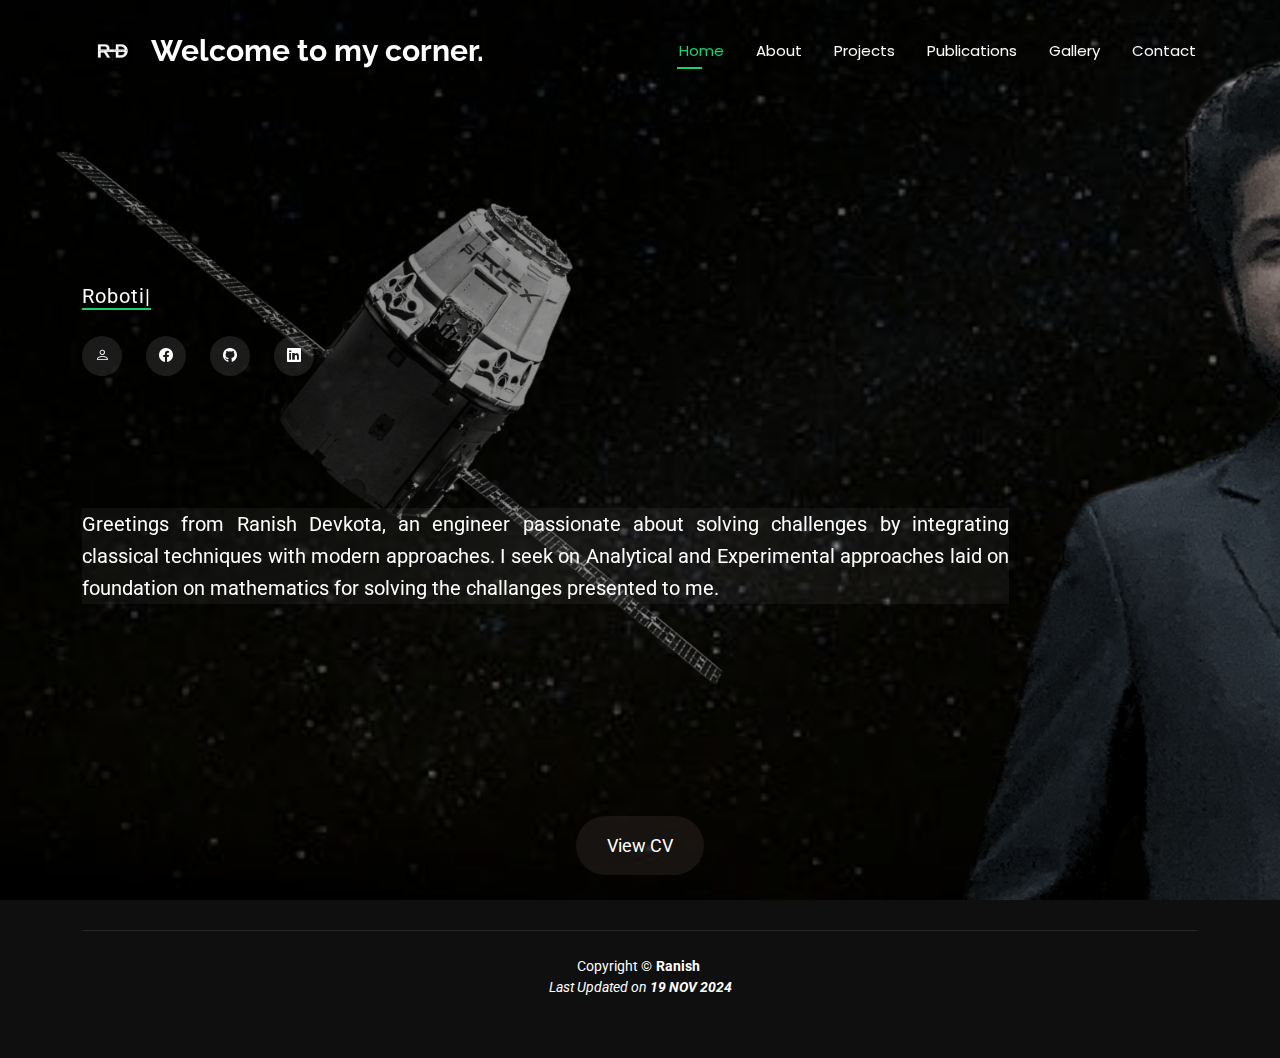
<file: index.html>
<!DOCTYPE html>
<html lang="en">

<head>
  <meta charset="utf-8">
  <meta content="width=device-width, initial-scale=1.0" name="viewport">
  <title>Ranish Devkota </title>
  <meta name="description" content="">
  <meta name="keywords" content="">

  <!-- Favicons -->
  <link href="assets/img/logo.png" rel="icon">
  <link href="assets/img/logo.png" rel="apple-touch-icon">

  <!-- Fonts -->
  <link href="https://fonts.googleapis.com" rel="preconnect">
  <link href="https://fonts.gstatic.com" rel="preconnect" crossorigin>
  <link href="https://fonts.googleapis.com/css2?family=Roboto:ital,wght@0,100;0,300;0,400;0,500;0,700;0,900;1,100;1,300;1,400;1,500;1,700;1,900&family=Poppins:ital,wght@0,100;0,200;0,300;0,400;0,500;0,600;0,700;0,800;0,900;1,100;1,200;1,300;1,400;1,500;1,600;1,700;1,800;1,900&family=Raleway:ital,wght@0,100;0,200;0,300;0,400;0,500;0,600;0,700;0,800;0,900;1,100;1,200;1,300;1,400;1,500;1,600;1,700;1,800;1,900&display=swap" rel="stylesheet">

  <!-- Vendor CSS Files -->
  <link href="assets/vendor/bootstrap/css/bootstrap.min.css" rel="stylesheet">
  <link href="assets/vendor/bootstrap-icons/bootstrap-icons.css" rel="stylesheet">
  <link href="assets/vendor/aos/aos.css" rel="stylesheet">
  <link href="assets/vendor/swiper/swiper-bundle.min.css" rel="stylesheet">
  <link href="assets/vendor/glightbox/css/glightbox.min.css" rel="stylesheet">

  <!-- Main CSS File -->
  <link href="assets/css/main.css" rel="stylesheet">

  <!-- =======================================================
  * Template Name: Personal
  * Template URL: https://bootstrapmade.com/personal-free-resume-bootstrap-template/
  * Updated: Nov 04 2024 with Bootstrap v5.3.3
  * Author: BootstrapMade.com
  * License: https://bootstrapmade.com/license/
  ======================================================== -->
</head>

<body class="index-page">

  <header id="header" class="header d-flex align-items-center fixed-top">
    <div class="container-fluid container-xl position-relative d-flex align-items-center justify-content-between">

      <a href="index.html" class="logo d-flex align-items-center">
        <!-- Uncomment the line below if you also wish to use an image logo -->
        <img src="assets/img/logo.png" alt="" height="300px">
        <h1 class="sitename">Welcome to my corner.</h1>
      </a>

      
      <nav id="navmenu" class="navmenu">
        <ul>
          <li><a href="index.html" class="active">Home</a></li>
          <li><a href="about.html">About</a></li>
          
          <li><a href="projects.html">Projects</a></li>
          <li><a href="publications.html">Publications</a></li>
          <li><a href="gallery.html">Gallery</a></li>
          <!-- <li class="dropdown"><a href="#"><span>Dropdown</span> <i class="bi bi-chevron-down toggle-dropdown"></i></a>
            <ul>
              <li><a href="#">Dropdown 1</a></li>
              <li class="dropdown"><a href="#"><span>Deep Dropdown</span> <i class="bi bi-chevron-down toggle-dropdown"></i></a>
                <ul>
                  <li><a href="#">Deep Dropdown 1</a></li>
                  <li><a href="#">Deep Dropdown 2</a></li>
                  <li><a href="#">Deep Dropdown 3</a></li>
                  <li><a href="#">Deep Dropdown 4</a></li>
                  <li><a href="#">Deep Dropdown 5</a></li>
                </ul>
              </li>
              <li><a href="#">Dropdown 2</a></li>
              <li><a href="#">Dropdown 3</a></li>
              <li><a href="#">Dropdown 4</a></li>
            </ul>
          </li> -->
          <li><a href="/contact">Contact</a></li>
        </ul>
        <i class="mobile-nav-toggle d-xl-none bi bi-list"></i>
      </nav>

    </div>
  </header>

  <main class="main">

    <!-- Hero Section -->
    <section id="hero" class="hero section dark-background">

      <img src="assets/img/heroimg.png" alt="" data-aos="fade-in">
      <div class="container" data-aos="zoom-out" data-aos-delay="100">
        <p><span class="typed" data-typed-items="Robotics, Control Systems, Embedded Systems, SatTech"></span><span class="typed-cursor typed-cursor--blink"></span></p>
        <div class="social-links">
          <a href="https://scholar.google.com/citations?user=wSMK9P8AAAAJ&hl=en&authuser=1"target="_blank"><i class="bi bi bi-person"></i></a>
          <a href="https://www.facebook.com/profile.php?id=100008139048269"target="_blank"><i class="bi bi-facebook"></i></a>
          <a href="https://github.com/Ranish-Devkota/"target="_blank"><i class="bi bi-github"></i></a>
          <a href="https://www.linkedin.com/in/ranish-devkota/"target="_blank"><i class="bi bi-linkedin"></i></a>
        </div>
        <div class="hcontent">
        <p>
          Greetings from Ranish Devkota, an engineer passionate about solving challenges by integrating classical techniques with modern approaches.
          I seek on Analytical and Experimental approaches laid on foundation on mathematics for solving the challanges presented to me.
        </p>
      </div>
      </div>
      <a href="resume/Prospective_Student(Ranish).pdf" target="_blank" class="btn btn-download" > View CV </a>
    </section><!-- /Hero Section -->

  </main>

  <footer id="footer" class="footer dark-background">
    <!-- <div class="container">
      <h3 class="sitename">Personal</h3>
      <p>Et aut eum quis fuga eos sunt ipsa nihil. Labore corporis magni eligendi fuga maxime saepe commodi placeat.</p>
      <div class="social-links d-flex justify-content-center">
        <a href=""><i class="bi bi-twitter-x"></i></a>
        <a href=""><i class="bi bi-facebook"></i></a>
        <a href=""><i class="bi bi-instagram"></i></a>
        <a href=""><i class="bi bi-skype"></i></a>
        <a href=""><i class="bi bi-linkedin"></i></a>
      </div> -->
      <div class="container">
        <div class="copyright">
          <span>Copyright ©</span><strong class="px-1 sitename">Ranish</strong>
          <p>
            <span>Last Updated on </span> <strong>19 NOV 2024</strong>
          </p>
        </div>

        <!-- <div class="credits"> -->
          <!-- All the links in the footer should remain intact. -->
          <!-- You can delete the links only if you've purchased the pro version. -->
          <!-- Licensing information: https://bootstrapmade.com/license/ -->
          <!-- Purchase the pro version with working PHP/AJAX contact form: [buy-url] -->
          <!-- Designed by <a href="https://bootstrapmade.com/">BootstrapMade</a> -->
        <!-- </div> -->
      </div>
    </div>
  </footer>

  <!-- Scroll Top -->
  <a href="#" id="scroll-top" class="scroll-top d-flex align-items-center justify-content-center"><i class="bi bi-arrow-up-short"></i></a>

  <!-- Preloader -->
  <div id="preloader"></div>

  <!-- Vendor JS Files -->
  <script src="assets/vendor/bootstrap/js/bootstrap.bundle.min.js"></script>
  <script src="assets/vendor/php-email-form/validate.js"></script>
  <script src="assets/vendor/aos/aos.js"></script>
  <script src="assets/vendor/typed.js/typed.umd.js"></script>
  <script src="assets/vendor/purecounter/purecounter_vanilla.js"></script>
  <script src="assets/vendor/waypoints/noframework.waypoints.js"></script>
  <script src="assets/vendor/swiper/swiper-bundle.min.js"></script>
  <script src="assets/vendor/glightbox/js/glightbox.min.js"></script>
  <script src="assets/vendor/imagesloaded/imagesloaded.pkgd.min.js"></script>
  <script src="assets/vendor/isotope-layout/isotope.pkgd.min.js"></script>

  <!-- Main JS File -->
  <script src="assets/js/main.js"></script>

</body>

</html>
</file>
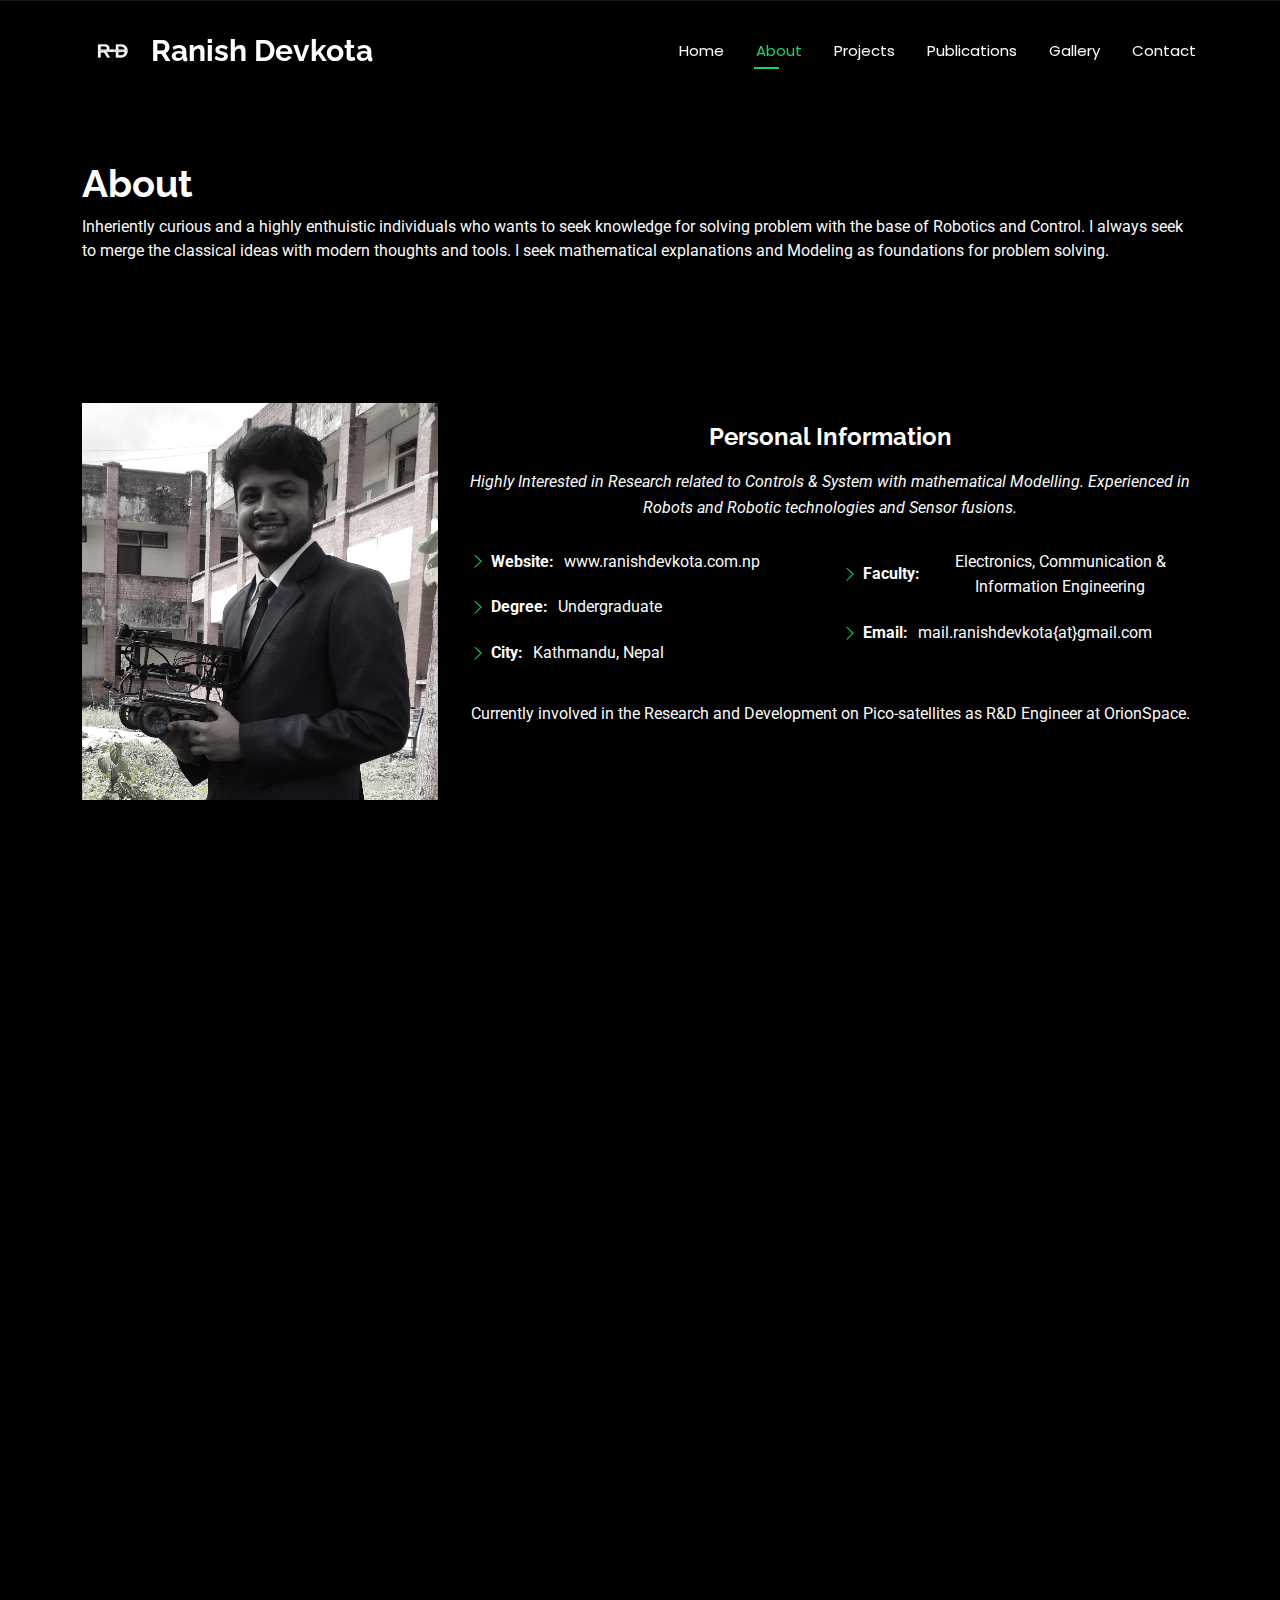
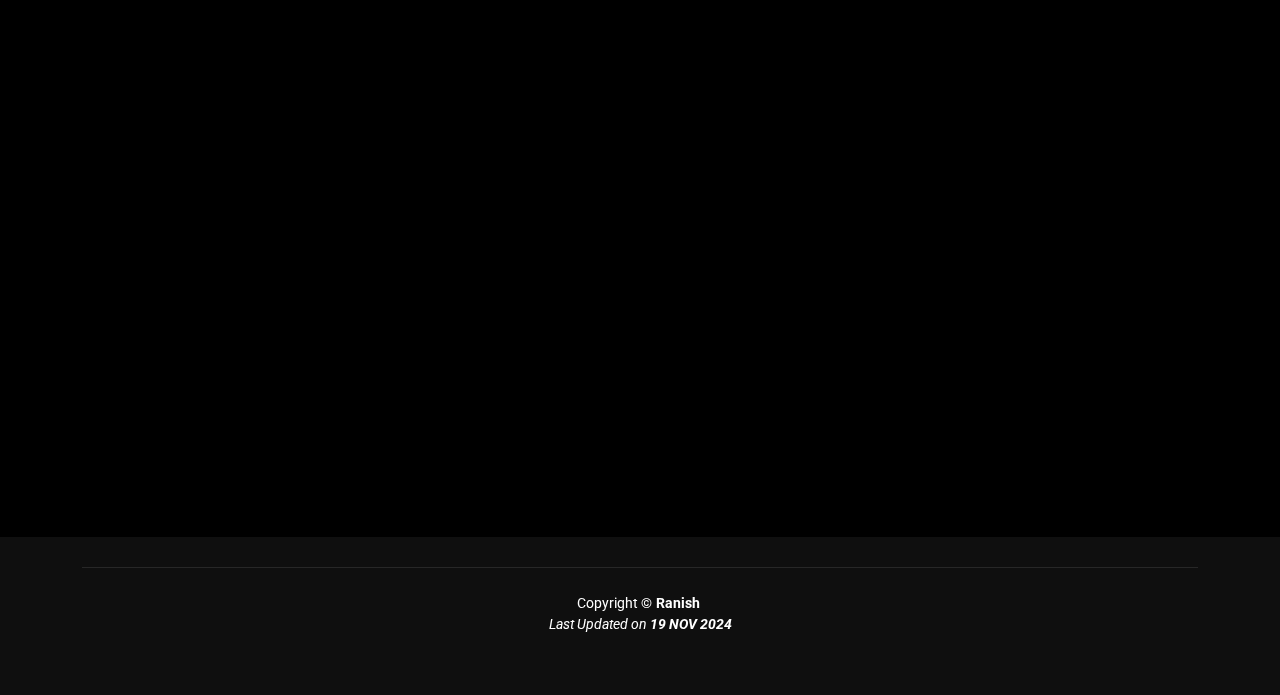
<file: about.html>
<!DOCTYPE html>
<html lang="en">

<head>
  <meta charset="utf-8">
  <meta content="width=device-width, initial-scale=1.0" name="viewport">
  <title>Know me</title>
  <meta name="description" content="">
  <meta name="keywords" content="">

  <!-- Favicons -->
  <link href="assets/img/logo.png" rel="icon">
  <link href="assets/img/logo.png" rel="apple-touch-icon">

  <!-- Fonts -->
  <link href="https://fonts.googleapis.com" rel="preconnect">
  <link href="https://fonts.gstatic.com" rel="preconnect" crossorigin>
  <link href="https://fonts.googleapis.com/css2?family=Roboto:ital,wght@0,100;0,300;0,400;0,500;0,700;0,900;1,100;1,300;1,400;1,500;1,700;1,900&family=Poppins:ital,wght@0,100;0,200;0,300;0,400;0,500;0,600;0,700;0,800;0,900;1,100;1,200;1,300;1,400;1,500;1,600;1,700;1,800;1,900&family=Raleway:ital,wght@0,100;0,200;0,300;0,400;0,500;0,600;0,700;0,800;0,900;1,100;1,200;1,300;1,400;1,500;1,600;1,700;1,800;1,900&display=swap" rel="stylesheet">

  <!-- Vendor CSS Files -->
  <link href="assets/vendor/bootstrap/css/bootstrap.min.css" rel="stylesheet">
  <link href="assets/vendor/bootstrap-icons/bootstrap-icons.css" rel="stylesheet">
  <link href="assets/vendor/aos/aos.css" rel="stylesheet">
  <link href="assets/vendor/swiper/swiper-bundle.min.css" rel="stylesheet">
  <link href="assets/vendor/glightbox/css/glightbox.min.css" rel="stylesheet">

  <!-- Main CSS File -->
  <link href="assets/css/main.css" rel="stylesheet">

  <!-- =======================================================
  * Template Name: Personal
  * Template URL: https://bootstrapmade.com/personal-free-resume-bootstrap-template/
  * Updated: Nov 04 2024 with Bootstrap v5.3.3
  * Author: BootstrapMade.com
  * License: https://bootstrapmade.com/license/
  ======================================================== -->
</head>

<body class="about-page">

  <header id="header" class="header d-flex align-items-center fixed-top">
    <div class="container-fluid container-xl position-relative d-flex align-items-center justify-content-between">

      <a href="index.html" class="logo d-flex align-items-center">
        <!-- Uncomment the line below if you also wish to use an image logo -->
        <img src="assets/img/logo.png" alt="">
        <h1 class="sitename">Ranish Devkota</h1>
      </a>

      <nav id="navmenu" class="navmenu">
        <ul>
          <li><a href="index.html">Home</a></li>
          <li><a href="about.html" class="active">About</a></li>
          <!-- <li><a href="resume.html">Resume</a></li> -->
          <li><a href="projects.html">Projects</a></li>
          <li><a href="publications.html">Publications</a></li>
          <li><a href="gallery.html">Gallery</a></li>
          <!-- <li class="dropdown"><a href="#"><span>Dropdown</span> <i class="bi bi-chevron-down toggle-dropdown"></i></a>
            <ul>
              <li><a href="#">Dropdown 1</a></li>
              <li class="dropdown"><a href="#"><span>Deep Dropdown</span> <i class="bi bi-chevron-down toggle-dropdown"></i></a>
                <ul>
                  <li><a href="#">Deep Dropdown 1</a></li>
                  <li><a href="#">Deep Dropdown 2</a></li>
                  <li><a href="#">Deep Dropdown 3</a></li>
                  <li><a href="#">Deep Dropdown 4</a></li>
                  <li><a href="#">Deep Dropdown 5</a></li>
                </ul>
              </li>
              <li><a href="#">Dropdown 2</a></li>
              <li><a href="#">Dropdown 3</a></li>
              <li><a href="#">Dropdown 4</a></li>
            </ul>
          </li> -->
          <li><a href="contact.html">Contact</a></li>
        </ul>
        <i class="mobile-nav-toggle d-xl-none bi bi-list"></i>
      </nav>

    </div>
  </header>

  <main class="main">

    <!-- Page Title -->
    <div class="page-title" data-aos="fade">
      <div class="heading">
        <div class="container">
          <div class="row d-flex text-justify">
            <div class="col-lg-12">
              <h1>About</h1>
              <p class="mb-0">
                Inheriently curious and a highly enthuistic  individuals who wants to seek knowledge for solving 
                problem with the base of Robotics and Control. I always seek to merge the classical ideas
                with modern thoughts and tools. I seek mathematical explanations and Modeling as foundations 
                for problem solving. 
              </p>
            </div>
          </div>
        </div>
      </div>
      <!-- <nav class="breadcrumbs">
        <div class="container">
          <ol>
            <li><a href="index.html">Home</a></li>
            <li class="current">About</li>
          </ol>
        </div>
      </nav> -->
    </div><!-- End Page Title -->
    <!-- <div class="container section-title" data-aos="fade-up">
      <h2>Work Experiences</h2>
      <div><span>Undergraduate</span> <span class="description-title">Research</span></div>
    </div>End Section Title -->
    
    
    
    <!-- About Section -->
    <section id="about" class="about section">

      <div class="container" data-aos="fade-up" data-aos-delay="100">

        <div class="row gy-4 justify-content-center">
          <div class="col-lg-4">
            <img src="assets/img/profile-bg.jpg" class="img-fluid" alt="">
          </div>
          <div class="col-lg-8 content">
            <h2>Personal Information</h2>
            <p class="fst-italic py-3">
              Highly Interested in Research related to Controls & System with mathematical Modelling. Experienced in Robots and Robotic technologies
              and Sensor fusions. 
            </p>
            <div class="row">
              <div class="col-lg-6">
                <ul>
                  <!-- <li><i class="bi bi-chevron-right"></i> <strong>Birthday:</strong> <span>13 Dec 2001</span></li> -->
                  <li><i class="bi bi-chevron-right"></i> <strong>Website:</strong> <span>www.ranishdevkota.com.np</span></li>
                  <li><i class="bi bi-chevron-right"></i> <strong>Degree:</strong> <span>Undergraduate</span></li>
                  <li><i class="bi bi-chevron-right"></i> <strong>City:</strong> <span>Kathmandu, Nepal</span></li>
                </ul>
              </div>
              <div class="col-lg-6">
                <ul>
                  <!-- <li><i class="bi bi-chevron-right"></i> <strong>Age:</strong> <span>22</span></li> -->
                  <li><i class="bi bi-chevron-right"></i> <strong>Faculty:</strong> <span>Electronics, Communication & Information Engineering</span></li>
                  <li><i class="bi bi-chevron-right"></i> <strong>Email:</strong> <span>mail.ranishdevkota{at}gmail.com</span></li>
                  <!-- <li><i class="bi bi-chevron-right"></i> <strong>Freelance:</strong> <span>Available</span></li> -->
                </ul>
              </div>
            </div>
            <p class="py-3">
              Currently involved in the Research and Development on Pico-satellites as R&D Engineer at OrionSpace. 
            </p>
          </div>
        </div>

      </div>

    </section> <!-- /About Section -->
    <div class="container" data-aos="fade-up" data-aos-delay="100">
      <div class="work-experience">
        <h2>Experiences</h2>
        
        <h3>Undergraduate Researcher | Robotics Club, IOE Purwanchal Campus</h3>
        <p><strong>January 2020 – May 2023</strong></p>
        <p>
          I was actively involved with the Robotics Club at IOE Purwanchal Campus during my undergraduate studies. My work focused on developing a 
          Two-Wheeled Robot which was Mentored and supervised by 
          <strong>“Asst. Prof. Deependra Neupane”</strong> and exploring V-SLAM (Visual Simultaneous Localization and Mapping) which was supervised by<strong>Asst. Prof. Manoj Kumar Guragai</strong>. 
          This project helped me learn a lot about robotics and control systems while also giving me the chance to publish research and collaborate 
          with others in the field. 
        </p>
        <p>
          Apart from these, I have worked in various projects including CNC machine , Robotic arms, Hector SLAMS, Drones and Control as well as I also participated in events like <strong>Yantra, Vector</strong> 
          and guided junior club members in problem solving, Circuitary, Mechanisms as well as programming. 
          These experiences helped me grow both technically and as a mentor, shaping my skills in leadership and teamwork.
        </p>
      </div>
    
      <div class="work-experience">
        <h3>Research & Development Engineer | Orion Space Pvt. Ltd.</h3>
        <p><strong>June 2023 – Present</strong></p>
        <p>
          At Orion Space, I work on <strong>Satellite technology focusing on embedded ,communication & Power systems</strong> for PocketQube satellites. 
          My responsibilities include <strong>PCB design & Testing, System designs, sensor interfacing, testing as well as reverse engineering</strong>, and developing firmware for Embedded systems for <strong>CANSAT, CUBESAT and PocketQube.</strong>, 
           This role has been a great opportunity to apply my skills to real-world space technology challenges.
        </p>
      </div>
    </div>

    <!-- Stats Section -->
    <!-- <section id="stats" class="stats section">

      <div class="container" data-aos="fade-up" data-aos-delay="100">

        <div class="row gy-4">

          <div class="col-lg-3 col-md-6 d-flex flex-column align-items-center">
            <i class="bi bi-emoji-smile"></i>
            <div class="stats-item">
              <span data-purecounter-start="0" data-purecounter-end="2" data-purecounter-duration="1" class="purecounter"></span>
              <p>Publications</p>
            </div>
          </div>End Stats Item -->
<!-- 
          <div class="col-lg-3 col-md-6 d-flex flex-column align-items-center">
            <i class="bi bi-journal-richtext"></i>
            <div class="stats-item">
              <span data-purecounter-start="0" data-purecounter-end="10" data-purecounter-duration="1" class="purecounter"></span>
              <p>Projects</p>
            </div>
          </div>End Stats Item -->
<!-- 
          <div class="col-lg-3 col-md-6 d-flex flex-column align-items-center">
            <i class="bi bi-headset"></i>
            <div class="stats-item">
              <span data-purecounter-start="0" data-purecounter-end="2" data-purecounter-duration="1" class="purecounter"></span>
              <p>Work Experience</p>
            </div>
          </div>End Stats Item -->

          <!-- <div class="col-lg-3 col-md-6 d-flex flex-column align-items-center">
            <i class="bi bi-people"></i>
            <div class="stats-item">
              <span data-purecounter-start="0" data-purecounter-end="15" data-purecounter-duration="1" class="purecounter"></span>
              <p>Hard Workers</p>
            </div>
          </div>End Stats Item -->

        </div>

      </div>

    </section><!-- /Stats Section -->

<!-- Skills Section -->
<section id="skills" class="skills section">

  <!-- Section Title -->
  <div class="container section-title" data-aos="fade-up">
    <h2>Skills</h2>
    <div><span>Technical</span> <span class="description-title">Skills</span></div>
  </div><!-- End Section Title -->

  <div class="container" data-aos="fade-up" data-aos-delay="100">

    <div class="row skills-content skills-animation">
      <div class="col-lg-6">
        <ul>
          <li> Embedded system design</li>
          <li>Control System Design</li>
          <li>Satellite Communication Design</li>
          <li>Signal Processing and Analysis</li>
          <li>Mathematical Modelling and System Design</li>
          <li>Python, C/C++</li>
        </ul>
      </div>

      <div class="col-lg-6">
        <ul>
          <li>Internet of Things (IOT)</li>
          <li>Schematics & PCB Design</li>
          <li>Matlab/Simulink</li>
          <li>Robot Operating System</li>
          <li>Computer Vision and Deep Learning</li>
          <li>3D Design with Fusion 360</li>
        </ul>
      </div>
    </div>

  </div>

  <div class="container section-title" data-aos="fade-up">
    <div>
      <span>Leadership</span> <span class="description-title">Skills</span>
    </div>
  </div><!-- End Section Title -->
  
  <div class="container" data-aos="fade-up" data-aos-delay="100">
    <div class="row skills-content skills-animation">
      <div class="col-lg-12">
        <table class="skills-table">
          <tr>
            <td>Event Co-ordinator</td>
            <td>X-Tech Studio</td>
          </tr>
          <tr>
            <td>Advisor</td>
            <td>Electronics and Communication Student Society</td>
          </tr>
          <tr>
            <td>Secretary</td>
            <td>Electronics and Communication Student Society</td>
          </tr>
          <tr>
            <td>Member</td>
            <td>Robotics Association of Nepal</td>
          </tr>
          <tr>
            <td>Member</td>
            <td>Robotics Club, ERC</td>
          </tr>
        </table>
      </div>
    </div>
  </div>
  

</section><!-- /Skills Section -->

    <!-- Interests Section -->
    <!-- <section id="interests" class="interests section"> -->

      <!-- Section Title -->
      <!-- <div class="container section-title" data-aos="fade-up">
        <h2>Features</h2>
        <div><span>I'm</span> <span class="description-title">interested in</span></div>
      </div>End Section Title -->

      <!-- <div class="container">

        <div class="row gy-4">

          <div class="col-lg-3 col-md-4" data-aos="fade-up" data-aos-delay="100">
            <div class="features-item">
              <i class="bi bi-eye" style="color: #ffbb2c;"></i>
              <h3><a href="" class="stretched-link">Lorem Ipsum</a></h3>
            </div>
          </div>End Feature Item -->

          <!-- <div class="col-lg-3 col-md-4" data-aos="fade-up" data-aos-delay="200">
            <div class="features-item">
              <i class="bi bi-infinity" style="color: #5578ff;"></i>
              <h3><a href="" class="stretched-link">Dolor Sitema</a></h3>
            </div>
          </div>End Feature Item -->

          <!-- <div class="col-lg-3 col-md-4" data-aos="fade-up" data-aos-delay="300">
            <div class="features-item">
              <i class="bi bi-mortarboard" style="color: #e80368;"></i>
              <h3><a href="" class="stretched-link">Sed perspiciatis</a></h3>
            </div>
          </div>End Feature Item -->

          <!-- <div class="col-lg-3 col-md-4" data-aos="fade-up" data-aos-delay="400">
            <div class="features-item">
              <i class="bi bi-nut" style="color: #e361ff;"></i>
              <h3><a href="" class="stretched-link">Magni Dolores</a></h3>
            </div>
          </div>End Feature Item -->
<!-- 
          <div class="col-lg-3 col-md-4" data-aos="fade-up" data-aos-delay="500">
            <div class="features-item">
              <i class="bi bi-shuffle" style="color: #47aeff;"></i>
              <h3><a href="" class="stretched-link">Nemo Enim</a></h3>
            </div>
          </div>

          <div class="col-lg-3 col-md-4" data-aos="fade-up" data-aos-delay="600">
            <div class="features-item">
              <i class="bi bi-star" style="color: #ffa76e;"></i>
              <h3><a href="" class="stretched-link">Eiusmod Tempor</a></h3>
            </div>
          </div>

          <div class="col-lg-3 col-md-4" data-aos="fade-up" data-aos-delay="700">
            <div class="features-item">
              <i class="bi bi-x-diamond" style="color: #11dbcf;"></i>
              <h3><a href="" class="stretched-link">Midela Teren</a></h3>
            </div>
          </div>

          <div class="col-lg-3 col-md-4" data-aos="fade-up" data-aos-delay="800">
            <div class="features-item">
              <i class="bi bi-camera-video" style="color: #4233ff;"></i>
              <h3><a href="" class="stretched-link">Pira Neve</a></h3>
            </div>
          </div>

          <div class="col-lg-3 col-md-4" data-aos="fade-up" data-aos-delay="900">
            <div class="features-item">
              <i class="bi bi-command" style="color: #b2904f;"></i>
              <h3><a href="" class="stretched-link">Dirada Pack</a></h3>
            </div>
          </div>

          <div class="col-lg-3 col-md-4" data-aos="fade-up" data-aos-delay="1000">
            <div class="features-item">
              <i class="bi bi-dribbble" style="color: #b20969;"></i>
              <h3><a href="" class="stretched-link">Moton Ideal</a></h3>
            </div>
          </div>

          <div class="col-lg-3 col-md-4" data-aos="fade-up" data-aos-delay="1100">
            <div class="features-item">
              <i class="bi bi-activity" style="color: #ff5828;"></i>
              <h3><a href="" class="stretched-link">Verdo Park</a></h3>
            </div>
          </div>

          <div class="col-lg-3 col-md-4" data-aos="fade-up" data-aos-delay="1200">
            <div class="features-item">
              <i class="bi bi-brightness-high" style="color: #29cc61;"></i>
              <h3><a href="" class="stretched-link">Flavor Nivelanda</a></h3>
            </div>
          </div>

        </div>

      </div>

    </section>/Interests Section -->

    <!-- Testimonials Section -->
    <!-- <section id="testimonials" class="testimonials section"> -->

      <!-- Section Title -->
      <!-- <div class="container section-title" data-aos="fade-up">
        <h2>Testimonials</h2>
        <div><span>Check my</span> <span class="description-title">Testimonials</span></div>
      </div>End Section Title -->

      <!-- <div class="container" data-aos="fade-up" data-aos-delay="100">

        <div class="swiper init-swiper" data-speed="600" data-delay="5000">
          <script type="application/json" class="swiper-config">
            {
              "loop": true,
              "speed": 600,
              "autoplay": {
                "delay": 5000
              },
              "slidesPerView": "auto",
              "pagination": {
                "el": ".swiper-pagination",
                "type": "bullets",
                "clickable": true
              },
              "breakpoints": {
                "320": {
                  "slidesPerView": 1,
                  "spaceBetween": 40
                },
                "1200": {
                  "slidesPerView": 3,
                  "spaceBetween": 20
                }
              }
            }
          </script>
          <div class="swiper-wrapper">

            <div class="swiper-slide">
              <div class="testimonial-item" "="">
            <p>
              <i class=" bi bi-quote quote-icon-left"></i>
                <span>Proin iaculis purus consequat sem cure digni ssim donec porttitora entum suscipit rhoncus. Accusantium quam, ultricies eget id, aliquam eget nibh et. Maecen aliquam, risus at semper.</span>
                <i class="bi bi-quote quote-icon-right"></i>
                </p>
                <img src="assets/img/testimonials/testimonials-1.jpg" class="testimonial-img" alt="">
                <h3>Saul Goodman</h3>
                <h4>Ceo &amp; Founder</h4>
              </div>
            </div>End testimonial item -->

            <!-- <div class="swiper-slide">
              <div class="testimonial-item">
                <p>
                  <i class="bi bi-quote quote-icon-left"></i>
                  <span>Export tempor illum tamen malis malis eram quae irure esse labore quem cillum quid malis quorum velit fore eram velit sunt aliqua noster fugiat irure amet legam anim culpa.</span>
                  <i class="bi bi-quote quote-icon-right"></i>
                </p>
                <img src="assets/img/testimonials/testimonials-2.jpg" class="testimonial-img" alt="">
                <h3>Sara Wilsson</h3>
                <h4>Designer</h4>
              </div>
            </div>End testimonial item -->
<!-- 
            <div class="swiper-slide">
              <div class="testimonial-item">
                <p>
                  <i class="bi bi-quote quote-icon-left"></i>
                  <span>Enim nisi quem export duis labore cillum quae magna enim sint quorum nulla quem veniam duis minim tempor labore quem eram duis noster aute amet eram fore quis sint minim.</span>
                  <i class="bi bi-quote quote-icon-right"></i>
                </p>
                <img src="assets/img/testimonials/testimonials-3.jpg" class="testimonial-img" alt="">
                <h3>Jena Karlis</h3>
                <h4>Store Owner</h4>
              </div>
            </div>

            <div class="swiper-slide">
              <div class="testimonial-item">
                <p>
                  <i class="bi bi-quote quote-icon-left"></i>
                  <span>Fugiat enim eram quae cillum dolore dolor amet nulla culpa multos export minim fugiat dolor enim duis veniam ipsum anim magna sunt elit fore quem dolore labore illum veniam.</span>
                  <i class="bi bi-quote quote-icon-right"></i>
                </p>
                <img src="assets/img/testimonials/testimonials-4.jpg" class="testimonial-img" alt="">
                <h3>Matt Brandon</h3>
                <h4>Freelancer</h4>
              </div>
            </div>

            <div class="swiper-slide">
              <div class="testimonial-item">
                <p>
                  <i class="bi bi-quote quote-icon-left"></i>
                  <span>Quis quorum aliqua sint quem legam fore sunt eram irure aliqua veniam tempor noster veniam sunt culpa nulla illum cillum fugiat legam esse veniam culpa fore nisi cillum quid.</span>
                  <i class="bi bi-quote quote-icon-right"></i>
                </p>
                <img src="assets/img/testimonials/testimonials-5.jpg" class="testimonial-img" alt="">
                <h3>John Larson</h3>
                <h4>Entrepreneur</h4>
              </div>
            </div> -->
<!-- 
          </div>
          <div class="swiper-pagination"></div>
        </div>

      </div>

    </section> -->

  </main>

  <footer id="footer" class="footer dark-background">
    <!-- <div class="container">
      <h3 class="sitename">Personal</h3>
      <p>Et aut eum quis fuga eos sunt ipsa nihil. Labore corporis magni eligendi fuga maxime saepe commodi placeat.</p>
      <div class="social-links d-flex justify-content-center">
        <a href=""><i class="bi bi-twitter-x"></i></a>
        <a href=""><i class="bi bi-facebook"></i></a>
        <a href=""><i class="bi bi-instagram"></i></a>
        <a href=""><i class="bi bi-skype"></i></a>
        <a href=""><i class="bi bi-linkedin"></i></a>
      </div> -->
      <div class="container">
        <div class="copyright">
          <span>Copyright ©</span><strong class="px-1 sitename">Ranish</strong>
          <p>
            <span>Last Updated on </span> <strong>19 NOV 2024</strong>
          </p>
        </div>
        <!-- <div class="credits"> -->
          <!-- All the links in the footer should remain intact. -->
          <!-- You can delete the links only if you've purchased the pro version. -->
          <!-- Licensing information: https://bootstrapmade.com/license/ -->
          <!-- Purchase the pro version with working PHP/AJAX contact form: [buy-url] -->
          <!-- Designed by <a href="https://bootstrapmade.com/">BootstrapMade</a> -->
        <!-- </div> -->
      </div>
    </div>
  </footer>

  <!-- Scroll Top -->
  <a href="#" id="scroll-top" class="scroll-top d-flex align-items-center justify-content-center"><i class="bi bi-arrow-up-short"></i></a>

  <!-- Preloader -->
  <div id="preloader"></div>

  <!-- Vendor JS Files -->
  <script src="assets/vendor/bootstrap/js/bootstrap.bundle.min.js"></script>
  <script src="assets/vendor/php-email-form/validate.js"></script>
  <script src="assets/vendor/aos/aos.js"></script>
  <script src="assets/vendor/typed.js/typed.umd.js"></script>
  <script src="assets/vendor/purecounter/purecounter_vanilla.js"></script>
  <script src="assets/vendor/waypoints/noframework.waypoints.js"></script>
  <script src="assets/vendor/swiper/swiper-bundle.min.js"></script>
  <script src="assets/vendor/glightbox/js/glightbox.min.js"></script>
  <script src="assets/vendor/imagesloaded/imagesloaded.pkgd.min.js"></script>
  <script src="assets/vendor/isotope-layout/isotope.pkgd.min.js"></script>

  <!-- Main JS File -->
  <script src="assets/js/main.js"></script>

</body>

</html>
</file>
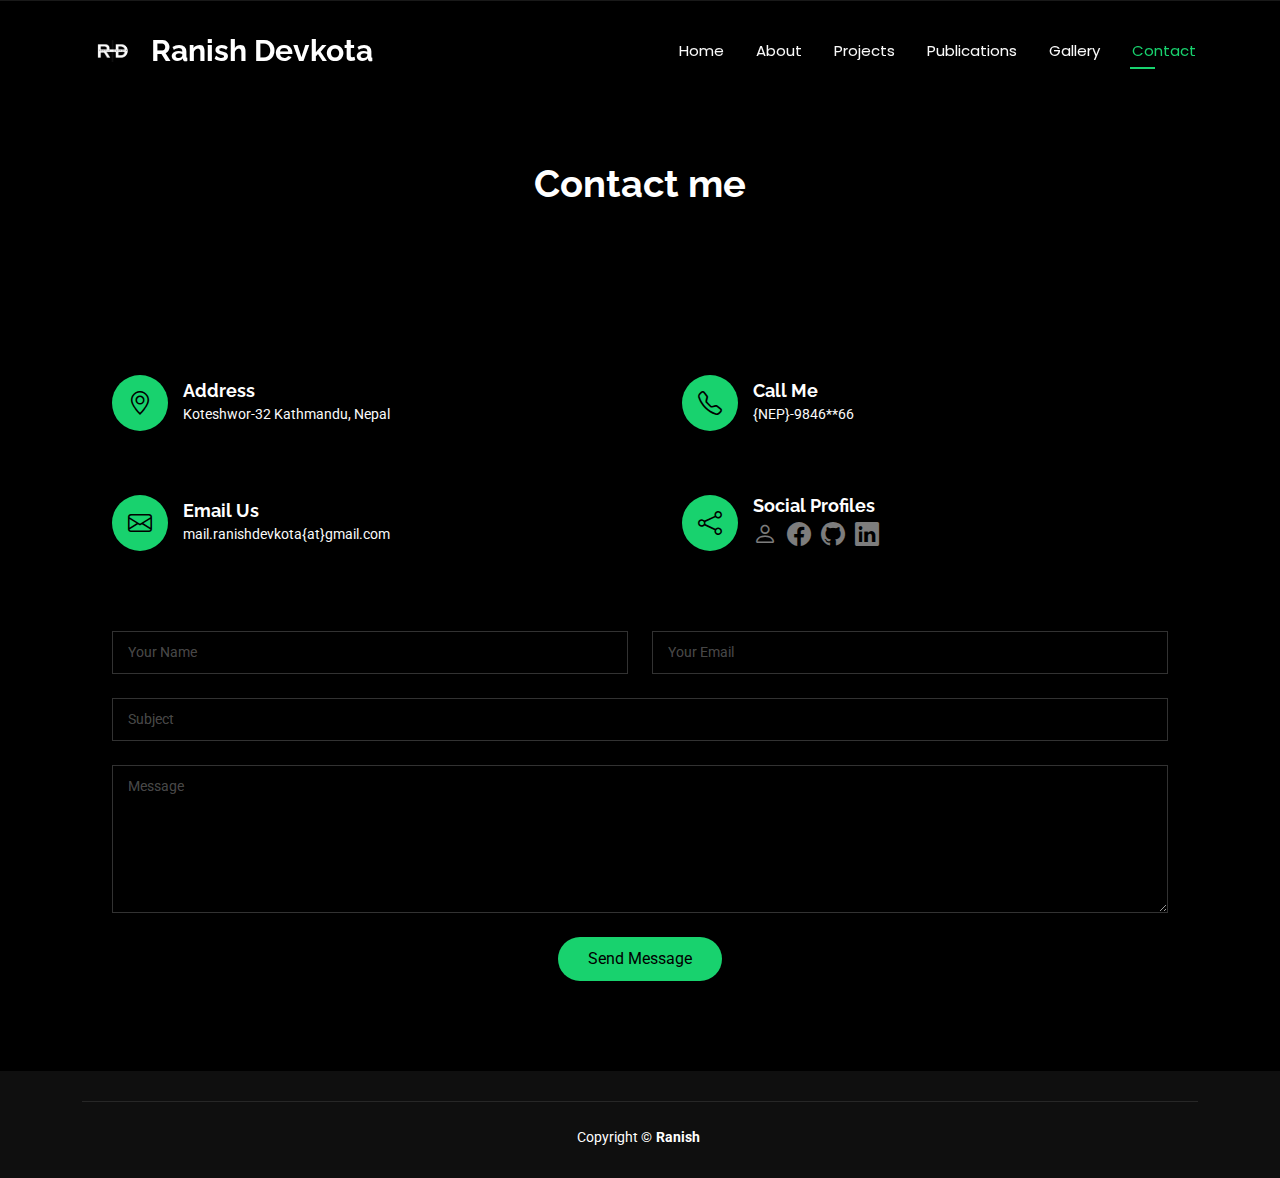
<file: contact.html>
<!DOCTYPE html>
<html lang="en">

<head>
  <meta charset="utf-8">
  <meta content="width=device-width, initial-scale=1.0" name="viewport">
  <title>Contact me</title>
  <meta name="description" content="">
  <meta name="keywords" content="">


  <!-- Favicons -->
  <link href="assets/img/logo.png" rel="icon">
  <link href="assets/img/logo.png" rel="apple-touch-icon">


  <!-- Fonts -->
  <link href="https://fonts.googleapis.com" rel="preconnect">
  <link href="https://fonts.gstatic.com" rel="preconnect" crossorigin>
  <link href="https://fonts.googleapis.com/css2?family=Roboto:ital,wght@0,100;0,300;0,400;0,500;0,700;0,900;1,100;1,300;1,400;1,500;1,700;1,900&family=Poppins:ital,wght@0,100;0,200;0,300;0,400;0,500;0,600;0,700;0,800;0,900;1,100;1,200;1,300;1,400;1,500;1,600;1,700;1,800;1,900&family=Raleway:ital,wght@0,100;0,200;0,300;0,400;0,500;0,600;0,700;0,800;0,900;1,100;1,200;1,300;1,400;1,500;1,600;1,700;1,800;1,900&display=swap" rel="stylesheet">

  <!-- Vendor CSS Files -->
  <link href="assets/vendor/bootstrap/css/bootstrap.min.css" rel="stylesheet">
  <link href="assets/vendor/bootstrap-icons/bootstrap-icons.css" rel="stylesheet">
  <link href="assets/vendor/aos/aos.css" rel="stylesheet">
  <link href="assets/vendor/swiper/swiper-bundle.min.css" rel="stylesheet">
  <link href="assets/vendor/glightbox/css/glightbox.min.css" rel="stylesheet">

  <!-- Main CSS File -->
  <link href="assets/css/main.css" rel="stylesheet">

  <!-- =======================================================
  * Template Name: Personal
  * Template URL: https://bootstrapmade.com/personal-free-resume-bootstrap-template/
  * Updated: Nov 04 2024 with Bootstrap v5.3.3
  * Author: BootstrapMade.com
  * License: https://bootstrapmade.com/license/
  ======================================================== -->
</head>

<body class="contact-page">

  <header id="header" class="header d-flex align-items-center fixed-top">
    <div class="container-fluid container-xl position-relative d-flex align-items-center justify-content-between">

      <a href="index.html" class="logo d-flex align-items-center">
        <!-- Uncomment the line below if you also wish to use an image logo -->
        <img src="assets/img/logo.png" alt="">
        <h1 class="sitename">Ranish Devkota</h1>
      </a>

      <nav id="navmenu" class="navmenu">
        <ul>
          <li><a href="index.html">Home</a></li>
          <li><a href="about.html">About</a></li>
          <!-- <li><a href="resume.html">Resume</a></li> -->
          <li><a href="projects.html">Projects</a></li>
          <li><a href="publications.html">Publications</a></li>
          <li><a href="gallery.html">Gallery</a></li>
          <!-- <li class="dropdown"><a href="#"><span>Dropdown</span> <i class="bi bi-chevron-down toggle-dropdown"></i></a>
            <ul>
              <li><a href="#">Dropdown 1</a></li>
              <li class="dropdown"><a href="#"><span>Deep Dropdown</span> <i class="bi bi-chevron-down toggle-dropdown"></i></a>
                <ul>
                  <li><a href="#">Deep Dropdown 1</a></li>
                  <li><a href="#">Deep Dropdown 2</a></li>
                  <li><a href="#">Deep Dropdown 3</a></li>
                  <li><a href="#">Deep Dropdown 4</a></li>
                  <li><a href="#">Deep Dropdown 5</a></li>
                </ul>
              </li>
              <li><a href="#">Dropdown 2</a></li>
              <li><a href="#">Dropdown 3</a></li>
              <li><a href="#">Dropdown 4</a></li>
            </ul>
          </li> -->
          <li><a href="contact.html" class="active">Contact</a></li>
        </ul>
        <i class="mobile-nav-toggle d-xl-none bi bi-list"></i>
      </nav>

    </div>
  </header>

  <main class="main">

    <!-- Page Title -->
    <div class="page-title" data-aos="fade">
      <div class="heading">
        <div class="container">
          <div class="row d-flex justify-content-center text-center">
            <div class="col-lg-8">
              <h1>Contact me</h1>
            </div>
          </div>
        </div>
      </div>
         </div><!-- End Page Title -->

    <!-- Contact Section -->
    <section id="contact" class="contact section">

      <div class="container" data-aos="fade-up" data-aos-delay="100">

        <div class="row gy-4">

          <div class="col-md-6">
            <div class="info-item d-flex align-items-center" data-aos="fade-up" data-aos-delay="200">
              <i class="icon bi bi-geo-alt flex-shrink-0"></i>
              <div>
                <h3>Address</h3>
                <p>Koteshwor-32 Kathmandu, Nepal</p>
              </div>
            </div>
          </div><!-- End Info Item -->

          <div class="col-md-6">
            <div class="info-item d-flex align-items-center" data-aos="fade-up" data-aos-delay="300">
              <i class="icon bi bi-telephone flex-shrink-0"></i>
              <div>
                <h3>Call Me</h3>
                <p>{NEP}-9846**66</p>
              </div>
            </div>
          </div><!-- End Info Item -->

          <div class="col-md-6">
            <div class="info-item d-flex align-items-center" data-aos="fade-up" data-aos-delay="400">
              <i class="icon bi bi-envelope flex-shrink-0"></i>
              <div>
                <h3>Email Us</h3>
                <p>mail.ranishdevkota{at}gmail.com</p>
              </div>
            </div>
          </div><!-- End Info Item -->

          <div class="col-md-6">
            <div class="info-item d-flex align-items-center" data-aos="fade-up" data-aos-delay="500">
              <i class="icon bi bi-share flex-shrink-0"></i>
              <div>
                <h3>Social Profiles</h3>
                <div class="social-links">
                  <a href="https://scholar.google.com/citations?user=wSMK9P8AAAAJ&hl=en&authuser=1" target="_blank"><i class="bi bi bi-person"></i></a>
                  <a href="https://www.facebook.com/profile.php?id=100008139048269"target="_blank"><i class="bi bi-facebook"></i></a>
                  <a href="https://github.com/Ranish-Devkota/"target="_blank"><i class="bi bi-github"></i></a>
                  <a href="https://www.linkedin.com/in/ranish-devkota/"target="_blank"><i class="bi bi-linkedin"></i></a>
                </div>
              </div>
            </div>
          </div><!-- End Info Item -->

        </div>

        <form action="forms/contact.php" method="post" class="php-email-form" data-aos="fade-up" data-aos-delay="600">
          <div class="row gy-4">

            <div class="col-md-6">
              <input type="text" name="name" class="form-control" placeholder="Your Name" required="">
            </div>

            <div class="col-md-6 ">
              <input type="email" class="form-control" name="email" placeholder="Your Email" required="">
            </div>

            <div class="col-md-12">
              <input type="text" class="form-control" name="subject" placeholder="Subject" required="">
            </div>

            <div class="col-md-12">
              <textarea class="form-control" name="message" rows="6" placeholder="Message" required=""></textarea>
            </div>

            <div class="col-md-12 text-center">
              <div class="loading">Loading</div>
              <div class="error-message"></div>
              <div class="sent-message">Your message has been sent. Thank you!</div>

              <button type="submit">Send Message</button>
            </div>

          </div>
        </form><!-- End Contact Form -->

      </div>

    </section><!-- /Contact Section -->

  </main>

  <footer id="footer" class="footer dark-background">
    <!-- <div class="container">
      <h3 class="sitename">Personal</h3>
      <p>Et aut eum quis fuga eos sunt ipsa nihil. Labore corporis magni eligendi fuga maxime saepe commodi placeat.</p>
      <div class="social-links d-flex justify-content-center">
        <a href=""><i class="bi bi-twitter-x"></i></a>
        <a href=""><i class="bi bi-facebook"></i></a>
        <a href=""><i class="bi bi-instagram"></i></a>
        <a href=""><i class="bi bi-skype"></i></a>
        <a href=""><i class="bi bi-linkedin"></i></a>
      </div> -->
      <div class="container">
        <div class="copyright">
          <span>Copyright ©</span><strong class="px-1 sitename">Ranish</strong>
        </div>
        <!-- <div class="credits"> -->
          <!-- All the links in the footer should remain intact. -->
          <!-- You can delete the links only if you've purchased the pro version. -->
          <!-- Licensing information: https://bootstrapmade.com/license/ -->
          <!-- Purchase the pro version with working PHP/AJAX contact form: [buy-url] -->
          <!-- Designed by <a href="https://bootstrapmade.com/">BootstrapMade</a> -->
        <!-- </div> -->
      </div>
    </div>
  </footer>

  <!-- Scroll Top -->
  <a href="#" id="scroll-top" class="scroll-top d-flex align-items-center justify-content-center"><i class="bi bi-arrow-up-short"></i></a>

  <!-- Preloader -->
  <div id="preloader"></div>

  <!-- Vendor JS Files -->
  <script src="assets/vendor/bootstrap/js/bootstrap.bundle.min.js"></script>
  <script src="assets/vendor/php-email-form/validate.js"></script>
  <script src="assets/vendor/aos/aos.js"></script>
  <script src="assets/vendor/typed.js/typed.umd.js"></script>
  <script src="assets/vendor/purecounter/purecounter_vanilla.js"></script>
  <script src="assets/vendor/waypoints/noframework.waypoints.js"></script>
  <script src="assets/vendor/swiper/swiper-bundle.min.js"></script>
  <script src="assets/vendor/glightbox/js/glightbox.min.js"></script>
  <script src="assets/vendor/imagesloaded/imagesloaded.pkgd.min.js"></script>
  <script src="assets/vendor/isotope-layout/isotope.pkgd.min.js"></script>

  <!-- Main JS File -->
  <script src="assets/js/main.js"></script>

</body>

</html>
</file>
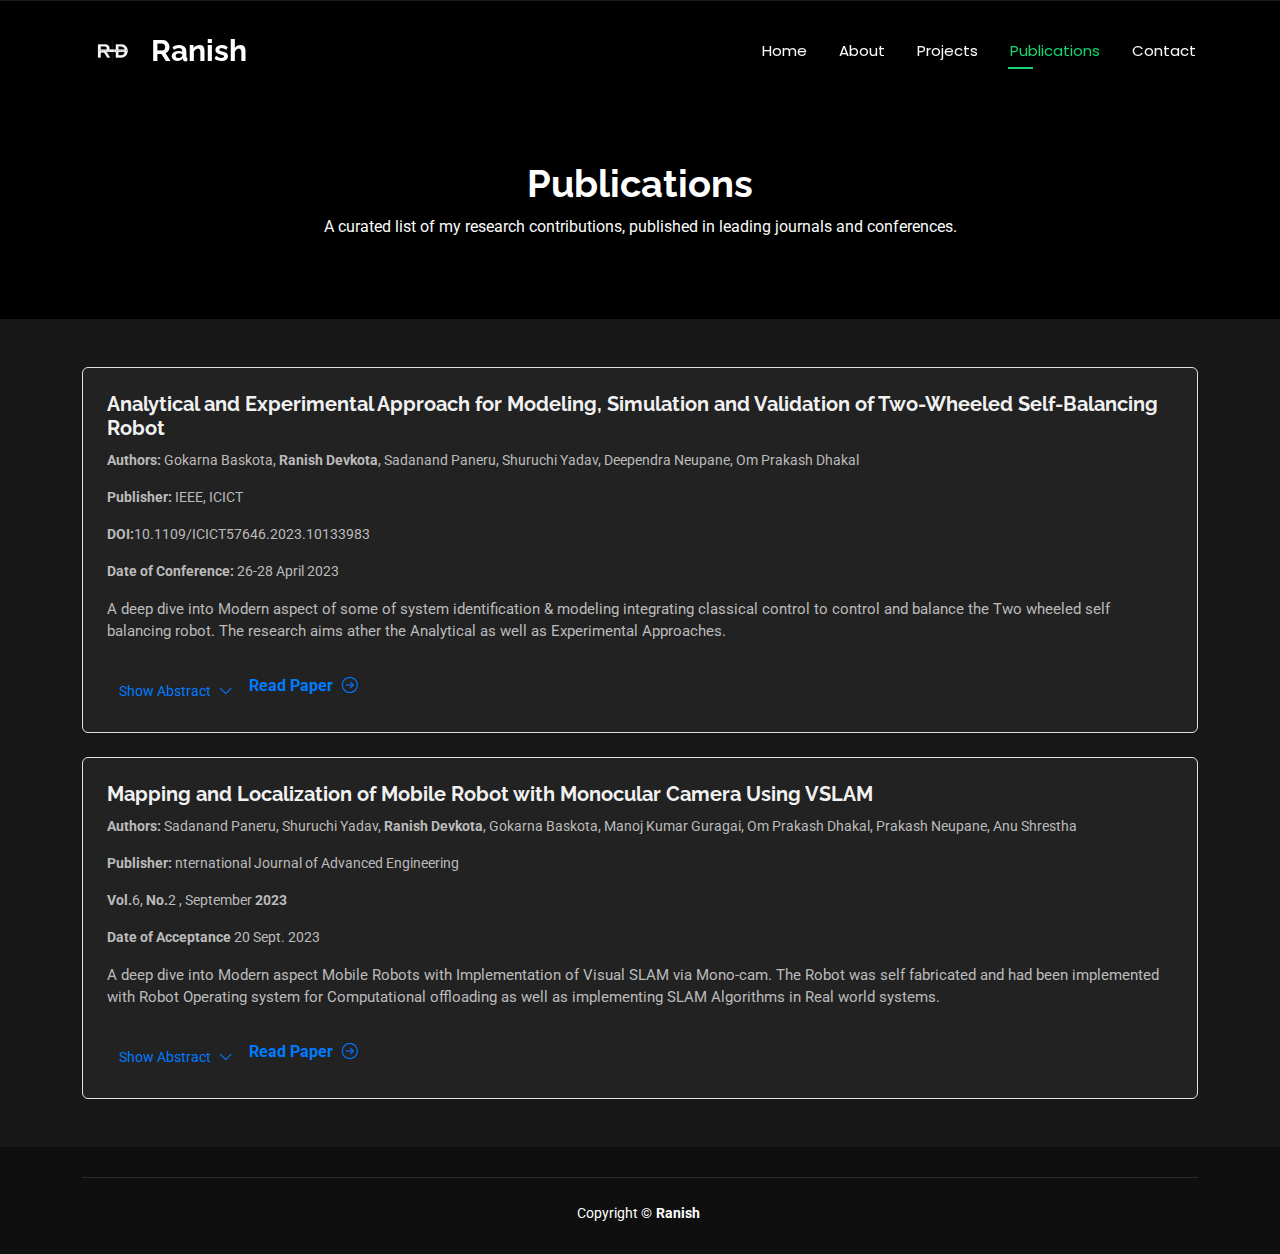
<file: portfolio.html>
<!DOCTYPE html>
<html lang="en">

<head>
  <meta charset="utf-8">
  <meta content="width=device-width, initial-scale=1.0" name="viewport">
  <title>Portfolio - Personal Bootstrap Template</title>
  <meta name="description" content="">
  <meta name="keywords" content="">

  <!-- Favicons -->
  <link href="assets/img/logo.png" rel="icon">
  <link href="assets/img/logo.png" rel="apple-touch-icon">

  <!-- Fonts -->
  <link href="https://fonts.googleapis.com" rel="preconnect">
  <link href="https://fonts.gstatic.com" rel="preconnect" crossorigin>
  <link href="https://fonts.googleapis.com/css2?family=Roboto:ital,wght@0,100;0,300;0,400;0,500;0,700;0,900;1,100;1,300;1,400;1,500;1,700;1,900&family=Poppins:ital,wght@0,100;0,200;0,300;0,400;0,500;0,600;0,700;0,800;0,900;1,100;1,200;1,300;1,400;1,500;1,600;1,700;1,800;1,900&family=Raleway:ital,wght@0,100;0,200;0,300;0,400;0,500;0,600;0,700;0,800;0,900;1,100;1,200;1,300;1,400;1,500;1,600;1,700;1,800;1,900&display=swap" rel="stylesheet">

  <!-- Vendor CSS Files -->
  <link href="assets/vendor/bootstrap/css/bootstrap.min.css" rel="stylesheet">
  <link href="assets/vendor/bootstrap-icons/bootstrap-icons.css" rel="stylesheet">
  <link href="assets/vendor/aos/aos.css" rel="stylesheet">
  <link href="assets/vendor/swiper/swiper-bundle.min.css" rel="stylesheet">
  <link href="assets/vendor/glightbox/css/glightbox.min.css" rel="stylesheet">

 <!-- Bootstrap CSS (for grid & collapse) -->
<link href="https://cdn.jsdelivr.net/npm/bootstrap@5.3.0/dist/css/bootstrap.min.css" rel="stylesheet">

<!-- Bootstrap JS (for collapse functionality) -->
<script src="https://cdn.jsdelivr.net/npm/bootstrap@5.3.0/dist/js/bootstrap.bundle.min.js"></script>

<!-- Font Awesome Icons for the arrow -->
<link href="https://cdnjs.cloudflare.com/ajax/libs/font-awesome/6.0.0-beta3/css/all.min.css" rel="stylesheet">

  <!-- Main CSS File -->
  <link href="assets/css/main.css" rel="stylesheet">

  <!-- =======================================================
  * Template Name: Personal
  * Template URL: https://bootstrapmade.com/personal-free-resume-bootstrap-template/
  * Updated: Nov 04 2024 with Bootstrap v5.3.3
  * Author: BootstrapMade.com
  * License: https://bootstrapmade.com/license/
  ======================================================== -->
</head>

<body class="portfolio-page">

  <header id="header" class="header d-flex align-items-center fixed-top">
    <div class="container-fluid container-xl position-relative d-flex align-items-center justify-content-between">

      <a href="index.html" class="logo d-flex align-items-center">
        <!-- Uncomment the line below if you also wish to use an image logo -->
        <img src="assets/img/logo.png" alt="">
        <h1 class="sitename">Ranish</h1>
      </a>

      <nav id="navmenu" class="navmenu">
        <ul>
          <li><a href="index.html">Home</a></li>
          <li><a href="about.html">About</a></li>
          <!-- <li><a href="resume.html">Resume</a></li> -->
          <li><a href="services.html">Projects</a></li>
          <li><a href="portfolio.html" class="active">Publications</a></li>
          <!-- <li class="dropdown"><a href="#"><span>Dropdown</span> <i class="bi bi-chevron-down toggle-dropdown"></i></a>
            <ul>
              <li><a href="#">Dropdown 1</a></li>
              <li class="dropdown"><a href="#"><span>Deep Dropdown</span> <i class="bi bi-chevron-down toggle-dropdown"></i></a>
                <ul>
                  <li><a href="#">Deep Dropdown 1</a></li>
                  <li><a href="#">Deep Dropdown 2</a></li>
                  <li><a href="#">Deep Dropdown 3</a></li>
                  <li><a href="#">Deep Dropdown 4</a></li>
                  <li><a href="#">Deep Dropdown 5</a></li>
                </ul>
              </li>
              <li><a href="#">Dropdown 2</a></li>
              <li><a href="#">Dropdown 3</a></li>
              <li><a href="#">Dropdown 4</a></li>
            </ul>
          </li> -->
          <li><a href="contact.html">Contact</a></li>
        </ul>
        <i class="mobile-nav-toggle d-xl-none bi bi-list"></i>
      </nav>

    </div>
  </header>

  <main class="main">

    <!-- Page Title -->
    <div class="page-title" data-aos="fade">
      <div class="heading">
        <div class="container">
          <div class="row d-flex justify-content-center text-center">
            <div class="col-lg-8">
              <h1>Publications</h1>
              <p class="mb-0">
                <!-- Curiosity Poured in the direction gives meaning. Perseverence and depth will give you knowledge and there 
                should be transfer of knowledge, Prospective for betterment of everyone. -->
                A curated list of my research contributions, published in leading journals and conferences.
              </p>
            </div>
          </div>
        </div>
      </div>
      <!-- <nav class="breadcrumbs">
        <div class="container">
          <ol>
            <li><a href="index.html">Home</a></li>
            <li class="current">Portfolio</li>
          </ol>
        </div>
      </nav> -->
    </div><!-- End Page Title -->

    <!-- Portfolio Section -->
    <!-- <section id="portfolio" class="portfolio section">

      <div class="container">

        <div class="isotope-layout" data-default-filter="*" data-layout="masonry" data-sort="original-order">

          <ul class="portfolio-filters isotope-filters" data-aos="fade-up" data-aos-delay="100">
            <li data-filter="*" class="filter-active">All</li>
            <li data-filter=".filter-app">App</li>
            <li data-filter=".filter-product">Product</li>
            <li data-filter=".filter-branding">Branding</li>
            <li data-filter=".filter-books">Books</li>
          </ul>

          <div class="row gy-4 isotope-container" data-aos="fade-up" data-aos-delay="200">

            <div class="col-lg-4 col-md-6 portfolio-item isotope-item filter-app">
              <div class="portfolio-content h-100">
                <img src="assets/img/portfolio/app-1.jpg" class="img-fluid" alt="">
                <div class="portfolio-info">
                  <h4>App 1</h4>
                  <p>Lorem ipsum, dolor sit amet consectetur</p>
                  <a href="assets/img/portfolio/app-1.jpg" title="App 1" data-gallery="portfolio-gallery-app" class="glightbox preview-link"><i class="bi bi-zoom-in"></i></a>
                  <a href="portfolio-details.html" title="More Details" class="details-link"><i class="bi bi-link-45deg"></i></a>
                </div>
              </div>
            </div>

            <div class="col-lg-4 col-md-6 portfolio-item isotope-item filter-product">
              <div class="portfolio-content h-100">
                <img src="assets/img/portfolio/product-1.jpg" class="img-fluid" alt="">
                <div class="portfolio-info">
                  <h4>Product 1</h4>
                  <p>Lorem ipsum, dolor sit amet consectetur</p>
                  <a href="assets/img/portfolio/product-1.jpg" title="Product 1" data-gallery="portfolio-gallery-product" class="glightbox preview-link"><i class="bi bi-zoom-in"></i></a>
                  <a href="portfolio-details.html" title="More Details" class="details-link"><i class="bi bi-link-45deg"></i></a>
                </div>
              </div>
            </div>

            <div class="col-lg-4 col-md-6 portfolio-item isotope-item filter-branding">
              <div class="portfolio-content h-100">
                <img src="assets/img/portfolio/branding-1.jpg" class="img-fluid" alt="">
                <div class="portfolio-info">
                  <h4>Branding 1</h4>
                  <p>Lorem ipsum, dolor sit amet consectetur</p>
                  <a href="assets/img/portfolio/branding-1.jpg" title="Branding 1" data-gallery="portfolio-gallery-branding" class="glightbox preview-link"><i class="bi bi-zoom-in"></i></a>
                  <a href="portfolio-details.html" title="More Details" class="details-link"><i class="bi bi-link-45deg"></i></a>
                </div>
              </div>
            </div>

            <div class="col-lg-4 col-md-6 portfolio-item isotope-item filter-books">
              <div class="portfolio-content h-100">
                <img src="assets/img/portfolio/books-1.jpg" class="img-fluid" alt="">
                <div class="portfolio-info">
                  <h4>Books 1</h4>
                  <p>Lorem ipsum, dolor sit amet consectetur</p>
                  <a href="assets/img/portfolio/books-1.jpg" title="Branding 1" data-gallery="portfolio-gallery-book" class="glightbox preview-link"><i class="bi bi-zoom-in"></i></a>
                  <a href="portfolio-details.html" title="More Details" class="details-link"><i class="bi bi-link-45deg"></i></a>
                </div>
              </div>
            </div>

            <div class="col-lg-4 col-md-6 portfolio-item isotope-item filter-app">
              <div class="portfolio-content h-100">
                <img src="assets/img/portfolio/app-2.jpg" class="img-fluid" alt="">
                <div class="portfolio-info">
                  <h4>App 2</h4>
                  <p>Lorem ipsum, dolor sit amet consectetur</p>
                  <a href="assets/img/portfolio/app-2.jpg" title="App 2" data-gallery="portfolio-gallery-app" class="glightbox preview-link"><i class="bi bi-zoom-in"></i></a>
                  <a href="portfolio-details.html" title="More Details" class="details-link"><i class="bi bi-link-45deg"></i></a>
                </div>
              </div>
            </div>

            <div class="col-lg-4 col-md-6 portfolio-item isotope-item filter-product">
              <div class="portfolio-content h-100">
                <img src="assets/img/portfolio/product-2.jpg" class="img-fluid" alt="">
                <div class="portfolio-info">
                  <h4>Product 2</h4>
                  <p>Lorem ipsum, dolor sit amet consectetur</p>
                  <a href="assets/img/portfolio/product-2.jpg" title="Product 2" data-gallery="portfolio-gallery-product" class="glightbox preview-link"><i class="bi bi-zoom-in"></i></a>
                  <a href="portfolio-details.html" title="More Details" class="details-link"><i class="bi bi-link-45deg"></i></a>
                </div>
              </div>
            </div>

            <div class="col-lg-4 col-md-6 portfolio-item isotope-item filter-branding">
              <div class="portfolio-content h-100">
                <img src="assets/img/portfolio/branding-2.jpg" class="img-fluid" alt="">
                <div class="portfolio-info">
                  <h4>Branding 2</h4>
                  <p>Lorem ipsum, dolor sit amet consectetur</p>
                  <a href="assets/img/portfolio/branding-2.jpg" title="Branding 2" data-gallery="portfolio-gallery-branding" class="glightbox preview-link"><i class="bi bi-zoom-in"></i></a>
                  <a href="portfolio-details.html" title="More Details" class="details-link"><i class="bi bi-link-45deg"></i></a>
                </div>
              </div>
            </div>

            <div class="col-lg-4 col-md-6 portfolio-item isotope-item filter-books">
              <div class="portfolio-content h-100">
                <img src="assets/img/portfolio/books-2.jpg" class="img-fluid" alt="">
                <div class="portfolio-info">
                  <h4>Books 2</h4>
                  <p>Lorem ipsum, dolor sit amet consectetur</p>
                  <a href="assets/img/portfolio/books-2.jpg" title="Branding 2" data-gallery="portfolio-gallery-book" class="glightbox preview-link"><i class="bi bi-zoom-in"></i></a>
                  <a href="portfolio-details.html" title="More Details" class="details-link"><i class="bi bi-link-45deg"></i></a>
                </div>
              </div>
            </div>

            <div class="col-lg-4 col-md-6 portfolio-item isotope-item filter-app">
              <div class="portfolio-content h-100">
                <img src="assets/img/portfolio/app-3.jpg" class="img-fluid" alt="">
                <div class="portfolio-info">
                  <h4>App 3</h4>
                  <p>Lorem ipsum, dolor sit amet consectetur</p>
                  <a href="assets/img/portfolio/app-3.jpg" title="App 3" data-gallery="portfolio-gallery-app" class="glightbox preview-link"><i class="bi bi-zoom-in"></i></a>
                  <a href="portfolio-details.html" title="More Details" class="details-link"><i class="bi bi-link-45deg"></i></a>
                </div>
              </div>
            </div>

            <div class="col-lg-4 col-md-6 portfolio-item isotope-item filter-product">
              <div class="portfolio-content h-100">
                <img src="assets/img/portfolio/product-3.jpg" class="img-fluid" alt="">
                <div class="portfolio-info">
                  <h4>Product 3</h4>
                  <p>Lorem ipsum, dolor sit amet consectetur</p>
                  <a href="assets/img/portfolio/product-3.jpg" title="Product 3" data-gallery="portfolio-gallery-product" class="glightbox preview-link"><i class="bi bi-zoom-in"></i></a>
                  <a href="portfolio-details.html" title="More Details" class="details-link"><i class="bi bi-link-45deg"></i></a>
                </div>
              </div>
            </div>

            <div class="col-lg-4 col-md-6 portfolio-item isotope-item filter-branding">
              <div class="portfolio-content h-100">
                <img src="assets/img/portfolio/branding-3.jpg" class="img-fluid" alt="">
                <div class="portfolio-info">
                  <h4>Branding 3</h4>
                  <p>Lorem ipsum, dolor sit amet consectetur</p>
                  <a href="assets/img/portfolio/branding-3.jpg" title="Branding 2" data-gallery="portfolio-gallery-branding" class="glightbox preview-link"><i class="bi bi-zoom-in"></i></a>
                  <a href="portfolio-details.html" title="More Details" class="details-link"><i class="bi bi-link-45deg"></i></a>
                </div>
              </div>
            </div>

            <div class="col-lg-4 col-md-6 portfolio-item isotope-item filter-books">
              <div class="portfolio-content h-100">
                <img src="assets/img/portfolio/books-3.jpg" class="img-fluid" alt="">
                <div class="portfolio-info">
                  <h4>Books 3</h4>
                  <p>Lorem ipsum, dolor sit amet consectetur</p>
                  <a href="assets/img/portfolio/books-3.jpg" title="Branding 3" data-gallery="portfolio-gallery-book" class="glightbox preview-link"><i class="bi bi-zoom-in"></i></a>
                  <a href="portfolio-details.html" title="More Details" class="details-link"><i class="bi bi-link-45deg"></i></a>
                </div>
              </div>
            </div>

          </div>

        </div>

      </div>

    </section> -->
<!-- Publications Section -->
<section id="publications" class="publications section py-5">
  <div class="container">
    <div class="row gy-4">
      <!-- Publication Item 1 -->
      <div class="col-12">
        <div class="publication-item p-4 border rounded shadow-sm h-100">
          <h2 class="publication-title">Analytical and Experimental Approach for Modeling, Simulation and Validation of Two-Wheeled Self-Balancing Robot</h2>
          <p class="authors"><strong>Authors:</strong> Gokarna Baskota, <strong>Ranish Devkota</strong>, Sadanand Paneru, Shuruchi Yadav, Deependra Neupane, Om Prakash Dhakal</p>
          <p class="publisher"><strong>Publisher:</strong> IEEE, ICICT</p>
          <p class = "publisher"><strong>DOI:</strong>10.1109/ICICT57646.2023.10133983 </p>
          <p class="publisher"><strong>Date of Conference: </strong>26-28 April 2023</p>
          <p class="description">
            A deep dive into Modern aspect of some of system identification & modeling integrating classical control to control and balance the Two wheeled self balancing robot.
            The research aims ather the Analytical as well as Experimental Approaches. 
          </p>
          <!-- Abstract Toggle -->
          <button class="btn btn-link abstract-toggle" type="button" data-bs-toggle="collapse" data-bs-target="#abstract1" aria-expanded="false" aria-controls="abstract1">
            Show Abstract <i class="bi bi-chevron-down"></i>
          </button>
          <div class="collapse" id="abstract1">
            <p class="abstract">

              Two-Wheeled Self-Balancing Robot (TWSBR) has many applications and is an important research topic in robotics and control engineering. The principle behind the operation of a TWSBR is an inverted pendulum. The mathematical modelling of the TWSBR is still challenging as it includes non linear components to operate. This study aims the analysis of a two-wheeled, micro-controller based fabricated TWSBR. The linear mathematical model of each of the components of TWSBR has been obtained. Some of the components has been modelled using experimental model identification method while some are represented analytical approximations. A PID controller has been used to balance the TWSBR in upright position. The overall system has been simulated in MATLAB/SIMULINK. The result from the simulation is compared with real time hardware setup of the system to validate the mathematical model and stability of the TWSBR. The investigation has shown adequate accuracy in the models of components used in TWSBR. Moreover, the simulated results shows similar behaviour to that of hardware realization of the robot. This study may help on several research related to system identification, mathematical modeling and controller design of TWSBR.


            </p>
          </div>
          <a href="https://ieeexplore.ieee.org/document/10133983" target="_blank" class="read-more-link">
            Read Paper <i class="bi bi-arrow-right-circle"></i>
          </a>
        </div>
      </div>


      <div class="col-12">
        <div class="publication-item p-4 border rounded shadow-sm h-100">
          <h4 class="publication-title">Mapping and Localization of Mobile Robot with Monocular Camera Using VSLAM</h4>
          <p class="authors"><strong>Authors:</strong> Sadanand Paneru, Shuruchi Yadav, <strong>Ranish Devkota</strong>, Gokarna Baskota, Manoj Kumar Guragai, Om Prakash Dhakal, Prakash Neupane, Anu Shrestha</p>
          <p class="publisher"><strong>Publisher:</strong> nternational Journal of Advanced Engineering</p>
          <p class = "publisher"><strong>Vol.</strong>6, <strong>No.</strong>2 , September <strong>2023</strong></p>
          <p class="publisher"><strong>Date of Acceptance </strong>20 Sept. 2023</p>
          <p class="description">
            A deep dive into Modern aspect Mobile Robots with Implementation of Visual SLAM via Mono-cam. The Robot was self fabricated and had been implemented with Robot Operating system for Computational offloading as well as implementing SLAM Algorithms in Real world systems.
          </p>
          <!-- Abstract Toggle -->
          <button class="btn btn-link abstract-toggle" type="button" data-bs-toggle="collapse" data-bs-target="#abstract1" aria-expanded="false" aria-controls="abstract1">
            Show Abstract <i class="bi bi-chevron-down"></i>
          </button>
          <div class="collapse" id="abstract1">
            <p class="abstract">
              Robot mapping and localization are essential components of mobile robotics, providing the foundation for path planning, navigation, and AR/VR applications. This project aims on utilizing a monocular camera as the sole sensor to construct a comprehensive map of an environment and achieve precise robot localization within it. Visual Simultaneous Localization and Mapping (VSLAM) techniques, leveraging affordable cameras, are employed to address challenges posed by dynamic environments, varying lighting conditions, and texture-less surfaces. The project aims to implement the Stella VSLAM algorithm for robust feature extraction, enabling accurate mapping and localization capabilities. For efficient communication and coordination among parallel processes, as well as seamless interaction between the robot and a PC, the project leverages the Robot Operating System (ROS). ROS serves as a reliable communication framework, optimizing inter-process communication and enhancing overall system performance. By offloading computationally intensive tasks to the PC, the project maximizes the robot's execution capabilities while receiving commands from the PC. The integration of the Stella VSLAM algorithm and ROS contributes to the development of a reliable and accurate mapping and localization system for various mobile robotics applications.
            </p>
          </div>
          <a href="https://www.researchgate.net/publication/380214723_Mapping_and_Localization_of_Mobile_Robot_with_Monocular_Camera_Using_VSLAM" target="_blank" class="read-more-link">
            Read Paper <i class="bi bi-arrow-right-circle"></i>
          </a>
        </div>
      </div>



      <!-- Publication Item 2 -->


    </div>
  </div>
</section>

    <!-- Publications Section -->

      <!-- Publication Item 3 -->
      <!-- <div class="col-lg-6">
        <div class="publication-item p-4 border rounded shadow-sm h-100">
          <h4 class="publication-title">Optimization in Motor Dynamics</h4>
          <p class="publisher"><strong>Publisher:</strong> Elsevier - Journal of Control Engineering</p>
          <p class="description">
            A second-order motor model capturing damping and inertia for control applications.
          </p>
          <a href="https://www.sciencedirect.com/science/article/example" target="_blank" class="read-more-link">
            Read Paper <i class="bi bi-arrow-right-circle"></i>
          </a>
        </div>
      </div>
    </div>
  </div> -->


  </main>

  <footer id="footer" class="footer dark-background">
    <!-- <div class="container">
      <h3 class="sitename">Personal</h3>
      <p>Et aut eum quis fuga eos sunt ipsa nihil. Labore corporis magni eligendi fuga maxime saepe commodi placeat.</p>
      <div class="social-links d-flex justify-content-center">
        <a href=""><i class="bi bi-twitter-x"></i></a>
        <a href=""><i class="bi bi-facebook"></i></a>
        <a href=""><i class="bi bi-instagram"></i></a>
        <a href=""><i class="bi bi-skype"></i></a>
        <a href=""><i class="bi bi-linkedin"></i></a>
      </div> -->
      <div class="container">
        <div class="copyright">
          <span>Copyright ©</span><strong class="px-1 sitename">Ranish</strong>
        </div>
        <!-- <div class="credits"> -->
          <!-- All the links in the footer should remain intact. -->
          <!-- You can delete the links only if you've purchased the pro version. -->
          <!-- Licensing information: https://bootstrapmade.com/license/ -->
          <!-- Purchase the pro version with working PHP/AJAX contact form: [buy-url] -->
          <!-- Designed by <a href="https://bootstrapmade.com/">BootstrapMade</a> -->
        <!-- </div> -->
      </div>
    </div>
  </footer>

  <!-- Scroll Top -->
  <a href="#" id="scroll-top" class="scroll-top d-flex align-items-center justify-content-center"><i class="bi bi-arrow-up-short"></i></a>

  <!-- Preloader -->
  <div id="preloader"></div>

  <!-- Vendor JS Files -->
  <script src="assets/vendor/bootstrap/js/bootstrap.bundle.min.js"></script>
  <script src="assets/vendor/php-email-form/validate.js"></script>
  <script src="assets/vendor/aos/aos.js"></script>
  <script src="assets/vendor/typed.js/typed.umd.js"></script>
  <script src="assets/vendor/purecounter/purecounter_vanilla.js"></script>
  <script src="assets/vendor/waypoints/noframework.waypoints.js"></script>
  <script src="assets/vendor/swiper/swiper-bundle.min.js"></script>
  <script src="assets/vendor/glightbox/js/glightbox.min.js"></script>
  <script src="assets/vendor/imagesloaded/imagesloaded.pkgd.min.js"></script>
  <script src="assets/vendor/isotope-layout/isotope.pkgd.min.js"></script>

  <!-- Main JS File -->
  <script src="assets/js/main.js"></script>

</body>

</html>
</file>
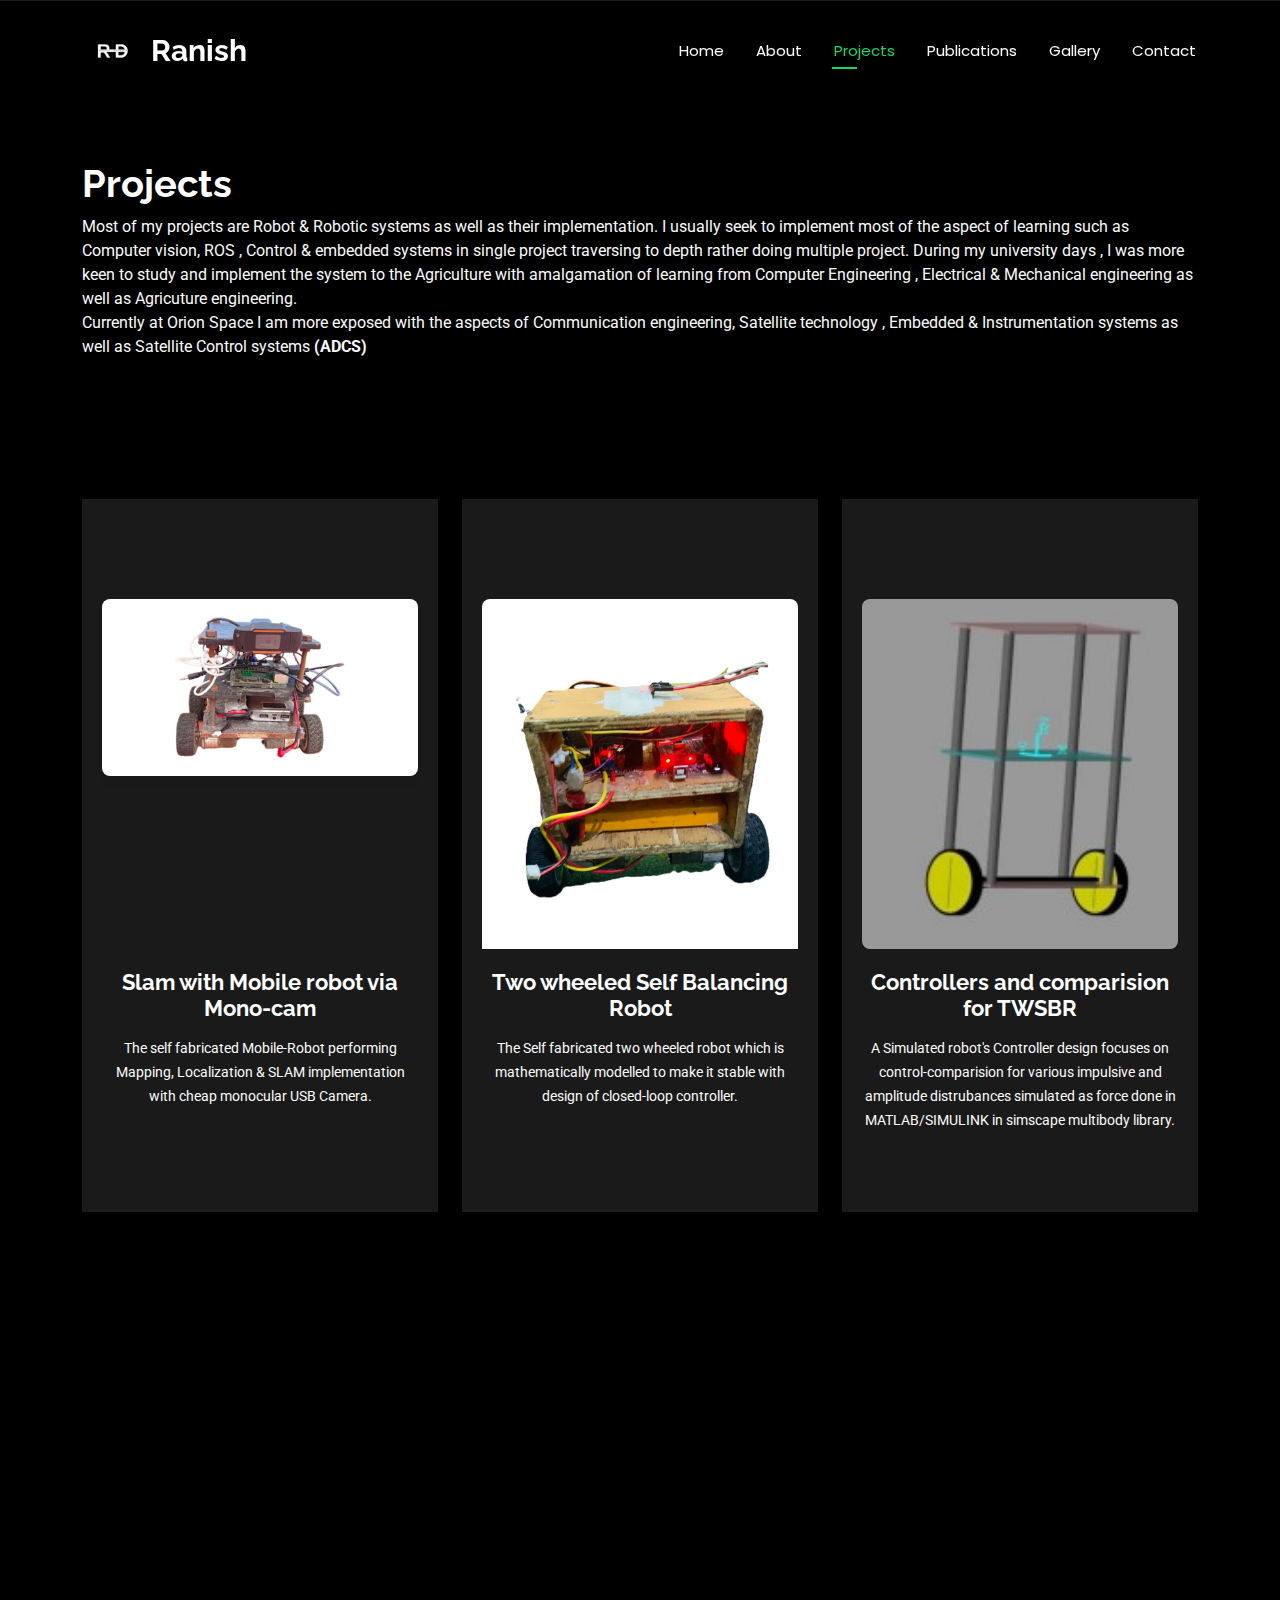
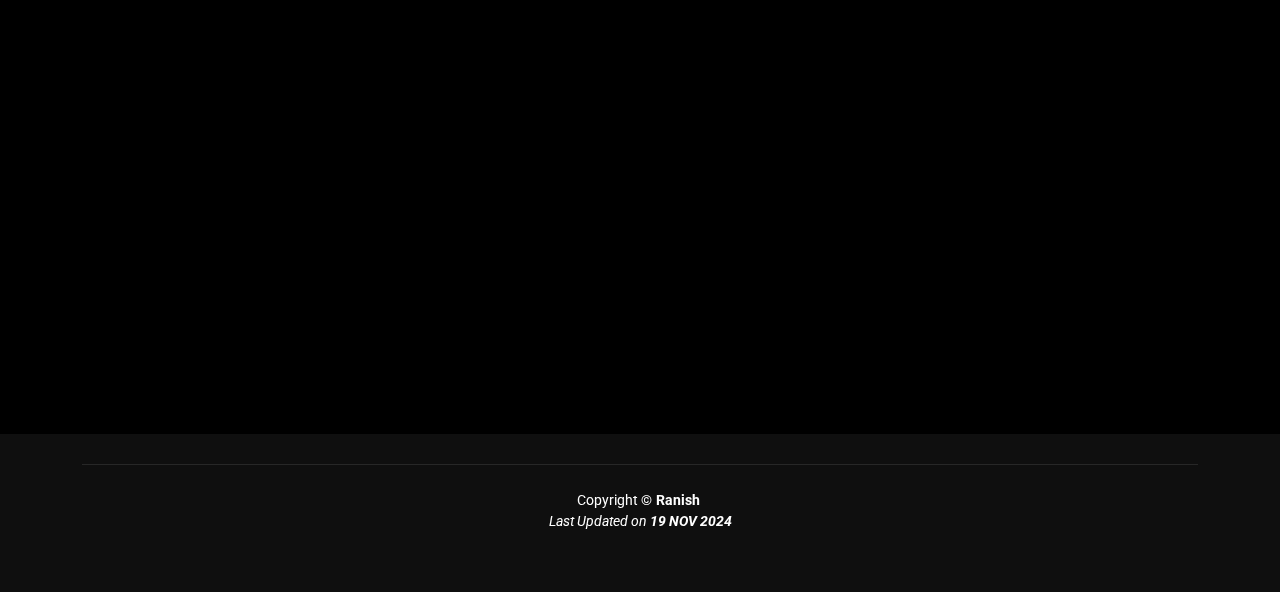
<file: projects.html>
<!DOCTYPE html>
<html lang="en">

<head>
  <meta charset="utf-8">
  <meta content="width=device-width, initial-scale=1.0" name="viewport">
  <title>My Projects</title>
  <meta name="description" content="">
  <meta name="keywords" content="">

  <!-- Favicons -->
  <link href="assets/img/logo.png" rel="icon">
  <link href="assets/img/logo.png" rel="apple-touch-icon">

  <!-- Fonts -->
  <link href="https://fonts.googleapis.com" rel="preconnect">
  <link href="https://fonts.gstatic.com" rel="preconnect" crossorigin>
  <link href="https://fonts.googleapis.com/css2?family=Roboto:ital,wght@0,100;0,300;0,400;0,500;0,700;0,900;1,100;1,300;1,400;1,500;1,700;1,900&family=Poppins:ital,wght@0,100;0,200;0,300;0,400;0,500;0,600;0,700;0,800;0,900;1,100;1,200;1,300;1,400;1,500;1,600;1,700;1,800;1,900&family=Raleway:ital,wght@0,100;0,200;0,300;0,400;0,500;0,600;0,700;0,800;0,900;1,100;1,200;1,300;1,400;1,500;1,600;1,700;1,800;1,900&display=swap" rel="stylesheet">

  <!-- Vendor CSS Files -->
  <link href="assets/vendor/bootstrap/css/bootstrap.min.css" rel="stylesheet">
  <link href="assets/vendor/bootstrap-icons/bootstrap-icons.css" rel="stylesheet">
  <link href="assets/vendor/aos/aos.css" rel="stylesheet">
  <link href="assets/vendor/swiper/swiper-bundle.min.css" rel="stylesheet">
  <link href="assets/vendor/glightbox/css/glightbox.min.css" rel="stylesheet">

  <!-- Main CSS File -->
  <link href="assets/css/main.css" rel="stylesheet">

  <!-- =======================================================
  * Template Name: Personal
  * Template URL: https://bootstrapmade.com/personal-free-resume-bootstrap-template/
  * Updated: Nov 04 2024 with Bootstrap v5.3.3
  * Author: BootstrapMade.com
  * License: https://bootstrapmade.com/license/
  ======================================================== -->
</head>

<body class="services-page">

  <header id="header" class="header d-flex align-items-center fixed-top">
    <div class="container-fluid container-xl position-relative d-flex align-items-center justify-content-between">

      <a href="index.html" class="logo d-flex align-items-center">
        <!-- Uncomment the line below if you also wish to use an image logo -->
        <img src="assets/img/logo.png" alt="">
        <h1 class="sitename">Ranish</h1>
      </a>

      <nav id="navmenu" class="navmenu">
        <ul>
          <li><a href="index.html">Home</a></li>
          <li><a href="about.html">About</a></li>
          <!-- <li><a href="resume.html">Resume</a></li> -->
          <!-- <li><a href="services.html" class="active">Projects</a></li> -->
          <li><a href="projects.html" class="active">Projects</a></li>
          <li><a href="publications.html">Publications</a></li>
          <li><a href="gallery.html">Gallery</a></li>
          <!-- <li class="dropdown"><a href="#"><span>Dropdown</span> <i class="bi bi-chevron-down toggle-dropdown"></i></a>
            <ul>
              <li><a href="#">Dropdown 1</a></li>
              <li class="dropdown"><a href="#"><span>Deep Dropdown</span> <i class="bi bi-chevron-down toggle-dropdown"></i></a>
                <ul>
                  <li><a href="#">Deep Dropdown 1</a></li>
                  <li><a href="#">Deep Dropdown 2</a></li>
                  <li><a href="#">Deep Dropdown 3</a></li>
                  <li><a href="#">Deep Dropdown 4</a></li>
                  <li><a href="#">Deep Dropdown 5</a></li>
                </ul>
              </li>
              <li><a href="#">Dropdown 2</a></li>
              <li><a href="#">Dropdown 3</a></li>
              <li><a href="#">Dropdown 4</a></li>
            </ul>
          </li> -->
          <li><a href="contact.html">Contact</a></li>
        </ul>
        <i class="mobile-nav-toggle d-xl-none bi bi-list"></i>
      </nav>

    </div>
  </header>

  <main class="main">

    <!-- Page Title -->
    <div class="page-title" data-aos="fade">
      <div class="heading">
        <div class="container">
          <div class="row d-flex justify-content-center text-justify">
            <div class="col-lg-12">
              <h1>Projects</h1>
              <p class="mb-0">Most of my projects are Robot & Robotic systems as well as their implementation.
                I usually seek to implement most of the aspect of learning such as Computer vision, ROS , Control & embedded 
                systems in single project traversing to depth rather doing multiple project. During my university days , I was more 
                keen to study and implement the system to the Agriculture with amalgamation of learning from Computer Engineering , Electrical & Mechanical engineering 
                as well as Agricuture engineering.
              </p>
              <p class="mb-0">
                Currently at Orion Space I am more exposed with the aspects of Communication engineering, Satellite technology , Embedded & Instrumentation systems as well as Satellite Control systems  <strong>(ADCS)</strong>
              </p>
            </div>
          </div>
        </div>
      </div>
      <!-- <nav class="breadcrumbs">
        <div class="container">
          <ol>
            <li><a href="index.html">Home</a></li>
            <li class="current">Services</li>
          </ol>
        </div>
      </nav> -->
    </div><!-- End Page Title -->

    <!-- Services Section -->
    <section id="services" class="services section">

      <div class="container">

        <div class="row gy-4">

          <div class="col-lg-4 col-md-6" data-aos="fade-up" data-aos-delay="100">
            <div class="service-item  position-relative">
              <div class="image-container">
                <img src="assets/img/Robot.png" alt="SLAM Image" class="project-image">
              </div>
              <a href="project-details/slam.html" class="stretched-link">
                <h3>Slam with Mobile robot via Mono-cam</h3>
              </a>
              <p>
                The self fabricated Mobile-Robot performing Mapping, Localization & SLAM  implementation with
                cheap monocular USB Camera.
              </p>
            </div>
          </div><!-- End Service Item -->

          <div class="col-lg-4 col-md-6" data-aos="fade-up" data-aos-delay="200">
            <div class="service-item position-relative">
              <div class="image-container">
                <img src="assets/img/balancing_bot.jpg" alt="Self-balancing-bot" class="project-image">
              </div>
              <a href="project-details/balancing.html" class="stretched-link">
                <h3>Two wheeled Self Balancing Robot</h3>
              </a>
              <p>
                The Self fabricated two wheeled robot which is mathematically modelled to make it stable with design of closed-loop controller.
              </p>
            </div>
          </div><!-- End Service Item -->

          <div class="col-lg-4 col-md-6" data-aos="fade-up" data-aos-delay="400">
            <div class="service-item position-relative">
              <div class="image-container">
                <img src="assets/img/comparision of controls.jpg" alt="Simulated-bot" class="project-image">
              </div>
              <a href="project-details/control-comparision.html" class="stretched-link">
                <h3>Controllers and comparision for TWSBR</h3>
              </a>
              <p>
                A Simulated robot's Controller design focuses on control-comparision for various impulsive and amplitude distrubances
                simulated as force done in MATLAB/SIMULINK in simscape multibody library.
              </p>
              <!-- <a href="service-details.html" class="stretched-link"></a> -->
            </div>
          </div><!-- End Service Item -->

          <div class="col-lg-4 col-md-6" data-aos="fade-up" data-aos-delay="500">
            <div class="service-item position-relative">
              <div class="image-container">
                <img src="assets/img/grading_machine.png" alt="Grading Machine" class="project-image">
              </div>
              <a href="#" class="stretched-link"></a>
              <!-- <a href="project-details/control-comparision.html" class="stretched-link"> -->
                <h3>Multipurpose Vegetable Grading Machine</h3>
              </a>
              <p>
                A Fabricated grading machine for size and color grading of rounded vegetables. The machine was equipped 
                with Color sensors as well as camera for color grading as well as quality grading followed to size grading.
                </p>
              <a href="project-details/Vegetable-grading.html" class="stretched-link"></a>
            </div>
          </div><!-- End Service Item -->

          <div class="col-lg-4 col-md-6" data-aos="fade-up" data-aos-delay="300">
            <div class="service-item position-relative">
              <div class="image-container">
                <img src="assets/img/yantra-bot.jpg" alt="autonomous-bot" class="project-image">
              </div>
              <a href="project-details/yantra.html" class="stretched-link"></a>
              <!-- <a href="project-details/yantra.html" class="stretched-link"> -->
                <h3>Autonomous Maze Solver</h3>
              </a>
              <p>
                Autonomous Robot that solve multicoloured line maze, solve wall-maze with help of the direction symbols presented as image.
              </p>
            </div>
          </div><!-- End Service Item -->

          


          <div class="col-lg-4 col-md-6" data-aos="fade-up" data-aos-delay="600">
            <div class="service-item position-relative">
              <div class="image-container">
                <img src="assets/img/pocketcube.jpg" alt="Grading Machine" class="project-image">
              </div>
              <a href="https://www.orionspace.com.np/sanosat-2" target="_blank" class="stretched-link"></a>
              <!-- <a href="project-details/sanosat-2.html" class="stretched-link"> -->
                <h3>Design & Development of Pocketcube</h3>
              </a>
              <p>
                The Pocketcubes are nanosatellites. This is the Sanosat-2 a Pocketcube of Nepal with Camera as major payload 
                along with sunsensors & IMUs that us being developed at <a href="https://www.orionspace.com.np"target="_blank" style="color: rgb(255, 251, 0);">Orion Space.</a>.
                </p>
              <!-- <a href="project-details/Vegetable-grading.html" class="stretched-link"></a> -->
            </div>
          </div><!-- End Service Item -->

        </div>

      </div>

    </section><!-- /Services Section -->

  </main>

  <footer id="footer" class="footer dark-background">
    <!-- <div class="container">
      <h3 class="sitename">Personal</h3>
      <p>Et aut eum quis fuga eos sunt ipsa nihil. Labore corporis magni eligendi fuga maxime saepe commodi placeat.</p>
      <div class="social-links d-flex justify-content-center">
        <a href=""><i class="bi bi-twitter-x"></i></a>
        <a href=""><i class="bi bi-facebook"></i></a>
        <a href=""><i class="bi bi-instagram"></i></a>
        <a href=""><i class="bi bi-skype"></i></a>
        <a href=""><i class="bi bi-linkedin"></i></a>
      </div> -->
      <div class="container">
        <div class="copyright">
          <span>Copyright ©</span><strong class="px-1 sitename">Ranish</strong>
          <p>
            <span>Last Updated on </span> <strong>19 NOV 2024</strong>
          </p>
        </div>
        <!-- <div class="credits"> -->
          <!-- All the links in the footer should remain intact. -->
          <!-- You can delete the links only if you've purchased the pro version. -->
          <!-- Licensing information: https://bootstrapmade.com/license/ -->
          <!-- Purchase the pro version with working PHP/AJAX contact form: [buy-url] -->
          <!-- Designed by <a href="https://bootstrapmade.com/">BootstrapMade</a> -->
        <!-- </div> -->
      </div>
    </div>
  </footer>

  <!-- Scroll Top -->
  <a href="#" id="scroll-top" class="scroll-top d-flex align-items-center justify-content-center"><i class="bi bi-arrow-up-short"></i></a>

  <!-- Preloader -->
  <div id="preloader"></div>

  <!-- Vendor JS Files -->
  <script src="assets/vendor/bootstrap/js/bootstrap.bundle.min.js"></script>
  <script src="assets/vendor/php-email-form/validate.js"></script>
  <script src="assets/vendor/aos/aos.js"></script>
  <script src="assets/vendor/typed.js/typed.umd.js"></script>
  <script src="assets/vendor/purecounter/purecounter_vanilla.js"></script>
  <script src="assets/vendor/waypoints/noframework.waypoints.js"></script>
  <script src="assets/vendor/swiper/swiper-bundle.min.js"></script>
  <script src="assets/vendor/glightbox/js/glightbox.min.js"></script>
  <script src="assets/vendor/imagesloaded/imagesloaded.pkgd.min.js"></script>
  <script src="assets/vendor/isotope-layout/isotope.pkgd.min.js"></script>

  <!-- Main JS File -->
  <script src="assets/js/main.js"></script>

</body>

</html>
</file>
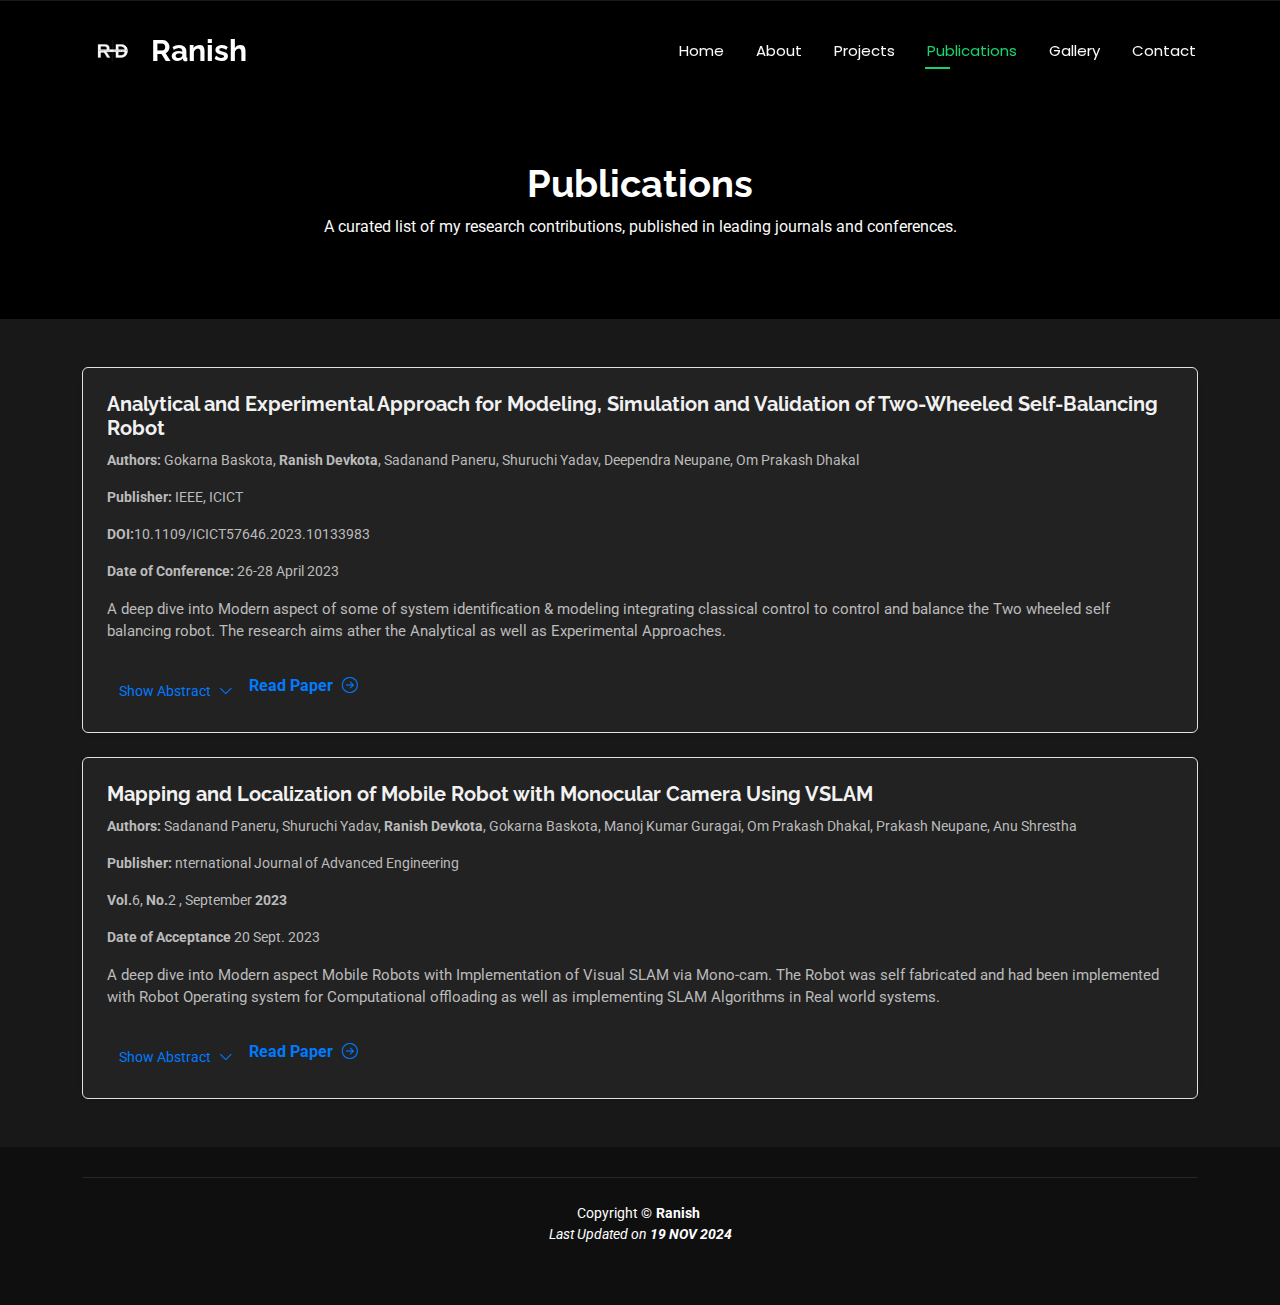
<file: publications.html>
<!DOCTYPE html>
<html lang="en">

<head>
  <meta charset="utf-8">
  <meta content="width=device-width, initial-scale=1.0" name="viewport">
  <title>Published Researches</title>
  <meta name="description" content="">
  <meta name="keywords" content="">

  <!-- Favicons -->
  <link href="assets/img/logo.png" rel="icon">
  <link href="assets/img/logo.png" rel="apple-touch-icon">

  <!-- Fonts -->
  <link href="https://fonts.googleapis.com" rel="preconnect">
  <link href="https://fonts.gstatic.com" rel="preconnect" crossorigin>
  <link href="https://fonts.googleapis.com/css2?family=Roboto:ital,wght@0,100;0,300;0,400;0,500;0,700;0,900;1,100;1,300;1,400;1,500;1,700;1,900&family=Poppins:ital,wght@0,100;0,200;0,300;0,400;0,500;0,600;0,700;0,800;0,900;1,100;1,200;1,300;1,400;1,500;1,600;1,700;1,800;1,900&family=Raleway:ital,wght@0,100;0,200;0,300;0,400;0,500;0,600;0,700;0,800;0,900;1,100;1,200;1,300;1,400;1,500;1,600;1,700;1,800;1,900&display=swap" rel="stylesheet">

  <!-- Vendor CSS Files -->
  <link href="assets/vendor/bootstrap/css/bootstrap.min.css" rel="stylesheet">
  <link href="assets/vendor/bootstrap-icons/bootstrap-icons.css" rel="stylesheet">
  <link href="assets/vendor/aos/aos.css" rel="stylesheet">
  <link href="assets/vendor/swiper/swiper-bundle.min.css" rel="stylesheet">
  <link href="assets/vendor/glightbox/css/glightbox.min.css" rel="stylesheet">

 <!-- Bootstrap CSS (for grid & collapse) -->
<link href="https://cdn.jsdelivr.net/npm/bootstrap@5.3.0/dist/css/bootstrap.min.css" rel="stylesheet">

<!-- Bootstrap JS (for collapse functionality) -->
<script src="https://cdn.jsdelivr.net/npm/bootstrap@5.3.0/dist/js/bootstrap.bundle.min.js"></script>

<!-- Font Awesome Icons for the arrow -->
<link href="https://cdnjs.cloudflare.com/ajax/libs/font-awesome/6.0.0-beta3/css/all.min.css" rel="stylesheet">

  <!-- Main CSS File -->
  <link href="assets/css/main.css" rel="stylesheet">

  <!-- =======================================================
  * Template Name: Personal
  * Template URL: https://bootstrapmade.com/personal-free-resume-bootstrap-template/
  * Updated: Nov 04 2024 with Bootstrap v5.3.3
  * Author: BootstrapMade.com
  * License: https://bootstrapmade.com/license/
  ======================================================== -->
</head>

<body class="portfolio-page">

  <header id="header" class="header d-flex align-items-center fixed-top">
    <div class="container-fluid container-xl position-relative d-flex align-items-center justify-content-between">

      <a href="index.html" class="logo d-flex align-items-center">
        <!-- Uncomment the line below if you also wish to use an image logo -->
        <img src="assets/img/logo.png" alt="">
        <h1 class="sitename">Ranish</h1>
      </a>

      <nav id="navmenu" class="navmenu">
        <ul>
          <li><a href="index.html">Home</a></li>
          <li><a href="about.html">About</a></li>
          <!-- <li><a href="resume.html">Resume</a></li> -->
          <li><a href="projects.html">Projects</a></li>
          <li><a href="publications.html" class="active">Publications</a></li>
          <li><a href="gallery.html">Gallery</a></li>
          <!-- <li class="dropdown"><a href="#"><span>Dropdown</span> <i class="bi bi-chevron-down toggle-dropdown"></i></a>
            <ul>
              <li><a href="#">Dropdown 1</a></li>
              <li class="dropdown"><a href="#"><span>Deep Dropdown</span> <i class="bi bi-chevron-down toggle-dropdown"></i></a>
                <ul>
                  <li><a href="#">Deep Dropdown 1</a></li>
                  <li><a href="#">Deep Dropdown 2</a></li>
                  <li><a href="#">Deep Dropdown 3</a></li>
                  <li><a href="#">Deep Dropdown 4</a></li>
                  <li><a href="#">Deep Dropdown 5</a></li>
                </ul>
              </li>
              <li><a href="#">Dropdown 2</a></li>
              <li><a href="#">Dropdown 3</a></li>
              <li><a href="#">Dropdown 4</a></li>
            </ul>
          </li> -->
          <li><a href="contact.html">Contact</a></li>
        </ul>
        <i class="mobile-nav-toggle d-xl-none bi bi-list"></i>
      </nav>

    </div>
  </header>

  <main class="main">

    <!-- Page Title -->
    <div class="page-title" data-aos="fade">
      <div class="heading">
        <div class="container">
          <div class="row d-flex justify-content-center text-center">
            <div class="col-lg-8">
              <h1>Publications</h1>
              <p class="mb-0">
                <!-- Curiosity Poured in the direction gives meaning. Perseverence and depth will give you knowledge and there 
                should be transfer of knowledge, Prospective for betterment of everyone. -->
                A curated list of my research contributions, published in leading journals and conferences.
              </p>
            </div>
          </div>
        </div>
      </div>
      <!-- <nav class="breadcrumbs">
        <div class="container">
          <ol>
            <li><a href="index.html">Home</a></li>
            <li class="current">Portfolio</li>
          </ol>
        </div>
      </nav> -->
    </div><!-- End Page Title -->

    <!-- Portfolio Section -->
    <!-- <section id="portfolio" class="portfolio section">

      <div class="container">

        <div class="isotope-layout" data-default-filter="*" data-layout="masonry" data-sort="original-order">

          <ul class="portfolio-filters isotope-filters" data-aos="fade-up" data-aos-delay="100">
            <li data-filter="*" class="filter-active">All</li>
            <li data-filter=".filter-app">App</li>
            <li data-filter=".filter-product">Product</li>
            <li data-filter=".filter-branding">Branding</li>
            <li data-filter=".filter-books">Books</li>
          </ul>

          <div class="row gy-4 isotope-container" data-aos="fade-up" data-aos-delay="200">

            <div class="col-lg-4 col-md-6 portfolio-item isotope-item filter-app">
              <div class="portfolio-content h-100">
                <img src="assets/img/portfolio/app-1.jpg" class="img-fluid" alt="">
                <div class="portfolio-info">
                  <h4>App 1</h4>
                  <p>Lorem ipsum, dolor sit amet consectetur</p>
                  <a href="assets/img/portfolio/app-1.jpg" title="App 1" data-gallery="portfolio-gallery-app" class="glightbox preview-link"><i class="bi bi-zoom-in"></i></a>
                  <a href="portfolio-details.html" title="More Details" class="details-link"><i class="bi bi-link-45deg"></i></a>
                </div>
              </div>
            </div>

            <div class="col-lg-4 col-md-6 portfolio-item isotope-item filter-product">
              <div class="portfolio-content h-100">
                <img src="assets/img/portfolio/product-1.jpg" class="img-fluid" alt="">
                <div class="portfolio-info">
                  <h4>Product 1</h4>
                  <p>Lorem ipsum, dolor sit amet consectetur</p>
                  <a href="assets/img/portfolio/product-1.jpg" title="Product 1" data-gallery="portfolio-gallery-product" class="glightbox preview-link"><i class="bi bi-zoom-in"></i></a>
                  <a href="portfolio-details.html" title="More Details" class="details-link"><i class="bi bi-link-45deg"></i></a>
                </div>
              </div>
            </div>

            <div class="col-lg-4 col-md-6 portfolio-item isotope-item filter-branding">
              <div class="portfolio-content h-100">
                <img src="assets/img/portfolio/branding-1.jpg" class="img-fluid" alt="">
                <div class="portfolio-info">
                  <h4>Branding 1</h4>
                  <p>Lorem ipsum, dolor sit amet consectetur</p>
                  <a href="assets/img/portfolio/branding-1.jpg" title="Branding 1" data-gallery="portfolio-gallery-branding" class="glightbox preview-link"><i class="bi bi-zoom-in"></i></a>
                  <a href="portfolio-details.html" title="More Details" class="details-link"><i class="bi bi-link-45deg"></i></a>
                </div>
              </div>
            </div>

            <div class="col-lg-4 col-md-6 portfolio-item isotope-item filter-books">
              <div class="portfolio-content h-100">
                <img src="assets/img/portfolio/books-1.jpg" class="img-fluid" alt="">
                <div class="portfolio-info">
                  <h4>Books 1</h4>
                  <p>Lorem ipsum, dolor sit amet consectetur</p>
                  <a href="assets/img/portfolio/books-1.jpg" title="Branding 1" data-gallery="portfolio-gallery-book" class="glightbox preview-link"><i class="bi bi-zoom-in"></i></a>
                  <a href="portfolio-details.html" title="More Details" class="details-link"><i class="bi bi-link-45deg"></i></a>
                </div>
              </div>
            </div>

            <div class="col-lg-4 col-md-6 portfolio-item isotope-item filter-app">
              <div class="portfolio-content h-100">
                <img src="assets/img/portfolio/app-2.jpg" class="img-fluid" alt="">
                <div class="portfolio-info">
                  <h4>App 2</h4>
                  <p>Lorem ipsum, dolor sit amet consectetur</p>
                  <a href="assets/img/portfolio/app-2.jpg" title="App 2" data-gallery="portfolio-gallery-app" class="glightbox preview-link"><i class="bi bi-zoom-in"></i></a>
                  <a href="portfolio-details.html" title="More Details" class="details-link"><i class="bi bi-link-45deg"></i></a>
                </div>
              </div>
            </div>

            <div class="col-lg-4 col-md-6 portfolio-item isotope-item filter-product">
              <div class="portfolio-content h-100">
                <img src="assets/img/portfolio/product-2.jpg" class="img-fluid" alt="">
                <div class="portfolio-info">
                  <h4>Product 2</h4>
                  <p>Lorem ipsum, dolor sit amet consectetur</p>
                  <a href="assets/img/portfolio/product-2.jpg" title="Product 2" data-gallery="portfolio-gallery-product" class="glightbox preview-link"><i class="bi bi-zoom-in"></i></a>
                  <a href="portfolio-details.html" title="More Details" class="details-link"><i class="bi bi-link-45deg"></i></a>
                </div>
              </div>
            </div>

            <div class="col-lg-4 col-md-6 portfolio-item isotope-item filter-branding">
              <div class="portfolio-content h-100">
                <img src="assets/img/portfolio/branding-2.jpg" class="img-fluid" alt="">
                <div class="portfolio-info">
                  <h4>Branding 2</h4>
                  <p>Lorem ipsum, dolor sit amet consectetur</p>
                  <a href="assets/img/portfolio/branding-2.jpg" title="Branding 2" data-gallery="portfolio-gallery-branding" class="glightbox preview-link"><i class="bi bi-zoom-in"></i></a>
                  <a href="portfolio-details.html" title="More Details" class="details-link"><i class="bi bi-link-45deg"></i></a>
                </div>
              </div>
            </div>

            <div class="col-lg-4 col-md-6 portfolio-item isotope-item filter-books">
              <div class="portfolio-content h-100">
                <img src="assets/img/portfolio/books-2.jpg" class="img-fluid" alt="">
                <div class="portfolio-info">
                  <h4>Books 2</h4>
                  <p>Lorem ipsum, dolor sit amet consectetur</p>
                  <a href="assets/img/portfolio/books-2.jpg" title="Branding 2" data-gallery="portfolio-gallery-book" class="glightbox preview-link"><i class="bi bi-zoom-in"></i></a>
                  <a href="portfolio-details.html" title="More Details" class="details-link"><i class="bi bi-link-45deg"></i></a>
                </div>
              </div>
            </div>

            <div class="col-lg-4 col-md-6 portfolio-item isotope-item filter-app">
              <div class="portfolio-content h-100">
                <img src="assets/img/portfolio/app-3.jpg" class="img-fluid" alt="">
                <div class="portfolio-info">
                  <h4>App 3</h4>
                  <p>Lorem ipsum, dolor sit amet consectetur</p>
                  <a href="assets/img/portfolio/app-3.jpg" title="App 3" data-gallery="portfolio-gallery-app" class="glightbox preview-link"><i class="bi bi-zoom-in"></i></a>
                  <a href="portfolio-details.html" title="More Details" class="details-link"><i class="bi bi-link-45deg"></i></a>
                </div>
              </div>
            </div>

            <div class="col-lg-4 col-md-6 portfolio-item isotope-item filter-product">
              <div class="portfolio-content h-100">
                <img src="assets/img/portfolio/product-3.jpg" class="img-fluid" alt="">
                <div class="portfolio-info">
                  <h4>Product 3</h4>
                  <p>Lorem ipsum, dolor sit amet consectetur</p>
                  <a href="assets/img/portfolio/product-3.jpg" title="Product 3" data-gallery="portfolio-gallery-product" class="glightbox preview-link"><i class="bi bi-zoom-in"></i></a>
                  <a href="portfolio-details.html" title="More Details" class="details-link"><i class="bi bi-link-45deg"></i></a>
                </div>
              </div>
            </div>

            <div class="col-lg-4 col-md-6 portfolio-item isotope-item filter-branding">
              <div class="portfolio-content h-100">
                <img src="assets/img/portfolio/branding-3.jpg" class="img-fluid" alt="">
                <div class="portfolio-info">
                  <h4>Branding 3</h4>
                  <p>Lorem ipsum, dolor sit amet consectetur</p>
                  <a href="assets/img/portfolio/branding-3.jpg" title="Branding 2" data-gallery="portfolio-gallery-branding" class="glightbox preview-link"><i class="bi bi-zoom-in"></i></a>
                  <a href="portfolio-details.html" title="More Details" class="details-link"><i class="bi bi-link-45deg"></i></a>
                </div>
              </div>
            </div>

            <div class="col-lg-4 col-md-6 portfolio-item isotope-item filter-books">
              <div class="portfolio-content h-100">
                <img src="assets/img/portfolio/books-3.jpg" class="img-fluid" alt="">
                <div class="portfolio-info">
                  <h4>Books 3</h4>
                  <p>Lorem ipsum, dolor sit amet consectetur</p>
                  <a href="assets/img/portfolio/books-3.jpg" title="Branding 3" data-gallery="portfolio-gallery-book" class="glightbox preview-link"><i class="bi bi-zoom-in"></i></a>
                  <a href="portfolio-details.html" title="More Details" class="details-link"><i class="bi bi-link-45deg"></i></a>
                </div>
              </div>
            </div>

          </div>

        </div>

      </div>

    </section> -->
<!-- Publications Section -->
<section id="publications" class="publications section py-5">
  <div class="container">
    <div class="row gy-4">
      <!-- Publication Item 1 -->
      <div class="col-12">
        <div class="publication-item p-4 border rounded shadow-sm h-100">
          <h2 class="publication-title">Analytical and Experimental Approach for Modeling, Simulation and Validation of Two-Wheeled Self-Balancing Robot</h2>
          <p class="authors"><strong>Authors:</strong> Gokarna Baskota, <strong>Ranish Devkota</strong>, Sadanand Paneru, Shuruchi Yadav, Deependra Neupane, Om Prakash Dhakal</p>
          <p class="publisher"><strong>Publisher:</strong> IEEE, ICICT</p>
          <p class = "publisher"><strong>DOI:</strong>10.1109/ICICT57646.2023.10133983 </p>
          <p class="publisher"><strong>Date of Conference: </strong>26-28 April 2023</p>
          <p class="description">
            A deep dive into Modern aspect of some of system identification & modeling integrating classical control to control and balance the Two wheeled self balancing robot.
            The research aims ather the Analytical as well as Experimental Approaches. 
          </p>
          <!-- Abstract Toggle -->
          <button class="btn btn-link abstract-toggle" type="button" data-bs-toggle="collapse" data-bs-target="#abstract1" aria-expanded="false" aria-controls="abstract1">
            Show Abstract <i class="bi bi-chevron-down"></i>
          </button>
          <div class="collapse" id="abstract1">
            <p class="abstract">

              Two-Wheeled Self-Balancing Robot (TWSBR) has many applications and is an important research topic in robotics and control engineering. The principle behind the operation of a TWSBR is an inverted pendulum. The mathematical modelling of the TWSBR is still challenging as it includes non linear components to operate. This study aims the analysis of a two-wheeled, micro-controller based fabricated TWSBR. The linear mathematical model of each of the components of TWSBR has been obtained. Some of the components has been modelled using experimental model identification method while some are represented analytical approximations. A PID controller has been used to balance the TWSBR in upright position. The overall system has been simulated in MATLAB/SIMULINK. The result from the simulation is compared with real time hardware setup of the system to validate the mathematical model and stability of the TWSBR. The investigation has shown adequate accuracy in the models of components used in TWSBR. Moreover, the simulated results shows similar behaviour to that of hardware realization of the robot. This study may help on several research related to system identification, mathematical modeling and controller design of TWSBR.


            </p>
          </div>
          <a href="https://ieeexplore.ieee.org/document/10133983" target="_blank" class="read-more-link">
            Read Paper <i class="bi bi-arrow-right-circle"></i>
          </a>
        </div>
      </div>


      <div class="col-12">
        <div class="publication-item p-4 border rounded shadow-sm h-100">
          <h4 class="publication-title">Mapping and Localization of Mobile Robot with Monocular Camera Using VSLAM</h4>
          <p class="authors"><strong>Authors:</strong> Sadanand Paneru, Shuruchi Yadav, <strong>Ranish Devkota</strong>, Gokarna Baskota, Manoj Kumar Guragai, Om Prakash Dhakal, Prakash Neupane, Anu Shrestha</p>
          <p class="publisher"><strong>Publisher:</strong> nternational Journal of Advanced Engineering</p>
          <p class = "publisher"><strong>Vol.</strong>6, <strong>No.</strong>2 , September <strong>2023</strong></p>
          <p class="publisher"><strong>Date of Acceptance </strong>20 Sept. 2023</p>
          <p class="description">
            A deep dive into Modern aspect Mobile Robots with Implementation of Visual SLAM via Mono-cam. The Robot was self fabricated and had been implemented with Robot Operating system for Computational offloading as well as implementing SLAM Algorithms in Real world systems.
          </p>
          <!-- Abstract Toggle -->
          <button class="btn btn-link abstract-toggle" type="button" data-bs-toggle="collapse" data-bs-target="#abstract1" aria-expanded="false" aria-controls="abstract1">
            Show Abstract <i class="bi bi-chevron-down"></i>
          </button>
          <div class="collapse" id="abstract1">
            <p class="abstract">
              Robot mapping and localization are essential components of mobile robotics, providing the foundation for path planning, navigation, and AR/VR applications. This project aims on utilizing a monocular camera as the sole sensor to construct a comprehensive map of an environment and achieve precise robot localization within it. Visual Simultaneous Localization and Mapping (VSLAM) techniques, leveraging affordable cameras, are employed to address challenges posed by dynamic environments, varying lighting conditions, and texture-less surfaces. The project aims to implement the Stella VSLAM algorithm for robust feature extraction, enabling accurate mapping and localization capabilities. For efficient communication and coordination among parallel processes, as well as seamless interaction between the robot and a PC, the project leverages the Robot Operating System (ROS). ROS serves as a reliable communication framework, optimizing inter-process communication and enhancing overall system performance. By offloading computationally intensive tasks to the PC, the project maximizes the robot's execution capabilities while receiving commands from the PC. The integration of the Stella VSLAM algorithm and ROS contributes to the development of a reliable and accurate mapping and localization system for various mobile robotics applications.
            </p>
          </div>
          <a href="https://www.researchgate.net/publication/380214723_Mapping_and_Localization_of_Mobile_Robot_with_Monocular_Camera_Using_VSLAM" target="_blank" class="read-more-link">
            Read Paper <i class="bi bi-arrow-right-circle"></i>
          </a>
        </div>
      </div>



      <!-- Publication Item 2 -->


    </div>
  </div>
</section>

    <!-- Publications Section -->

      <!-- Publication Item 3 -->
      <!-- <div class="col-lg-6">
        <div class="publication-item p-4 border rounded shadow-sm h-100">
          <h4 class="publication-title">Optimization in Motor Dynamics</h4>
          <p class="publisher"><strong>Publisher:</strong> Elsevier - Journal of Control Engineering</p>
          <p class="description">
            A second-order motor model capturing damping and inertia for control applications.
          </p>
          <a href="https://www.sciencedirect.com/science/article/example" target="_blank" class="read-more-link">
            Read Paper <i class="bi bi-arrow-right-circle"></i>
          </a>
        </div>
      </div>
    </div>
  </div> -->


  </main>

  <footer id="footer" class="footer dark-background">
    <!-- <div class="container">
      <h3 class="sitename">Personal</h3>
      <p>Et aut eum quis fuga eos sunt ipsa nihil. Labore corporis magni eligendi fuga maxime saepe commodi placeat.</p>
      <div class="social-links d-flex justify-content-center">
        <a href=""><i class="bi bi-twitter-x"></i></a>
        <a href=""><i class="bi bi-facebook"></i></a>
        <a href=""><i class="bi bi-instagram"></i></a>
        <a href=""><i class="bi bi-skype"></i></a>
        <a href=""><i class="bi bi-linkedin"></i></a>
      </div> -->
      <div class="container">
        <div class="copyright">
          <span>Copyright ©</span><strong class="px-1 sitename">Ranish</strong>
          <p>
            <span>Last Updated on </span> <strong>19 NOV 2024</strong>
          </p>
        </div>
        <!-- <div class="credits"> -->
          <!-- All the links in the footer should remain intact. -->
          <!-- You can delete the links only if you've purchased the pro version. -->
          <!-- Licensing information: https://bootstrapmade.com/license/ -->
          <!-- Purchase the pro version with working PHP/AJAX contact form: [buy-url] -->
          <!-- Designed by <a href="https://bootstrapmade.com/">BootstrapMade</a> -->
        <!-- </div> -->
      </div>
    </div>
  </footer>

  <!-- Scroll Top -->
  <a href="#" id="scroll-top" class="scroll-top d-flex align-items-center justify-content-center"><i class="bi bi-arrow-up-short"></i></a>

  <!-- Preloader -->
  <div id="preloader"></div>

  <!-- Vendor JS Files -->
  <script src="assets/vendor/bootstrap/js/bootstrap.bundle.min.js"></script>
  <script src="assets/vendor/php-email-form/validate.js"></script>
  <script src="assets/vendor/aos/aos.js"></script>
  <script src="assets/vendor/typed.js/typed.umd.js"></script>
  <script src="assets/vendor/purecounter/purecounter_vanilla.js"></script>
  <script src="assets/vendor/waypoints/noframework.waypoints.js"></script>
  <script src="assets/vendor/swiper/swiper-bundle.min.js"></script>
  <script src="assets/vendor/glightbox/js/glightbox.min.js"></script>
  <script src="assets/vendor/imagesloaded/imagesloaded.pkgd.min.js"></script>
  <script src="assets/vendor/isotope-layout/isotope.pkgd.min.js"></script>

  <!-- Main JS File -->
  <script src="assets/js/main.js"></script>

</body>

</html>
</file>
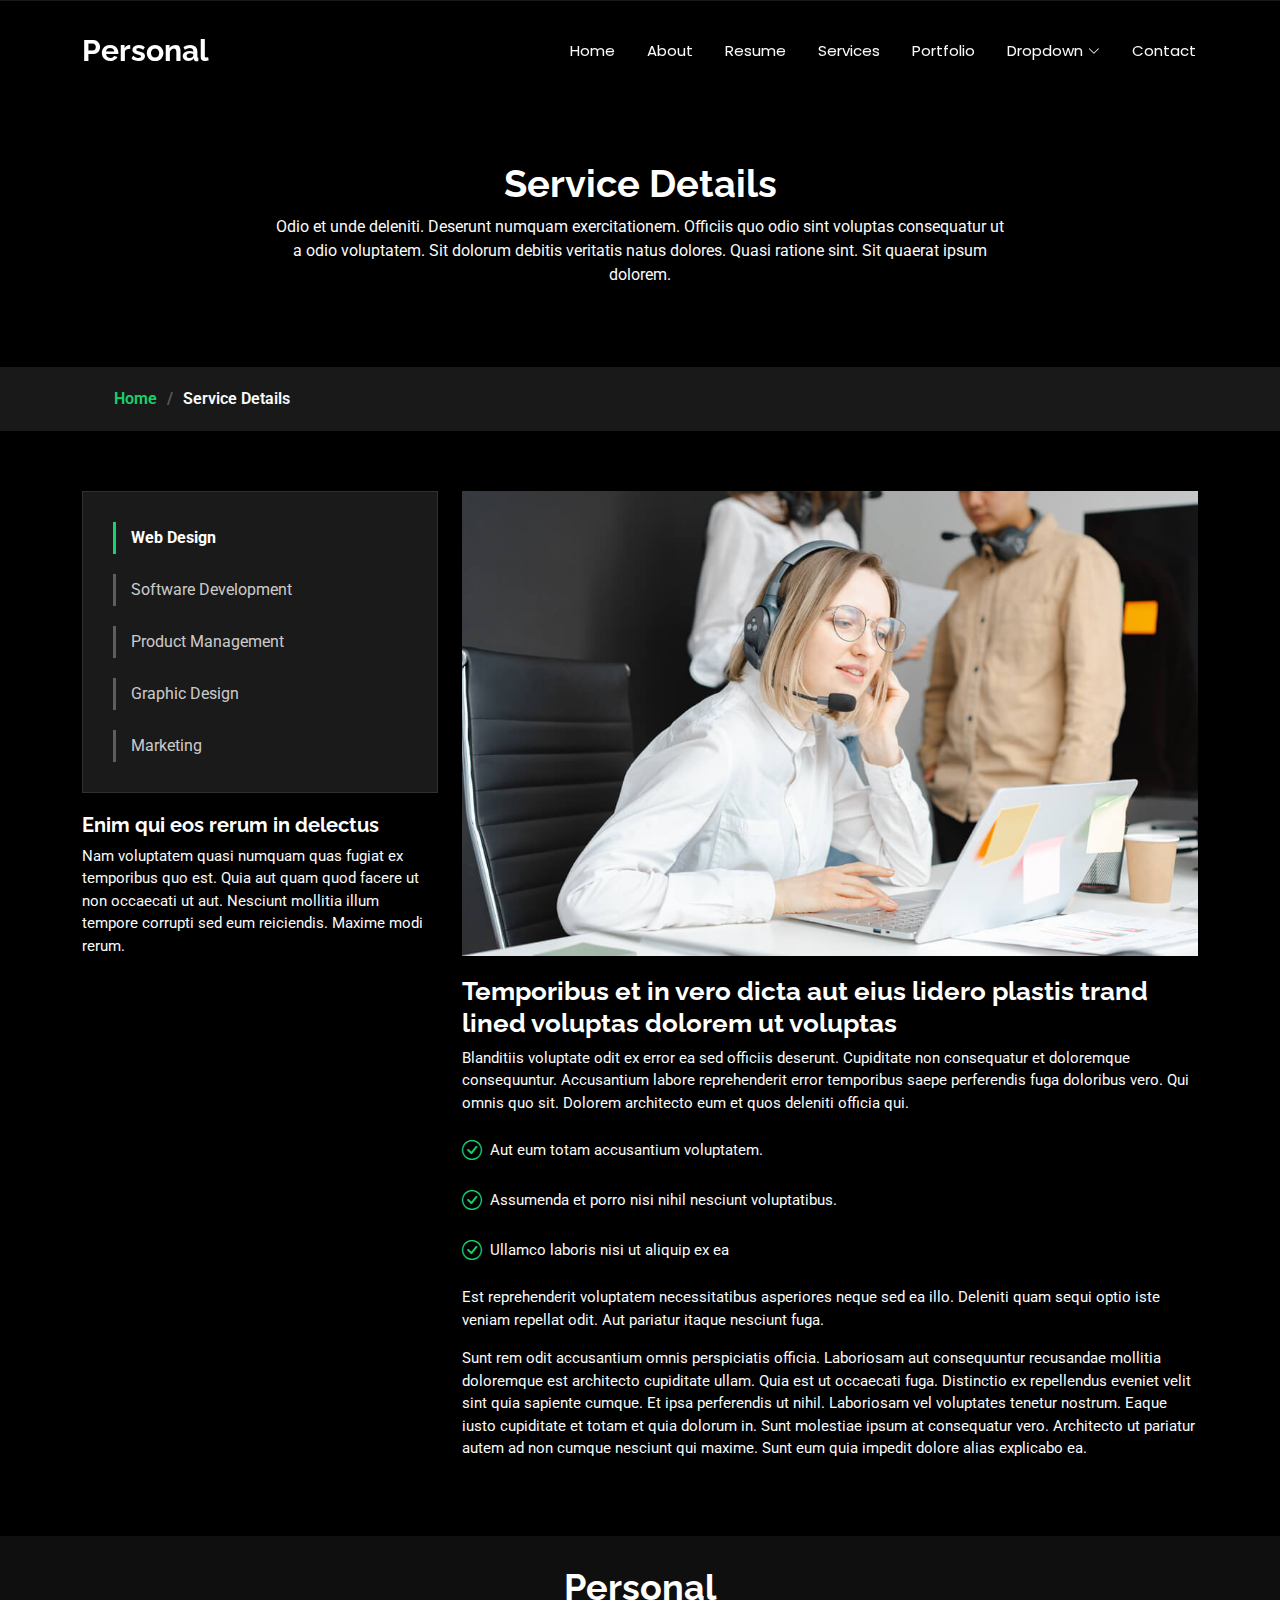
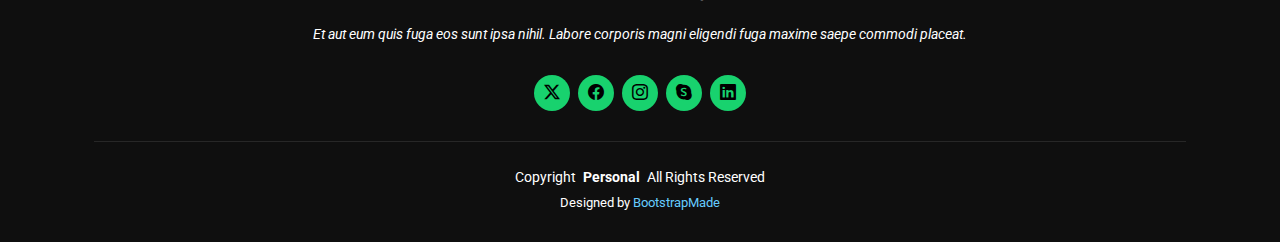
<file: service-details.html>
<!DOCTYPE html>
<html lang="en">

<head>
  <meta charset="utf-8">
  <meta content="width=device-width, initial-scale=1.0" name="viewport">
  <title>Service Details - Personal Bootstrap Template</title>
  <meta name="description" content="">
  <meta name="keywords" content="">

  <!-- Favicons -->
  <link href="assets/img/favicon.png" rel="icon">
  <link href="assets/img/apple-touch-icon.png" rel="apple-touch-icon">

  <!-- Fonts -->
  <link href="https://fonts.googleapis.com" rel="preconnect">
  <link href="https://fonts.gstatic.com" rel="preconnect" crossorigin>
  <link href="https://fonts.googleapis.com/css2?family=Roboto:ital,wght@0,100;0,300;0,400;0,500;0,700;0,900;1,100;1,300;1,400;1,500;1,700;1,900&family=Poppins:ital,wght@0,100;0,200;0,300;0,400;0,500;0,600;0,700;0,800;0,900;1,100;1,200;1,300;1,400;1,500;1,600;1,700;1,800;1,900&family=Raleway:ital,wght@0,100;0,200;0,300;0,400;0,500;0,600;0,700;0,800;0,900;1,100;1,200;1,300;1,400;1,500;1,600;1,700;1,800;1,900&display=swap" rel="stylesheet">

  <!-- Vendor CSS Files -->
  <link href="assets/vendor/bootstrap/css/bootstrap.min.css" rel="stylesheet">
  <link href="assets/vendor/bootstrap-icons/bootstrap-icons.css" rel="stylesheet">
  <link href="assets/vendor/aos/aos.css" rel="stylesheet">
  <link href="assets/vendor/swiper/swiper-bundle.min.css" rel="stylesheet">
  <link href="assets/vendor/glightbox/css/glightbox.min.css" rel="stylesheet">

  <!-- Main CSS File -->
  <link href="assets/css/main.css" rel="stylesheet">

  <!-- =======================================================
  * Template Name: Personal
  * Template URL: https://bootstrapmade.com/personal-free-resume-bootstrap-template/
  * Updated: Nov 04 2024 with Bootstrap v5.3.3
  * Author: BootstrapMade.com
  * License: https://bootstrapmade.com/license/
  ======================================================== -->
</head>

<body class="service-details-page">

  <header id="header" class="header d-flex align-items-center fixed-top">
    <div class="container-fluid container-xl position-relative d-flex align-items-center justify-content-between">

      <a href="index.html" class="logo d-flex align-items-center">
        <!-- Uncomment the line below if you also wish to use an image logo -->
        <!-- <img src="assets/img/logo.png" alt=""> -->
        <h1 class="sitename">Personal</h1>
      </a>

      <nav id="navmenu" class="navmenu">
        <ul>
          <li><a href="index.html">Home</a></li>
          <li><a href="about.html">About</a></li>
          <li><a href="resume.html">Resume</a></li>
          <li><a href="services.html">Services</a></li>
          <li><a href="portfolio.html">Portfolio</a></li>
          <li class="dropdown"><a href="#"><span>Dropdown</span> <i class="bi bi-chevron-down toggle-dropdown"></i></a>
            <ul>
              <li><a href="#">Dropdown 1</a></li>
              <li class="dropdown"><a href="#"><span>Deep Dropdown</span> <i class="bi bi-chevron-down toggle-dropdown"></i></a>
                <ul>
                  <li><a href="#">Deep Dropdown 1</a></li>
                  <li><a href="#">Deep Dropdown 2</a></li>
                  <li><a href="#">Deep Dropdown 3</a></li>
                  <li><a href="#">Deep Dropdown 4</a></li>
                  <li><a href="#">Deep Dropdown 5</a></li>
                </ul>
              </li>
              <li><a href="#">Dropdown 2</a></li>
              <li><a href="#">Dropdown 3</a></li>
              <li><a href="#">Dropdown 4</a></li>
            </ul>
          </li>
          <li><a href="contact.html">Contact</a></li>
        </ul>
        <i class="mobile-nav-toggle d-xl-none bi bi-list"></i>
      </nav>

    </div>
  </header>

  <main class="main">

    <!-- Page Title -->
    <div class="page-title" data-aos="fade">
      <div class="heading">
        <div class="container">
          <div class="row d-flex justify-content-center text-center">
            <div class="col-lg-8">
              <h1>Service Details</h1>
              <p class="mb-0">Odio et unde deleniti. Deserunt numquam exercitationem. Officiis quo odio sint voluptas consequatur ut a odio voluptatem. Sit dolorum debitis veritatis natus dolores. Quasi ratione sint. Sit quaerat ipsum dolorem.</p>
            </div>
          </div>
        </div>
      </div>
      <nav class="breadcrumbs">
        <div class="container">
          <ol>
            <li><a href="index.html">Home</a></li>
            <li class="current">Service Details</li>
          </ol>
        </div>
      </nav>
    </div><!-- End Page Title -->

    <!-- Service Details Section -->
    <section id="service-details" class="service-details section">

      <div class="container">

        <div class="row gy-4">

          <div class="col-lg-4" data-aos="fade-up" data-aos-delay="100">
            <div class="services-list">
              <a href="#" class="active">Web Design</a>
              <a href="#">Software Development</a>
              <a href="#">Product Management</a>
              <a href="#">Graphic Design</a>
              <a href="#">Marketing</a>
            </div>

            <h4>Enim qui eos rerum in delectus</h4>
            <p>Nam voluptatem quasi numquam quas fugiat ex temporibus quo est. Quia aut quam quod facere ut non occaecati ut aut. Nesciunt mollitia illum tempore corrupti sed eum reiciendis. Maxime modi rerum.</p>
          </div>

          <div class="col-lg-8" data-aos="fade-up" data-aos-delay="200">
            <img src="assets/img/services.jpg" alt="" class="img-fluid services-img">
            <h3>Temporibus et in vero dicta aut eius lidero plastis trand lined voluptas dolorem ut voluptas</h3>
            <p>
              Blanditiis voluptate odit ex error ea sed officiis deserunt. Cupiditate non consequatur et doloremque consequuntur. Accusantium labore reprehenderit error temporibus saepe perferendis fuga doloribus vero. Qui omnis quo sit. Dolorem architecto eum et quos deleniti officia qui.
            </p>
            <ul>
              <li><i class="bi bi-check-circle"></i> <span>Aut eum totam accusantium voluptatem.</span></li>
              <li><i class="bi bi-check-circle"></i> <span>Assumenda et porro nisi nihil nesciunt voluptatibus.</span></li>
              <li><i class="bi bi-check-circle"></i> <span>Ullamco laboris nisi ut aliquip ex ea</span></li>
            </ul>
            <p>
              Est reprehenderit voluptatem necessitatibus asperiores neque sed ea illo. Deleniti quam sequi optio iste veniam repellat odit. Aut pariatur itaque nesciunt fuga.
            </p>
            <p>
              Sunt rem odit accusantium omnis perspiciatis officia. Laboriosam aut consequuntur recusandae mollitia doloremque est architecto cupiditate ullam. Quia est ut occaecati fuga. Distinctio ex repellendus eveniet velit sint quia sapiente cumque. Et ipsa perferendis ut nihil. Laboriosam vel voluptates tenetur nostrum. Eaque iusto cupiditate et totam et quia dolorum in. Sunt molestiae ipsum at consequatur vero. Architecto ut pariatur autem ad non cumque nesciunt qui maxime. Sunt eum quia impedit dolore alias explicabo ea.
            </p>
          </div>

        </div>

      </div>

    </section><!-- /Service Details Section -->

  </main>

  <footer id="footer" class="footer dark-background">
    <div class="container">
      <h3 class="sitename">Personal</h3>
      <p>Et aut eum quis fuga eos sunt ipsa nihil. Labore corporis magni eligendi fuga maxime saepe commodi placeat.</p>
      <div class="social-links d-flex justify-content-center">
        <a href=""><i class="bi bi-twitter-x"></i></a>
        <a href=""><i class="bi bi-facebook"></i></a>
        <a href=""><i class="bi bi-instagram"></i></a>
        <a href=""><i class="bi bi-skype"></i></a>
        <a href=""><i class="bi bi-linkedin"></i></a>
      </div>
      <div class="container">
        <div class="copyright">
          <span>Copyright</span> <strong class="px-1 sitename">Personal</strong> <span>All Rights Reserved</span>
        </div>
        <div class="credits">
          <!-- All the links in the footer should remain intact. -->
          <!-- You can delete the links only if you've purchased the pro version. -->
          <!-- Licensing information: https://bootstrapmade.com/license/ -->
          <!-- Purchase the pro version with working PHP/AJAX contact form: [buy-url] -->
          Designed by <a href="https://bootstrapmade.com/">BootstrapMade</a>
        </div>
      </div>
    </div>
  </footer>

  <!-- Scroll Top -->
  <a href="#" id="scroll-top" class="scroll-top d-flex align-items-center justify-content-center"><i class="bi bi-arrow-up-short"></i></a>

  <!-- Preloader -->
  <div id="preloader"></div>

  <!-- Vendor JS Files -->
  <script src="assets/vendor/bootstrap/js/bootstrap.bundle.min.js"></script>
  <script src="assets/vendor/php-email-form/validate.js"></script>
  <script src="assets/vendor/aos/aos.js"></script>
  <script src="assets/vendor/typed.js/typed.umd.js"></script>
  <script src="assets/vendor/purecounter/purecounter_vanilla.js"></script>
  <script src="assets/vendor/waypoints/noframework.waypoints.js"></script>
  <script src="assets/vendor/swiper/swiper-bundle.min.js"></script>
  <script src="assets/vendor/glightbox/js/glightbox.min.js"></script>
  <script src="assets/vendor/imagesloaded/imagesloaded.pkgd.min.js"></script>
  <script src="assets/vendor/isotope-layout/isotope.pkgd.min.js"></script>

  <!-- Main JS File -->
  <script src="assets/js/main.js"></script>

</body>

</html>
</file>
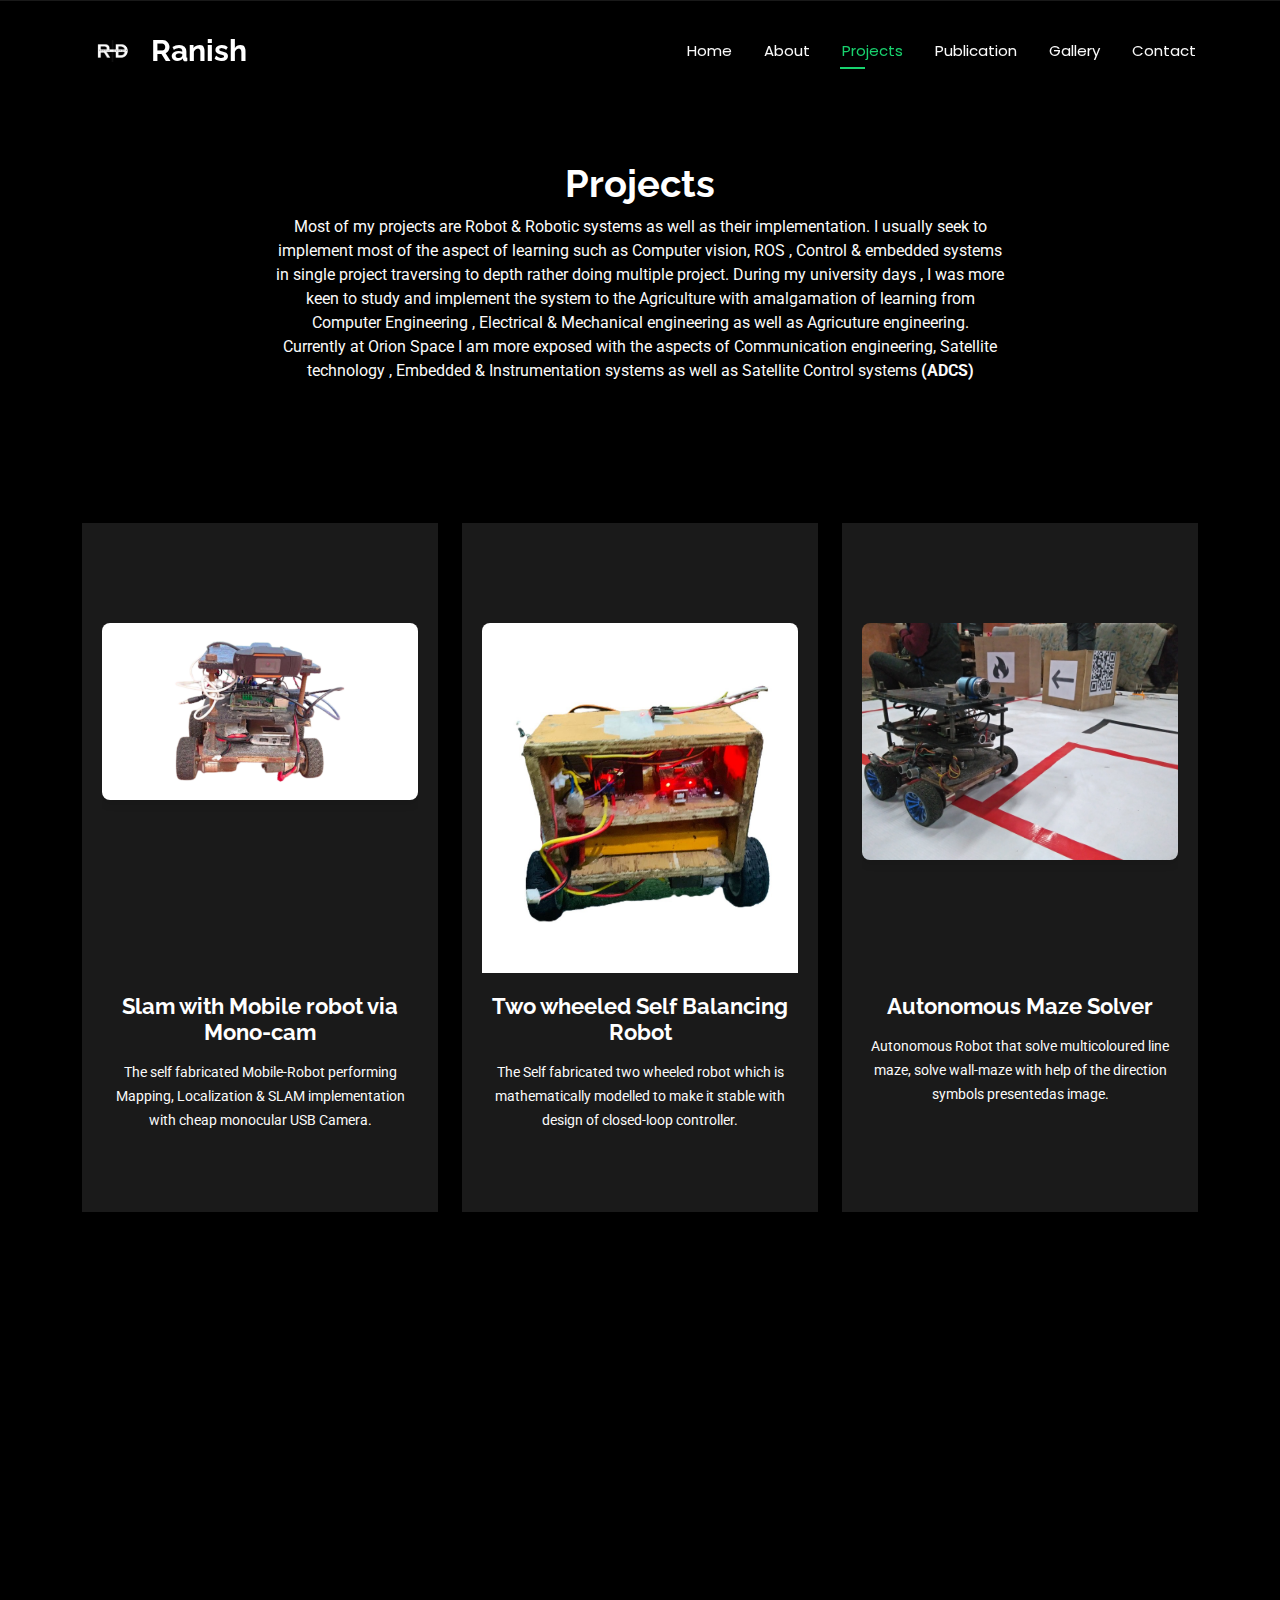
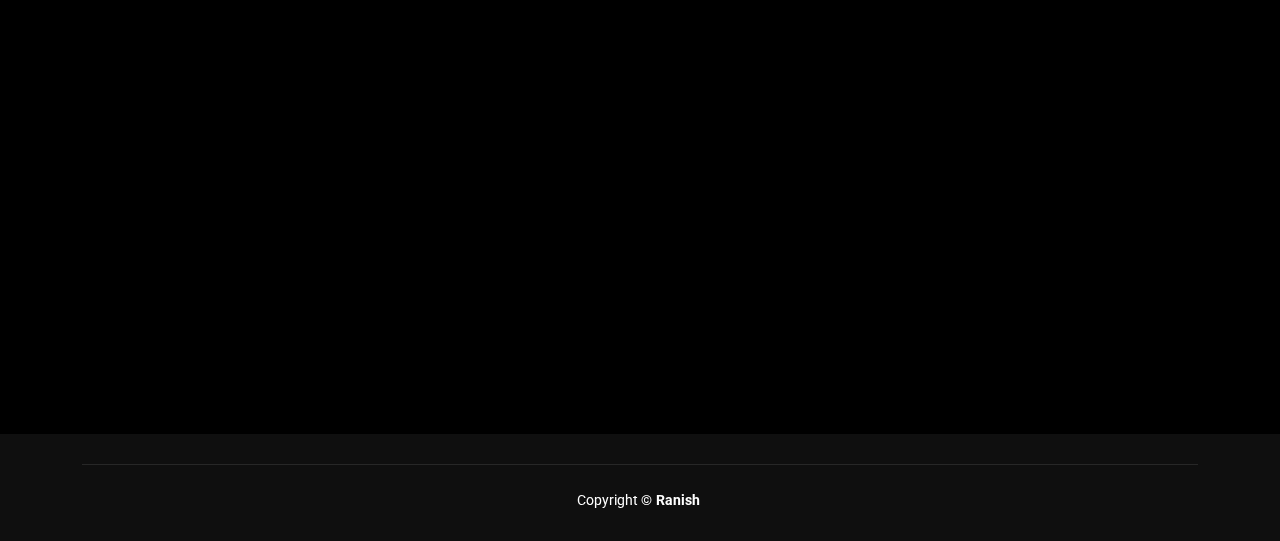
<file: services.html>
<!DOCTYPE html>
<html lang="en">

<head>
  <meta charset="utf-8">
  <meta content="width=device-width, initial-scale=1.0" name="viewport">
  <title>My Projects</title>
  <meta name="description" content="">
  <meta name="keywords" content="">

  <!-- Favicons -->
  <link href="assets/img/logo.png" rel="icon">
  <link href="assets/img/logo.png" rel="apple-touch-icon">

  <!-- Fonts -->
  <link href="https://fonts.googleapis.com" rel="preconnect">
  <link href="https://fonts.gstatic.com" rel="preconnect" crossorigin>
  <link href="https://fonts.googleapis.com/css2?family=Roboto:ital,wght@0,100;0,300;0,400;0,500;0,700;0,900;1,100;1,300;1,400;1,500;1,700;1,900&family=Poppins:ital,wght@0,100;0,200;0,300;0,400;0,500;0,600;0,700;0,800;0,900;1,100;1,200;1,300;1,400;1,500;1,600;1,700;1,800;1,900&family=Raleway:ital,wght@0,100;0,200;0,300;0,400;0,500;0,600;0,700;0,800;0,900;1,100;1,200;1,300;1,400;1,500;1,600;1,700;1,800;1,900&display=swap" rel="stylesheet">

  <!-- Vendor CSS Files -->
  <link href="assets/vendor/bootstrap/css/bootstrap.min.css" rel="stylesheet">
  <link href="assets/vendor/bootstrap-icons/bootstrap-icons.css" rel="stylesheet">
  <link href="assets/vendor/aos/aos.css" rel="stylesheet">
  <link href="assets/vendor/swiper/swiper-bundle.min.css" rel="stylesheet">
  <link href="assets/vendor/glightbox/css/glightbox.min.css" rel="stylesheet">

  <!-- Main CSS File -->
  <link href="assets/css/main.css" rel="stylesheet">

  <!-- =======================================================
  * Template Name: Personal
  * Template URL: https://bootstrapmade.com/personal-free-resume-bootstrap-template/
  * Updated: Nov 04 2024 with Bootstrap v5.3.3
  * Author: BootstrapMade.com
  * License: https://bootstrapmade.com/license/
  ======================================================== -->
</head>

<body class="services-page">

  <header id="header" class="header d-flex align-items-center fixed-top">
    <div class="container-fluid container-xl position-relative d-flex align-items-center justify-content-between">

      <a href="index.html" class="logo d-flex align-items-center">
        <!-- Uncomment the line below if you also wish to use an image logo -->
        <img src="assets/img/logo.png" alt="">
        <h1 class="sitename">Ranish</h1>
      </a>

      <nav id="navmenu" class="navmenu">
        <ul>
          <li><a href="index.html">Home</a></li>
          <li><a href="about.html">About</a></li>
          <!-- <li><a href="resume.html">Resume</a></li> -->
          <li><a href="services.html" class="active">Projects</a></li>
          <li><a href="portfolio.html">Publication</a></li>
          <li><a href="portfolio.html">Gallery</a></li>
          <!-- <li class="dropdown"><a href="#"><span>Dropdown</span> <i class="bi bi-chevron-down toggle-dropdown"></i></a>
            <ul>
              <li><a href="#">Dropdown 1</a></li>
              <li class="dropdown"><a href="#"><span>Deep Dropdown</span> <i class="bi bi-chevron-down toggle-dropdown"></i></a>
                <ul>
                  <li><a href="#">Deep Dropdown 1</a></li>
                  <li><a href="#">Deep Dropdown 2</a></li>
                  <li><a href="#">Deep Dropdown 3</a></li>
                  <li><a href="#">Deep Dropdown 4</a></li>
                  <li><a href="#">Deep Dropdown 5</a></li>
                </ul>
              </li>
              <li><a href="#">Dropdown 2</a></li>
              <li><a href="#">Dropdown 3</a></li>
              <li><a href="#">Dropdown 4</a></li>
            </ul>
          </li> -->
          <li><a href="contact.html">Contact</a></li>
        </ul>
        <i class="mobile-nav-toggle d-xl-none bi bi-list"></i>
      </nav>

    </div>
  </header>

  <main class="main">

    <!-- Page Title -->
    <div class="page-title" data-aos="fade">
      <div class="heading">
        <div class="container">
          <div class="row d-flex justify-content-center text-center">
            <div class="col-lg-8">
              <h1>Projects</h1>
              <p class="mb-0">Most of my projects are Robot & Robotic systems as well as their implementation.
                I usually seek to implement most of the aspect of learning such as Computer vision, ROS , Control & embedded 
                systems in single project traversing to depth rather doing multiple project. During my university days , I was more 
                keen to study and implement the system to the Agriculture with amalgamation of learning from Computer Engineering , Electrical & Mechanical engineering 
                as well as Agricuture engineering.
              </p>
              <p class="mb-0">
                Currently at Orion Space I am more exposed with the aspects of Communication engineering, Satellite technology , Embedded & Instrumentation systems as well as Satellite Control systems  <strong>(ADCS)</strong>
              </p>
            </div>
          </div>
        </div>
      </div>
      <!-- <nav class="breadcrumbs">
        <div class="container">
          <ol>
            <li><a href="index.html">Home</a></li>
            <li class="current">Services</li>
          </ol>
        </div>
      </nav> -->
    </div><!-- End Page Title -->

    <!-- Services Section -->
    <section id="services" class="services section">

      <div class="container">

        <div class="row gy-4">

          <div class="col-lg-4 col-md-6" data-aos="fade-up" data-aos-delay="100">
            <div class="service-item  position-relative">
              <div class="image-container">
                <img src="assets/img/Robot.png" alt="SLAM Image" class="project-image">
              </div>
              <a href="project-details/slam.html" class="stretched-link">
                <h3>Slam with Mobile robot via Mono-cam</h3>
              </a>
              <p>
                The self fabricated Mobile-Robot performing Mapping, Localization & SLAM  implementation with
                cheap monocular USB Camera.
              </p>
            </div>
          </div><!-- End Service Item -->

          <div class="col-lg-4 col-md-6" data-aos="fade-up" data-aos-delay="200">
            <div class="service-item position-relative">
              <div class="image-container">
                <img src="assets/img/balancing_bot.jpg" alt="Self-balancing-bot" class="project-image">
              </div>
              <a href="project-details/balancing.html" class="stretched-link">
                <h3>Two wheeled Self Balancing Robot</h3>
              </a>
              <p>
                The Self fabricated two wheeled robot which is mathematically modelled to make it stable with design of closed-loop controller.
              </p>
            </div>
          </div><!-- End Service Item -->

          <div class="col-lg-4 col-md-6" data-aos="fade-up" data-aos-delay="300">
            <div class="service-item position-relative">
              <div class="image-container">
                <img src="assets/img/yantra-bot.jpg" alt="autonomous-bot" class="project-image">
              </div>
              <a href="project-details/yantra.html" class="stretched-link">
                <h3>Autonomous Maze Solver</h3>
              </a>
              <p>
                Autonomous Robot that solve multicoloured line maze, solve wall-maze with help of the direction symbols presentedas image.
              </p>
            </div>
          </div><!-- End Service Item -->

          <div class="col-lg-4 col-md-6" data-aos="fade-up" data-aos-delay="400">
            <div class="service-item position-relative">
              <div class="image-container">
                <img src="assets/img/comparision of controls.jpg" alt="Simulated-bot" class="project-image">
              </div>
              <a href="project-details/control-comparision.html" class="stretched-link">
                <h3>Controllers and comparision for TWSBR</h3>
              </a>
              <p>
                A Simulated robot's Controller design focuses on control-comparision for various impulsive and amplitude distrubances
                simulated as force done in MATLAB/SIMULINK in simscape multibody library.
              </p>
              <a href="service-details.html" class="stretched-link"></a>
            </div>
          </div><!-- End Service Item -->

          <div class="col-lg-4 col-md-6" data-aos="fade-up" data-aos-delay="500">
            <div class="service-item position-relative">
              <div class="image-container">
                <img src="assets/img/grading_machine.png" alt="Grading Machine" class="project-image">
              </div>
              <a href="project-details/control-comparision.html" class="stretched-link">
                <h3>Multipurpose Vegetable Grading Machine</h3>
              </a>
              <p>
                A Fabricated grading machine for size and color grading of rounded vegetables. The machine was equipped 
                with Color sensors as well as camera for color grading as well as quality grading followed to size grading.
                </p>
              <a href="project-details/Vegetable-grading.html" class="stretched-link"></a>
            </div>
          </div><!-- End Service Item -->

          <div class="col-lg-4 col-md-6" data-aos="fade-up" data-aos-delay="600">
            <div class="service-item position-relative">
              <div class="image-container">
                <img src="assets/img/pocketcube.jpg" alt="Grading Machine" class="project-image">
              </div>
              <a href="project-details/sanosat-2.html" class="stretched-link">
                <h3>Design & Development of Pocketcube</h3>
              </a>
              <p>
                The Pocketcubes are nanosatellites. This is the Sanosat-2 a Pocketcube of Nepal with Camera as major payload 
                along with sunsensors & IMUs that us being developed at <a href="https://www.orionspace.com.np" target="_blank" style="color: rgb(255, 251, 0);">Orion Space.</a>.
                </p>
              <!-- <a href="project-details/Vegetable-grading.html" class="stretched-link"></a> -->
            </div>
          </div><!-- End Service Item -->

        </div>

      </div>

    </section><!-- /Services Section -->

  </main>

  <footer id="footer" class="footer dark-background">
    <!-- <div class="container">
      <h3 class="sitename">Personal</h3>
      <p>Et aut eum quis fuga eos sunt ipsa nihil. Labore corporis magni eligendi fuga maxime saepe commodi placeat.</p>
      <div class="social-links d-flex justify-content-center">
        <a href=""><i class="bi bi-twitter-x"></i></a>
        <a href=""><i class="bi bi-facebook"></i></a>
        <a href=""><i class="bi bi-instagram"></i></a>
        <a href=""><i class="bi bi-skype"></i></a>
        <a href=""><i class="bi bi-linkedin"></i></a>
      </div> -->
      <div class="container">
        <div class="copyright">
          <span>Copyright ©</span><strong class="px-1 sitename">Ranish</strong>
        </div>
        <!-- <div class="credits"> -->
          <!-- All the links in the footer should remain intact. -->
          <!-- You can delete the links only if you've purchased the pro version. -->
          <!-- Licensing information: https://bootstrapmade.com/license/ -->
          <!-- Purchase the pro version with working PHP/AJAX contact form: [buy-url] -->
          <!-- Designed by <a href="https://bootstrapmade.com/">BootstrapMade</a> -->
        <!-- </div> -->
      </div>
    </div>
  </footer>

  <!-- Scroll Top -->
  <a href="#" id="scroll-top" class="scroll-top d-flex align-items-center justify-content-center"><i class="bi bi-arrow-up-short"></i></a>

  <!-- Preloader -->
  <div id="preloader"></div>

  <!-- Vendor JS Files -->
  <script src="assets/vendor/bootstrap/js/bootstrap.bundle.min.js"></script>
  <script src="assets/vendor/php-email-form/validate.js"></script>
  <script src="assets/vendor/aos/aos.js"></script>
  <script src="assets/vendor/typed.js/typed.umd.js"></script>
  <script src="assets/vendor/purecounter/purecounter_vanilla.js"></script>
  <script src="assets/vendor/waypoints/noframework.waypoints.js"></script>
  <script src="assets/vendor/swiper/swiper-bundle.min.js"></script>
  <script src="assets/vendor/glightbox/js/glightbox.min.js"></script>
  <script src="assets/vendor/imagesloaded/imagesloaded.pkgd.min.js"></script>
  <script src="assets/vendor/isotope-layout/isotope.pkgd.min.js"></script>

  <!-- Main JS File -->
  <script src="assets/js/main.js"></script>

</body>

</html>
</file>
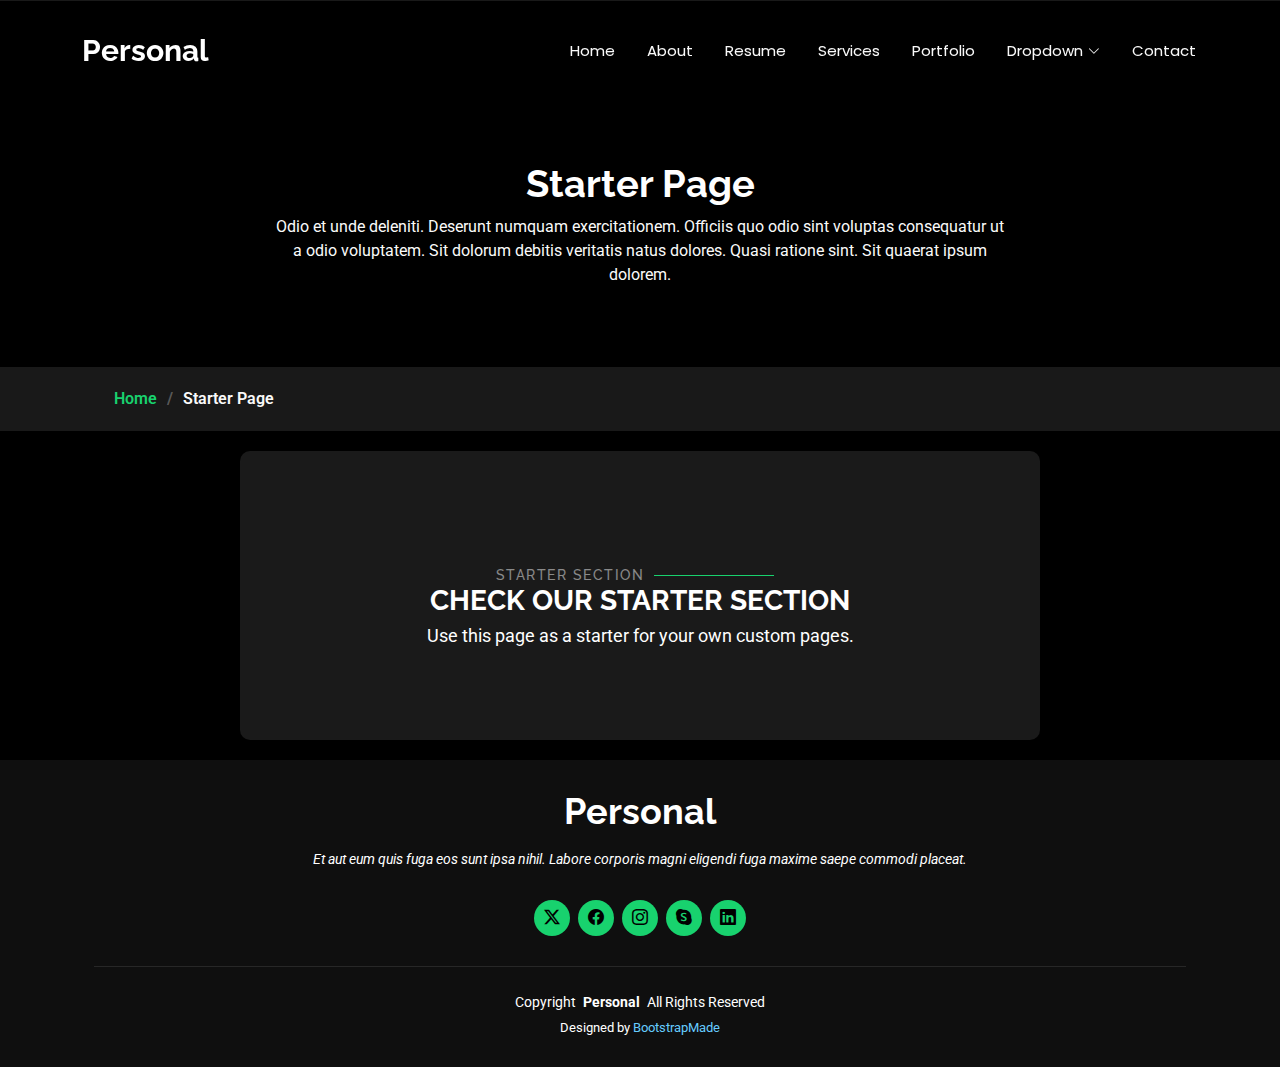
<file: starter-page.html>
<!DOCTYPE html>
<html lang="en">

<head>
  <meta charset="utf-8">
  <meta content="width=device-width, initial-scale=1.0" name="viewport">
  <title>Starter Page - Personal Bootstrap Template</title>
  <meta name="description" content="">
  <meta name="keywords" content="">

  <!-- Favicons -->
  <link href="assets/img/favicon.png" rel="icon">
  <link href="assets/img/apple-touch-icon.png" rel="apple-touch-icon">

  <!-- Fonts -->
  <link href="https://fonts.googleapis.com" rel="preconnect">
  <link href="https://fonts.gstatic.com" rel="preconnect" crossorigin>
  <link href="https://fonts.googleapis.com/css2?family=Roboto:ital,wght@0,100;0,300;0,400;0,500;0,700;0,900;1,100;1,300;1,400;1,500;1,700;1,900&family=Poppins:ital,wght@0,100;0,200;0,300;0,400;0,500;0,600;0,700;0,800;0,900;1,100;1,200;1,300;1,400;1,500;1,600;1,700;1,800;1,900&family=Raleway:ital,wght@0,100;0,200;0,300;0,400;0,500;0,600;0,700;0,800;0,900;1,100;1,200;1,300;1,400;1,500;1,600;1,700;1,800;1,900&display=swap" rel="stylesheet">

  <!-- Vendor CSS Files -->
  <link href="assets/vendor/bootstrap/css/bootstrap.min.css" rel="stylesheet">
  <link href="assets/vendor/bootstrap-icons/bootstrap-icons.css" rel="stylesheet">
  <link href="assets/vendor/aos/aos.css" rel="stylesheet">
  <link href="assets/vendor/swiper/swiper-bundle.min.css" rel="stylesheet">
  <link href="assets/vendor/glightbox/css/glightbox.min.css" rel="stylesheet">

  <!-- Main CSS File -->
  <link href="assets/css/main.css" rel="stylesheet">

  <!-- =======================================================
  * Template Name: Personal
  * Template URL: https://bootstrapmade.com/personal-free-resume-bootstrap-template/
  * Updated: Nov 04 2024 with Bootstrap v5.3.3
  * Author: BootstrapMade.com
  * License: https://bootstrapmade.com/license/
  ======================================================== -->
</head>

<body class="starter-page-page">

  <header id="header" class="header d-flex align-items-center fixed-top">
    <div class="container-fluid container-xl position-relative d-flex align-items-center justify-content-between">

      <a href="index.html" class="logo d-flex align-items-center">
        <!-- Uncomment the line below if you also wish to use an image logo -->
        <!-- <img src="assets/img/logo.png" alt=""> -->
        <h1 class="sitename">Personal</h1>
      </a>

      <nav id="navmenu" class="navmenu">
        <ul>
          <li><a href="index.html">Home</a></li>
          <li><a href="about.html">About</a></li>
          <li><a href="resume.html">Resume</a></li>
          <li><a href="services.html">Services</a></li>
          <li><a href="portfolio.html">Portfolio</a></li>
          <li class="dropdown"><a href="#"><span>Dropdown</span> <i class="bi bi-chevron-down toggle-dropdown"></i></a>
            <ul>
              <li><a href="#">Dropdown 1</a></li>
              <li class="dropdown"><a href="#"><span>Deep Dropdown</span> <i class="bi bi-chevron-down toggle-dropdown"></i></a>
                <ul>
                  <li><a href="#">Deep Dropdown 1</a></li>
                  <li><a href="#">Deep Dropdown 2</a></li>
                  <li><a href="#">Deep Dropdown 3</a></li>
                  <li><a href="#">Deep Dropdown 4</a></li>
                  <li><a href="#">Deep Dropdown 5</a></li>
                </ul>
              </li>
              <li><a href="#">Dropdown 2</a></li>
              <li><a href="#">Dropdown 3</a></li>
              <li><a href="#">Dropdown 4</a></li>
            </ul>
          </li>
          <li><a href="contact.html">Contact</a></li>
        </ul>
        <i class="mobile-nav-toggle d-xl-none bi bi-list"></i>
      </nav>

    </div>
  </header>

  <main class="main">

    <!-- Page Title -->
    <div class="page-title" data-aos="fade">
      <div class="heading">
        <div class="container">
          <div class="row d-flex justify-content-center text-center">
            <div class="col-lg-8">
              <h1>Starter Page</h1>
              <p class="mb-0">Odio et unde deleniti. Deserunt numquam exercitationem. Officiis quo odio sint voluptas consequatur ut a odio voluptatem. Sit dolorum debitis veritatis natus dolores. Quasi ratione sint. Sit quaerat ipsum dolorem.</p>
            </div>
          </div>
        </div>
      </div>
      <nav class="breadcrumbs">
        <div class="container">
          <ol>
            <li><a href="index.html">Home</a></li>
            <li class="current">Starter Page</li>
          </ol>
        </div>
      </nav>
    </div><!-- End Page Title -->

    <!-- Starter Section Section -->
    <section id="starter-section" class="starter-section section">

      <!-- Section Title -->
      <div class="container section-title" data-aos="fade-up">
        <h2>Starter Section</h2>
        <div><span>Check Our</span> <span class="description-title">Starter Section</span></div>
      </div><!-- End Section Title -->

      <div class="container" data-aos="fade-up">
        <p>Use this page as a starter for your own custom pages.</p>
      </div>

    </section><!-- /Starter Section Section -->

  </main>

  <footer id="footer" class="footer dark-background">
    <div class="container">
      <h3 class="sitename">Personal</h3>
      <p>Et aut eum quis fuga eos sunt ipsa nihil. Labore corporis magni eligendi fuga maxime saepe commodi placeat.</p>
      <div class="social-links d-flex justify-content-center">
        <a href=""><i class="bi bi-twitter-x"></i></a>
        <a href=""><i class="bi bi-facebook"></i></a>
        <a href=""><i class="bi bi-instagram"></i></a>
        <a href=""><i class="bi bi-skype"></i></a>
        <a href=""><i class="bi bi-linkedin"></i></a>
      </div>
      <div class="container">
        <div class="copyright">
          <span>Copyright</span> <strong class="px-1 sitename">Personal</strong> <span>All Rights Reserved</span>
        </div>
        <div class="credits">
          <!-- All the links in the footer should remain intact. -->
          <!-- You can delete the links only if you've purchased the pro version. -->
          <!-- Licensing information: https://bootstrapmade.com/license/ -->
          <!-- Purchase the pro version with working PHP/AJAX contact form: [buy-url] -->
          Designed by <a href="https://bootstrapmade.com/">BootstrapMade</a>
        </div>
      </div>
    </div>
  </footer>

  <!-- Scroll Top -->
  <a href="#" id="scroll-top" class="scroll-top d-flex align-items-center justify-content-center"><i class="bi bi-arrow-up-short"></i></a>

  <!-- Preloader -->
  <div id="preloader"></div>

  <!-- Vendor JS Files -->
  <script src="assets/vendor/bootstrap/js/bootstrap.bundle.min.js"></script>
  <script src="assets/vendor/php-email-form/validate.js"></script>
  <script src="assets/vendor/aos/aos.js"></script>
  <script src="assets/vendor/typed.js/typed.umd.js"></script>
  <script src="assets/vendor/purecounter/purecounter_vanilla.js"></script>
  <script src="assets/vendor/waypoints/noframework.waypoints.js"></script>
  <script src="assets/vendor/swiper/swiper-bundle.min.js"></script>
  <script src="assets/vendor/glightbox/js/glightbox.min.js"></script>
  <script src="assets/vendor/imagesloaded/imagesloaded.pkgd.min.js"></script>
  <script src="assets/vendor/isotope-layout/isotope.pkgd.min.js"></script>

  <!-- Main JS File -->
  <script src="assets/js/main.js"></script>

</body>

</html>
</file>
<file: assets/css/main.css>
/**
* Template Name: Personal
* Template URL: https://bootstrapmade.com/personal-free-resume-bootstrap-template/
* Updated: Nov 04 2024 with Bootstrap v5.3.3
* Author: BootstrapMade.com
* License: https://bootstrapmade.com/license/
*/

/*--------------------------------------------------------------
# Font & Color Variables
# Help: https://bootstrapmade.com/color-system/
--------------------------------------------------------------*/
/* Fonts */
:root {
  --default-font: "Roboto",  system-ui, -apple-system, "Segoe UI", Roboto, "Helvetica Neue", Arial, "Noto Sans", "Liberation Sans", sans-serif, "Apple Color Emoji", "Segoe UI Emoji", "Segoe UI Symbol", "Noto Color Emoji";
  --heading-font: "Raleway",  sans-serif;
  --nav-font: "Poppins",  sans-serif;
}

/* Global Colors - The following color variables are used throughout the website. Updating them here will change the color scheme of the entire website */
:root { 
  --background-color: #000000; /* Background color for the entire website, including individual sections */
  --default-color: #fafafa; /* Default color used for the majority of the text content across the entire website */
  --heading-color: #ffffff; /* Color for headings, subheadings and title throughout the website */
  --accent-color: #18d26e; /* Accent color that represents your brand on the website. It's used for buttons, links, and other elements that need to stand out */
  --surface-color: #1a1a1a; /* The surface color is used as a background of boxed elements within sections, such as cards, icon boxes, or other elements that require a visual separation from the global background. */
  --contrast-color: #000000; /* Contrast color for text, ensuring readability against backgrounds of accent, heading, or default colors. */
}

/* Nav Menu Colors - The following color variables are used specifically for the navigation menu. They are separate from the global colors to allow for more customization options */
:root {
  --nav-color: #fafafa;  /* The default color of the main navmenu links */
  --nav-hover-color: #18d26e; /* Applied to main navmenu links when they are hovered over or active */
  --nav-mobile-background-color: #1a1a1a; /* Used as the background color for mobile navigation menu */
  --nav-dropdown-background-color: #1a1a1a; /* Used as the background color for dropdown items that appear when hovering over primary navigation items */
  --nav-dropdown-color: #fafafa; /* Used for navigation links of the dropdown items in the navigation menu. */
  --nav-dropdown-hover-color: #18d26e; /* Similar to --nav-hover-color, this color is applied to dropdown navigation links when they are hovered over. */
}

/* Color Presets - These classes override global colors when applied to any section or element, providing reuse of the sam color scheme. */

.light-background {
  --background-color: #1a1a1a;
  --surface-color: #343434;
}

.dark-background {
  --background-color: rgba(15, 15, 15, 0.975);
  --default-color: #ffffff;
  --heading-color: #ffffff;
  --surface-color: #292929f9;
  --contrast-color: #000000;
}

/* Smooth scroll */
:root {
  scroll-behavior: smooth;
}

/*--------------------------------------------------------------
# General Styling & Shared Classes
--------------------------------------------------------------*/
body {
  color: var(--default-color);
  background-color: var(--background-color);
  font-family: var(--default-font);
}

a {
  color: var(--accent-color);
  text-decoration: none;
  transition: 0.3s;
}

a:hover {
  color: color-mix(in srgb, var(--accent-color), transparent 25%);
  text-decoration: none;
}

h1,
h2,
h3,
h4,
h5,
h6 {
  color: var(--heading-color);
  font-family: var(--heading-font);
}

/* PHP Email Form Messages
------------------------------*/
.php-email-form .error-message {
  display: none;
  background: #df1529;
  color: #ffffff;
  text-align: left;
  padding: 15px;
  margin-bottom: 24px;
  font-weight: 600;
}

.php-email-form .sent-message {
  display: none;
  color: #ffffff;
  background: #059652;
  text-align: center;
  padding: 15px;
  margin-bottom: 24px;
  font-weight: 600;
}

.php-email-form .loading {
  display: none;
  background: var(--surface-color);
  text-align: center;
  padding: 15px;
  margin-bottom: 24px;
}

.php-email-form .loading:before {
  content: "";
  display: inline-block;
  border-radius: 50%;
  width: 24px;
  height: 24px;
  margin: 0 10px -6px 0;
  border: 3px solid var(--accent-color);
  border-top-color: var(--surface-color);
  animation: php-email-form-loading 1s linear infinite;
}

@keyframes php-email-form-loading {
  0% {
    transform: rotate(0deg);
  }

  100% {
    transform: rotate(360deg);
  }
}

/*--------------------------------------------------------------
# Global Header
--------------------------------------------------------------*/
.header {
  --background-color: rgba(0, 0, 0, 0);
  color: var(--default-color);
  background-color: var(--background-color);
  padding: 15px 0;
  transition: all 0.5s;
  z-index: 997;
}

.header .logo {
  line-height: 1;
}

.header .logo img {
  max-height: 40px;
  margin-right: 8px;
}

.header .logo h1 {
  font-size: 30px;
  margin: 0;
  font-weight: 700;
  color: var(--heading-color);
}

.scrolled .header {
  box-shadow: 0px 0 18px rgba(0, 0, 0, 0.1);
}

/* Global Header on Scroll
------------------------------*/
.scrolled .header {
  --background-color: rgba(0, 0, 0, 0.8);
}

/*--------------------------------------------------------------
# Navigation Menu
--------------------------------------------------------------*/
/* Desktop Navigation */
@media (min-width: 1200px) {
  .navmenu {
    padding: 0;
  }

  .navmenu ul {
    margin: 0;
    padding: 0;
    display: flex;
    list-style: none;
    align-items: center;
  }

  .navmenu li {
    position: relative;
  }

  .navmenu>ul>li {
    white-space: nowrap;
    padding: 15px 14px;
  }

  .navmenu>ul>li:last-child {
    padding-right: 0;
  }

  .navmenu a,
  .navmenu a:focus {
    color: var(--nav-color);
    font-size: 15px;
    padding: 0 2px;
    font-family: var(--nav-font);
    font-weight: 400;
    display: flex;
    align-items: center;
    justify-content: space-between;
    white-space: nowrap;
    transition: 0.3s;
    position: relative;
  }

  .navmenu a i,
  .navmenu a:focus i {
    font-size: 12px;
    line-height: 0;
    margin-left: 5px;
    transition: 0.3s;
  }

  .navmenu>ul>li>a:before {
    content: "";
    position: absolute;
    height: 2px;
    bottom: -6px;
    left: 0;
    background-color: var(--nav-hover-color);
    visibility: hidden;
    width: 0px;
    transition: all 0.3s ease-in-out 0s;
  }

  .navmenu a:hover:before,
  .navmenu li:hover>a:before,
  .navmenu .active:before {
    visibility: visible;
    width: 25px;
  }

  .navmenu li:hover>a,
  .navmenu .active,
  .navmenu .active:focus {
    color: var(--nav-hover-color);
  }

  .navmenu .dropdown ul {
    margin: 0;
    padding: 10px 0;
    background: var(--nav-dropdown-background-color);
    display: block;
    position: absolute;
    visibility: hidden;
    left: 14px;
    top: 130%;
    opacity: 0;
    transition: 0.3s;
    border-radius: 4px;
    z-index: 99;
    box-shadow: 0px 0px 30px rgba(0, 0, 0, 0.1);
  }

  .navmenu .dropdown ul li {
    min-width: 200px;
  }

  .navmenu .dropdown ul a {
    padding: 10px 20px;
    font-size: 15px;
    text-transform: none;
    color: var(--nav-dropdown-color);
  }

  .navmenu .dropdown ul a i {
    font-size: 12px;
  }

  .navmenu .dropdown ul a:hover,
  .navmenu .dropdown ul .active:hover,
  .navmenu .dropdown ul li:hover>a {
    color: var(--nav-dropdown-hover-color);
  }

  .navmenu .dropdown:hover>ul {
    opacity: 1;
    top: 100%;
    visibility: visible;
  }

  .navmenu .dropdown .dropdown ul {
    top: 0;
    left: -90%;
    visibility: hidden;
  }

  .navmenu .dropdown .dropdown:hover>ul {
    opacity: 1;
    top: 0;
    left: -100%;
    visibility: visible;
  }
}

/* Mobile Navigation */
@media (max-width: 1199px) {
  .mobile-nav-toggle {
    color: var(--nav-color);
    font-size: 28px;
    line-height: 0;
    margin-right: 10px;
    cursor: pointer;
    transition: color 0.3s;
  }

  .navmenu {
    padding: 0;
    z-index: 9997;
  }

  .navmenu ul {
    display: none;
    list-style: none;
    position: absolute;
    inset: 60px 20px 20px 20px;
    padding: 10px 0;
    margin: 0;
    border-radius: 6px;
    background-color: var(--nav-mobile-background-color);
    border: 1px solid color-mix(in srgb, var(--default-color), transparent 90%);
    box-shadow: none;
    overflow-y: auto;
    transition: 0.3s;
    z-index: 9998;
  }

  .navmenu a,
  .navmenu a:focus {
    color: var(--nav-dropdown-color);
    padding: 10px 20px;
    font-family: var(--nav-font);
    font-size: 17px;
    font-weight: 500;
    display: flex;
    align-items: center;
    justify-content: space-between;
    white-space: nowrap;
    transition: 0.3s;
  }

  .navmenu a i,
  .navmenu a:focus i {
    font-size: 12px;
    line-height: 0;
    margin-left: 5px;
    width: 30px;
    height: 30px;
    display: flex;
    align-items: center;
    justify-content: center;
    border-radius: 50%;
    transition: 0.3s;
    background-color: color-mix(in srgb, var(--accent-color), transparent 90%);
  }

  .navmenu a i:hover,
  .navmenu a:focus i:hover {
    background-color: var(--accent-color);
    color: var(--contrast-color);
  }

  .navmenu a:hover,
  .navmenu .active,
  .navmenu .active:focus {
    color: var(--nav-dropdown-hover-color);
  }

  .navmenu .active i,
  .navmenu .active:focus i {
    background-color: var(--accent-color);
    color: var(--contrast-color);
    transform: rotate(180deg);
  }

  .navmenu .dropdown ul {
    position: static;
    display: none;
    z-index: 99;
    padding: 10px 0;
    margin: 10px 20px;
    background-color: var(--nav-dropdown-background-color);
    transition: all 0.5s ease-in-out;
  }

  .navmenu .dropdown ul ul {
    background-color: rgba(33, 37, 41, 0.1);
  }

  .navmenu .dropdown>.dropdown-active {
    display: block;
    background-color: rgba(33, 37, 41, 0.03);
  }

  .mobile-nav-active {
    overflow: hidden;
  }

  .mobile-nav-active .mobile-nav-toggle {
    color: #fff;
    position: absolute;
    font-size: 32px;
    top: 15px;
    right: 15px;
    margin-right: 0;
    z-index: 9999;
  }

  .mobile-nav-active .navmenu {
    position: fixed;
    overflow: hidden;
    inset: 0;
    background: rgba(33, 37, 41, 0.8);
    transition: 0.3s;
  }

  .mobile-nav-active .navmenu>ul {
    display: block;
  }
}

/*--------------------------------------------------------------
# Global Footer
--------------------------------------------------------------*/
.footer {
  color: var(--default-color);
  background-color: var(--background-color);
  font-size: 14px;
  text-align: center;
  padding: 30px 0;
  position: relative;
}

.footer h3 {
  font-size: 36px;
  font-weight: 700;
  position: relative;
  padding: 0;
  margin: 0 0 15px 0;
}

.footer p {
  font-size: 15;
  font-style: italic;
  padding: 0;
  margin: 0 0 30px 0;
}

.footer .social-links {
  margin: 0 0 30px 0;
}

.footer .social-links a {
  font-size: 16px;
  display: flex;
  align-items: center;
  justify-content: center;
  background: var(--accent-color);
  color: var(--contrast-color);
  line-height: 1;
  margin: 0 4px;
  border-radius: 50%;
  text-align: center;
  width: 36px;
  height: 36px;
  transition: 0.3s;
}

.footer .social-links a:hover {
  background: color-mix(in srgb, var(--accent-color), transparent 20%);
  text-decoration: none;
}

.footer .copyright {
  padding-top: 25px;
  border-top: 1px solid color-mix(in srgb, var(--default-color), transparent 90%);
}

.footer .credits {
  font-size: 13px;
  padding-top: 5px;
}

/*--------------------------------------------------------------
# Preloader
--------------------------------------------------------------*/
#preloader {
  position: fixed;
  inset: 0;
  z-index: 999999;
  overflow: hidden;
  background: var(--background-color);
  transition: all 0.6s ease-out;
}

#preloader:before {
  content: "";
  position: fixed;
  top: calc(50% - 30px);
  left: calc(50% - 30px);
  border: 6px solid #ffffff;
  border-color: var(--accent-color) transparent var(--accent-color) transparent;
  border-radius: 50%;
  width: 60px;
  height: 60px;
  animation: animate-preloader 1.5s linear infinite;
}

@keyframes animate-preloader {
  0% {
    transform: rotate(0deg);
  }

  100% {
    transform: rotate(360deg);
  }
}

/*--------------------------------------------------------------
# Scroll Top Button
--------------------------------------------------------------*/
.scroll-top {
  position: fixed;
  visibility: hidden;
  opacity: 0;
  right: 15px;
  bottom: -15px;
  z-index: 99999;
  background-color: var(--accent-color);
  width: 44px;
  height: 44px;
  border-radius: 50px;
  transition: all 0.4s;
}

.scroll-top i {
  font-size: 24px;
  color: var(--contrast-color);
  line-height: 0;
}

.scroll-top:hover {
  background-color: color-mix(in srgb, var(--accent-color), transparent 20%);
  color: var(--contrast-color);
}

.scroll-top.active {
  visibility: visible;
  opacity: 1;
  bottom: 15px;
}

/*--------------------------------------------------------------
# Disable aos animation delay on mobile devices
--------------------------------------------------------------*/
@media screen and (max-width: 768px) {
  [data-aos-delay] {
    transition-delay: 0 !important;
  }
}

/*--------------------------------------------------------------
# Global Page Titles & Breadcrumbs
--------------------------------------------------------------*/
.page-title {
  color: var(--default-color);
  background-color: var(--background-color);
  position: relative;
}

.page-title .heading {
  padding: 160px 0 80px 0;
  border-top: 1px solid color-mix(in srgb, var(--default-color), transparent 90%);
}

.page-title .heading h1 {
  font-size: 38px;
  font-weight: 700;
}

.page-title nav {
  background-color: color-mix(in srgb, var(--default-color), transparent 90%);
  padding: 20px 0;
}

.page-title nav ol {
  display: flex;
  flex-wrap: wrap;
  list-style: none;
  margin: 0;
  font-size: 16px;
  font-weight: 600;
}

.page-title nav ol li+li {
  padding-left: 10px;
}

.page-title nav ol li+li::before {
  content: "/";
  display: inline-block;
  padding-right: 10px;
  color: color-mix(in srgb, var(--default-color), transparent 70%);
}

/*--------------------------------------------------------------
# Global Sections
--------------------------------------------------------------*/
section,
.section {
  color: var(--default-color);
  background-color: var(--background-color);
  padding: 60px 0;
  scroll-margin-top: 100px;
  overflow: clip;
}

@media (max-width: 1199px) {

  section,
  .section {
    scroll-margin-top: 66px;
  }
}

/*--------------------------------------------------------------
# Global Section Titles
--------------------------------------------------------------*/
.section-title {
  padding-top: 60px;
  position: relative;
}

.section-title h2 {
  font-size: 14px;
  font-weight: 500;
  padding: 0;
  line-height: 1px;
  margin: 0;
  letter-spacing: 1.5px;
  text-transform: uppercase;
  color: color-mix(in srgb, var(--default-color), transparent 50%);
  position: relative;
}

.section-title h2::after {
  content: "";
  width: 120px;
  height: 1px;
  display: inline-block;
  background: var(--accent-color);
  margin: 4px 10px;
}

.section-title div {
  color: var(--heading-color);
  margin: 0;
  margin: 0;
  font-size: 28px;
  font-weight: 700;
  text-transform: uppercase;
  font-family: var(--heading-font);
}

/*--------------------------------------------------------------
# Hero Section
--------------------------------------------------------------*/
.hero {
  width: 100%;
  min-height: 100vh;
  position: relative;
  padding: 80px 0;
  display: flex;
  align-items: center;
  justify-content: center;
}

.hero img {
  position: absolute;
  inset: 0;
  display: block;
  width: 100%;
  height: 100%;
  object-fit: cover;
  z-index: 1;
}
.hcontent {
  z-index: 2; /* Place the text above the overlay */
  text-align: justify;
  margin-top: 3.5cm;
  margin-right: 5cm;
  margin-bottom: 20px;
  line-height: 1.6;
  background-color: color-mix(in srgb, var(--default-color), transparent 95%);
  /* padding: 20px; */

}



.content {
  z-index: 2; /* Place the text above the overlay */
  text-align: center;
  
  line-height: 1.6;
  /* background-color: color-mix(in srgb, var(--default-color), transparent 95%); */
  padding: 20px;

}

.content h2 {
  font-size: 20px;
  margin-bottom: 2px;
  
}

.content p {
  font-size: 20 px;
  margin-bottom: 2px;
}

.hero .container {
  position: relative;
  z-index: 3;
}

.hero h2 {
  margin: 0;
  font-size: 64px;
  font-weight: 700;
}

.hero p {
  margin: 5px 0 0 0;
  font-size: 20px;
}

.hero p span {
  letter-spacing: 1px;
  border-bottom: 2px solid var(--accent-color);
}

.hero .social-links {
  margin-top: 25px;
}

.hero .social-links a {
  background-color: color-mix(in srgb, var(--default-color), transparent 90%);
  color: var(--default-color);
  font-size: 14px;
  width: 40px;
  height: 40px;
  border-radius: 50px;
  display: inline-flex;
  align-items: center;
  justify-content: center;
  margin-right: 20px;
  transition: 0.3s;
}

.hero .social-links a:hover {
  background-color: var(--accent-color);
}

@media (max-width: 768px) {
  .hero h2 {
    font-size: 32px;
  }

  .hero p {
    font-size: 15px;
  }
  .hero img {
    object-fit: contain;
    background-color: #000000;
  }
  .content {
    padding: 10px;
    margin-top: 20px;
    margin-right: 20px;
    background-color: color-mix(in srgb, var(--default-color), transparent 90%);
  }

  .content h1 {
    font-size: 24px;
  }

  .content p {
    font-size: 16px;
  }
}

/*--------------------------------------------------------------
# About Section
--------------------------------------------------------------*/
.about .content h2 {
  font-weight: 700;
  font-size: 24px;
}

.about .content ul {
  list-style: none;
  padding: 0;
}

.about .content ul li {
  margin-bottom: 20px;
  display: flex;
  align-items: center;
}

.about .content ul strong {
  margin-right: 10px;
}

.about .content ul i {
  font-size: 16px;
  margin-right: 5px;
  color: var(--accent-color);
  line-height: 0;
}

/*--------------------------------------------------------------
# Stats Section
--------------------------------------------------------------*/
.stats i {
  background-color: var(--surface-color);
  color: var(--accent-color);
  box-shadow: 0px 2px 25px rgba(0, 0, 0, 0.1);
  width: 54px;
  height: 54px;
  font-size: 24px;
  border-radius: 50px;
  border: 2px solid var(--background-color);
  display: inline-flex;
  align-items: center;
  justify-content: center;
  position: relative;
  z-index: 1;
}

.stats .stats-item {
  background-color: var(--surface-color);
  margin-top: -27px;
  padding: 30px 30px 25px 30px;
  width: 100%;
  position: relative;
  text-align: center;
  box-shadow: 0px 2px 35px rgba(0, 0, 0, 0.1);
  border-radius: 4px;
  z-index: 0;
}

.stats .stats-item span {
  font-size: 36px;
  display: block;
  font-weight: 700;
  color: color-mix(in srgb, var(--default-color), transparent 20%);
}

.stats .stats-item p {
  padding: 0;
  margin: 0;
  font-family: var(--heading-font);
  font-size: 16px;
}

/*--------------------------------------------------------------
# Skills Section
--------------------------------------------------------------*/
.skills .progress {
  height: 60px;
  display: block;
  background: none;
  border-radius: 0;
}

.skills .progress .skill {
  color: var(--heading-color);
  padding: 0;
  margin: 0 0 6px 0;
  text-transform: uppercase;
  display: block;
  font-weight: 600;
  font-family: var(--heading-font);
}

.skills .progress .skill .val {
  float: right;
  font-style: normal;
}

.skills .progress-bar-wrap {
  background: color-mix(in srgb, var(--default-color), transparent 90%);
  height: 10px;
}

.skills .progress-bar {
  width: 1px;
  height: 10px;
  transition: 0.9s;
  background-color: var(--accent-color);
}

/*--------------------------------------------------------------
# Interests Section
--------------------------------------------------------------*/
.interests .features-item {
  background-color: var(--surface-color);
  display: flex;
  align-items: center;
  padding: 20px;
  transition: 0.3s;
  border: 1px solid color-mix(in srgb, var(--default-color), transparent 90%);
  position: relative;
}

.interests .features-item i {
  font-size: 32px;
  padding-right: 10px;
  line-height: 0;
}

.interests .features-item h3 {
  font-weight: 700;
  margin: 0;
  padding: 0;
  line-height: 1;
  font-size: 16px;
}

.interests .features-item h3 a {
  color: var(--heading-color);
  transition: 0.3s;
}

.interests .features-item:hover {
  border-color: var(--accent-color);
}

.interests .features-item:hover h3 a {
  color: var(--accent-color);
}

/*--------------------------------------------------------------
# Testimonials Section
--------------------------------------------------------------*/
.testimonials .testimonials-carousel,
.testimonials .testimonials-slider {
  overflow: hidden;
}

.testimonials .testimonial-item {
  box-sizing: content-box;
  min-height: 320px;
}

.testimonials .testimonial-item .testimonial-img {
  width: 90px;
  border-radius: 50%;
  margin: -40px 0 0 40px;
  position: relative;
  z-index: 2;
  border: 6px solid var(--background-color);
}

.testimonials .testimonial-item h3 {
  font-size: 18px;
  font-weight: bold;
  margin: 10px 0 5px 45px;
}

.testimonials .testimonial-item h4 {
  font-size: 14px;
  color: color-mix(in srgb, var(--default-color), transparent 20%);
  margin: 0 0 0 45px;
}

.testimonials .testimonial-item .quote-icon-left,
.testimonials .testimonial-item .quote-icon-right {
  color: color-mix(in srgb, var(--accent-color), transparent 50%);
  font-size: 26px;
  line-height: 0;
}

.testimonials .testimonial-item .quote-icon-left {
  display: inline-block;
  left: -5px;
  position: relative;
}

.testimonials .testimonial-item .quote-icon-right {
  display: inline-block;
  right: -5px;
  position: relative;
  top: 10px;
  transform: scale(-1, -1);
}

.testimonials .testimonial-item p {
  font-style: italic;
  margin: 0 15px 0 15px;
  padding: 20px 20px 60px 20px;
  background: var(--surface-color);
  border-radius: 6px;
  position: relative;
  z-index: 1;
}

.testimonials .swiper-wrapper {
  height: auto;
}

.testimonials .swiper-pagination {
  margin-top: 20px;
  position: relative;
}

.testimonials .swiper-pagination .swiper-pagination-bullet {
  width: 12px;
  height: 12px;
  background-color: var(--background-color);
  opacity: 1;
  border: 1px solid var(--accent-color);
}

.testimonials .swiper-pagination .swiper-pagination-bullet-active {
  background-color: var(--accent-color);
}

/*--------------------------------------------------------------
# Resume Section
--------------------------------------------------------------*/
.resume .resume-title {
  color: var(--heading-color);
  font-size: 26px;
  font-weight: 700;
  margin-top: 20px;
  margin-bottom: 20px;
}

.resume .resume-item {
  padding: 0 0 20px 20px;
  margin-top: -2px;
  border-left: 2px solid var(--accent-color);
  position: relative;
}

.resume .resume-item h4 {
  line-height: 18px;
  font-size: 18px;
  font-weight: 600;
  text-transform: uppercase;
  color: color-mix(in srgb, var(--default-color), transparent 20%);
  margin-bottom: 10px;
}

.resume .resume-item h5 {
  font-size: 16px;
  padding: 5px 15px;
  display: inline-block;
  font-weight: 600;
  margin-bottom: 10px;
}

.resume .resume-item ul {
  padding-left: 20px;
}

.resume .resume-item ul li {
  padding-bottom: 10px;
}

.resume .resume-item:last-child {
  padding-bottom: 0;
}

.resume .resume-item::before {
  content: "";
  position: absolute;
  width: 16px;
  height: 16px;
  border-radius: 50px;
  left: -9px;
  top: 0;
  background: var(--background-color);
  border: 2px solid var(--accent-color);
}

/*--------------------------------------------------------------
# Services Section
--------------------------------------------------------------*/
.services .service-item {
  background-color: var(--surface-color);
  text-align: center;
  padding: 80px 20px;
  transition: all ease-in-out 0.3s;
  height: 100%;
}

.services .service-item .icon {
  margin: 0 auto;
  width: 64px;
  height: 64px;
  background: var(--accent-color);
  border-radius: 4px;
  display: flex;
  align-items: center;
  justify-content: center;
  margin-bottom: 20px;
  transition: 0.3s;
  transform-style: preserve-3d;
}

.services .service-item .icon i {
  color: var(--contrast-color);
  font-size: 28px;
  transition: ease-in-out 0.3s;
}

.services .service-item .icon::before {
  position: absolute;
  content: "";
  left: -8px;
  top: -8px;
  height: 100%;
  width: 100%;
  background: color-mix(in srgb, var(--accent-color), transparent 80%);
  border-radius: 5px;
  transition: all 0.3s ease-out 0s;
  transform: translateZ(-1px);
}

.services .service-item h3 {
  font-weight: 700;
  margin: 10px 0 15px 0;
  font-size: 22px;
}

.services .service-item p {
  line-height: 24px;
  font-size: 14px;
  margin-bottom: 0;
}

.services .service-item:hover {
  background: var(--accent-color);
  border-color: var(--accent-color);
}

.services .service-item:hover .icon {
  background: var(--surface-color);
}

.services .service-item:hover .icon i {
  color: var(--accent-color);
}

.services .service-item:hover .icon::before {
  background: color-mix(in srgb, var(--background-color), transparent 70%);
}

.services .service-item:hover h3,
.services .service-item:hover p {
  color: var(--contrast-color);
}

/*--------------------------------------------------------------
# Service Details Section
--------------------------------------------------------------*/
.service-details .services-list {
  background-color: var(--surface-color);
  padding: 10px 30px;
  border: 1px solid color-mix(in srgb, var(--default-color), transparent 90%);
  margin-bottom: 20px;
}

.service-details .services-list a {
  display: block;
  line-height: 1;
  padding: 8px 0 8px 15px;
  border-left: 3px solid color-mix(in srgb, var(--default-color), transparent 70%);
  margin: 20px 0;
  color: color-mix(in srgb, var(--default-color), transparent 20%);
  transition: 0.3s;
}

.service-details .services-list a.active {
  color: var(--heading-color);
  font-weight: 700;
  border-color: var(--accent-color);
}

.service-details .services-list a:hover {
  border-color: var(--accent-color);
}

.service-details .services-img {
  margin-bottom: 20px;
}

.service-details h3 {
  font-size: 26px;
  font-weight: 700;
}

.service-details h4 {
  font-size: 20px;
  font-weight: 700;
}

.service-details p {
  font-size: 15px;
}

.service-details ul {
  list-style: none;
  padding: 0;
  font-size: 15px;
}

.service-details ul li {
  padding: 5px 0;
  display: flex;
  align-items: center;
}

.service-details ul i {
  font-size: 20px;
  margin-right: 8px;
  color: var(--accent-color);
}

/*--------------------------------------------------------------
# Portfolio Section
--------------------------------------------------------------*/
.portfolio .portfolio-filters {
  padding: 0;
  margin: 0 auto 20px auto;
  list-style: none;
  text-align: center;
}

.portfolio .portfolio-filters li {
  cursor: pointer;
  display: inline-block;
  padding: 0;
  font-size: 18px;
  font-weight: 500;
  margin: 0 10px;
  line-height: 1;
  margin-bottom: 5px;
  transition: all 0.3s ease-in-out;
}

.portfolio .portfolio-filters li:hover,
.portfolio .portfolio-filters li.filter-active {
  color: var(--accent-color);
}

.portfolio .portfolio-filters li:first-child {
  margin-left: 0;
}

.portfolio .portfolio-filters li:last-child {
  margin-right: 0;
}

@media (max-width: 575px) {
  .portfolio .portfolio-filters li {
    font-size: 14px;
    margin: 0 5px;
  }
}

.portfolio .portfolio-content {
  position: relative;
  overflow: hidden;
}

.portfolio .portfolio-content img {
  transition: 0.3s;
}

.portfolio .portfolio-content .portfolio-info {
  opacity: 0;
  position: absolute;
  inset: 0;
  z-index: 3;
  transition: all ease-in-out 0.3s;
  background: rgba(0, 0, 0, 0.6);
  padding: 15px;
}

.portfolio .portfolio-content .portfolio-info h4 {
  font-size: 14px;
  padding: 5px 10px;
  font-weight: 400;
  color: #ffffff;
  display: inline-block;
  background-color: var(--accent-color);
}

.portfolio .portfolio-content .portfolio-info p {
  position: absolute;
  bottom: 10px;
  text-align: center;
  display: inline-block;
  left: 0;
  right: 0;
  font-size: 16px;
  font-weight: 600;
  color: rgba(255, 255, 255, 0.8);
}

.portfolio .portfolio-content .portfolio-info .preview-link,
.portfolio .portfolio-content .portfolio-info .details-link {
  position: absolute;
  left: calc(50% - 40px);
  font-size: 26px;
  top: calc(50% - 14px);
  color: #fff;
  transition: 0.3s;
  line-height: 1.2;
}

.portfolio .portfolio-content .portfolio-info .preview-link:hover,
.portfolio .portfolio-content .portfolio-info .details-link:hover {
  color: var(--accent-color);
}

.portfolio .portfolio-content .portfolio-info .details-link {
  left: 50%;
  font-size: 34px;
  line-height: 0;
}

.portfolio .portfolio-content:hover .portfolio-info {
  opacity: 1;
}

.portfolio .portfolio-content:hover img {
  transform: scale(1.1);
}

/*--------------------------------------------------------------
# Portfolio Details Section
--------------------------------------------------------------*/
.portfolio-details .portfolio-details-slider img {
  width: 100%;
}

.portfolio-details .portfolio-details-slider .swiper-pagination {
  margin-top: 20px;
  position: relative;
}

.portfolio-details .portfolio-details-slider .swiper-pagination .swiper-pagination-bullet {
  width: 12px;
  height: 12px;
  background-color: color-mix(in srgb, var(--default-color), transparent 85%);
  opacity: 1;
}

.portfolio-details .portfolio-details-slider .swiper-pagination .swiper-pagination-bullet-active {
  background-color: var(--accent-color);
}

.portfolio-details .portfolio-info {
  background-color: var(--surface-color);
  padding: 30px;
  box-shadow: 0px 0 30px rgba(0, 0, 0, 0.1);
}

.portfolio-details .portfolio-info h3 {
  font-size: 22px;
  font-weight: 700;
  margin-bottom: 20px;
  padding-bottom: 20px;
  border-bottom: 1px solid color-mix(in srgb, var(--default-color), transparent 85%);
}

.portfolio-details .portfolio-info ul {
  list-style: none;
  padding: 0;
  font-size: 15px;
}

.portfolio-details .portfolio-info ul li+li {
  margin-top: 10px;
}

.portfolio-details .portfolio-description {
  padding-top: 30px;
}

.portfolio-details .portfolio-description h2 {
  font-size: 26px;
  font-weight: 700;
  margin-bottom: 20px;
}

.portfolio-details .portfolio-description p {
  padding: 0;
  color: color-mix(in srgb, var(--default-color), transparent 30%);
}

/*--------------------------------------------------------------
# Starter Section Section
--------------------------------------------------------------*/
.starter-section {
  background-color: #1a1a1a; /* Dark background for contrast */
  color: #ffffff; /* Light text color for readability */
  padding: 60px 20px; /* Vertical and horizontal padding */
  text-align: center; /* Center align content */
  border-radius: 10px; /* Rounded corners */
  box-shadow: 0 4px 20px rgba(0, 0, 0, 0.3); /* Subtle shadow for depth */
  margin: 20px auto; /* Add space around the section and center it */
  max-width: 800px; /* Set a maximum width for better layout */
}

.starter-section h1 {
  font-size: 36px; /* Large heading size */
  font-weight: 700; /* Bold heading */
  margin-bottom: 20px; /* Space below the heading */
}

.starter-section p {
  font-size: 18px; /* Slightly larger paragraph font */
  line-height: 1.6; /* Improved line spacing */
  margin-bottom: 30px; /* Space below the paragraph */
}

.starter-section .btn-primary {
  display: inline-block; /* Inline button with padding */
  background-color: #4CAF50; /* Primary button color (green) */
  color: #fff; /* White text */
  padding: 12px 25px; /* Padding inside the button */
  font-size: 16px; /* Button font size */
  border: none; /* Remove default border */
  border-radius: 5px; /* Rounded corners */
  transition: background-color 0.3s ease; /* Smooth background transition */
  text-decoration: none; /* Remove underline from link buttons */
}

.starter-section .btn-primary:hover {
  background-color: #45a049; /* Slightly darker green on hover */
  color: #fff; /* Ensure text remains white */
}

/*--------------------------------------------------------------
# Contact Section
--------------------------------------------------------------*/
.contact .info-item {
  box-shadow: 0px 0px 20px rgba(0, 0, 0, 0.1);
  padding: 20px 30px;
}

.contact .info-item .icon {
  color: var(--contrast-color);
  background-color: var(--accent-color);
  width: 56px;
  height: 56px;
  font-size: 24px;
  display: flex;
  justify-content: center;
  align-items: center;
  transition: all 0.3s ease-in-out;
  border-radius: 50%;
  margin-right: 15px;
}

.contact .info-item h3 {
  font-size: 18px;
  font-weight: 700;
  margin: 0 0 2px 0;
}

.contact .info-item p {
  padding: 0;
  margin-bottom: 0;
  font-size: 14px;
}

.contact .info-item .social-links a {
  font-size: 24px;
  display: inline-block;
  line-height: 1;
  margin: 4px 6px 0 0;
  transition: 0.3s;
  color: color-mix(in srgb, var(--default-color), transparent 50%);
}

.contact .info-item .social-links a:hover {
  color: var(--accent-color);
}

.contact .php-email-form {
  box-shadow: 0px 0px 20px rgba(0, 0, 0, 0.1);
  padding: 30px;
  margin-top: 30px;
}

@media (max-width: 575px) {
  .contact .php-email-form {
    padding: 20px;
  }
}

.contact .php-email-form input[type=text],
.contact .php-email-form input[type=email],
.contact .php-email-form textarea {
  color: var(--default-color);
  background-color: color-mix(in srgb, var(--background-color), transparent 50%);
  border-color: color-mix(in srgb, var(--default-color), transparent 80%);
  font-size: 14px;
  padding: 10px 15px;
  box-shadow: none;
  border-radius: 0;
}

.contact .php-email-form input[type=text]:focus,
.contact .php-email-form input[type=email]:focus,
.contact .php-email-form textarea:focus {
  border-color: var(--accent-color);
}

.contact .php-email-form input[type=text]::placeholder,
.contact .php-email-form input[type=email]::placeholder,
.contact .php-email-form textarea::placeholder {
  color: color-mix(in srgb, var(--default-color), transparent 70%);
}

.contact .php-email-form button[type=submit] {
  color: var(--contrast-color);
  background: var(--accent-color);
  border: 0;
  padding: 10px 30px;
  transition: 0.4s;
  border-radius: 50px;
}

.contact .php-email-form button[type=submit]:hover {
  background: color-mix(in srgb, var(--accent-color), transparent 20%);
}

.image-container {
  width: 100%; /* Ensure the container spans the full width */
  height: 350px; /* Adjust height based on your design */
  overflow: hidden; /* Crop images that exceed the container */
}

.project-image {
  width: 100%; /* Make the image responsive */
  height: 100%; /* Fill the container */
  object-fit: cover; /* Maintain aspect ratio and fill the container */
  border-radius: 10px; /* Optional: Add rounded corners */
  transition: transform 0.3s ease, opacity 0.3s ease; /* Smooth hover effect */
}

.project-image:hover {
  transform: scale(1.05); /* Slight zoom on hover */
  opacity: 0.9; /* Reduce transparency slightly on hover */
}
.skills-table {
  width: 100%;
  border-collapse: collapse;
}

.skills-table td {
  padding: 8px 15px; /* Adds spacing */
  vertical-align: top; /* Aligns text at the top */
}

.skills-table td:first-child {
  font-weight: bold; /* Emphasizes the roles */
}

.skills-table td:last-child {
  text-align: left; /* Aligns the organizations neatly */
}
.work-experience {
  margin-bottom: 30px;
}

.work-experience h3 {
  font-size: 1.2em;
  font-weight: bold;
  color: #a3a2a2;
}

.work-experience p {
  font-size: 1em;
  line-height: 1.6;
  color: #646363;
}
/* Dark Theme Styles */
.publications {
  background-color: #181818;  /* Dark background */
  color: #e0e0e0;  /* Light text for readability */
}

.publications .publication-item {
  background-color: #222;  /* Dark background for items */
  color: #e0e0e0;  /* Light text */
  border: 1px solid #333;  /* Subtle border */
  transition: transform 0.2s ease, box-shadow 0.2s ease;
}

.publications .publication-item:hover {
  transform: translateY(-5px);
  box-shadow: 0px 4px 15px rgba(255, 255, 255, 0.1);
}

.publications .publication-title {
  font-size: 20px;
  font-weight: bold;
  color: #f1f1f1;
  margin-bottom: 10px;
}

.publications .authors,
.publications .publisher {
  font-size: 14px;
  color: #bbb;  /* Light grey color */
  margin-top: 5px;
}

.publications .description {
  font-size: 15px;
  margin-top: 10px;
  color: #bbb;
}

.publications .abstract-toggle {
  margin-top: 10px;
  font-size: 14px;
  color: #007bff;  /* Bright blue for toggle */
  cursor: pointer;
  text-decoration: none;
  background: none;
  border: none;
}

.publications .abstract-toggle i {
  margin-left: 5px;
  transition: transform 0.3s ease;
}

.publications .collapse.show + .abstract-toggle i {
  transform: rotate(180deg);
}

.publications .read-more-link {
  display: inline-block;
  margin-top: 15px;
  font-weight: bold;
  color: #007bff;
  text-decoration: none;
}

.publications .read-more-link i {
  margin-left: 5px;
}

/* Button Styles for Links */
.btn-link {
  color: #007bff;
  font-weight: normal;
  text-decoration: none;
}

.btn-download {
  position: absolute;
  bottom: 25px; /* Adjust position as needed */
  left: 50%;
  transform: translateX(-50%);
  background-color: #443a384b; /* Button color */
  color: white;
  padding: 15px 30px;
  font-size: 18px;
  text-decoration: none;
  border-radius: 50px; /* Rounded corners */
  transition: background-color 0.3s ease;
  z-index: 10;
}

.btn-download:hover {
  background-color: #352f2f7e; /* Button hover color */
}
/* .social-links a {
  margin: 0 10px;
  color: white;
  font-size: 24px;
  text-decoration: none;
}

.social-links a:hover {
  color: #ff5733; 
} */

/* Gallery Section */
#gallery {
  background-color: #121212;
  padding: 60px 0;
  color: #fff;
}

#gallery .section-title {
  text-align: center;
  font-size: 2rem;
  margin-bottom: 40px;
  color: #f39c12;
}

.gallery-item {
  margin-bottom: 30px;
}

.gallery-img {
  width: 100%;
  height: auto;
  border-radius: 10px;
  transition: transform 0.3s ease-in-out;
}

.gallery-img:hover {
  transform: scale(1.05);
  cursor: pointer;
}

/* Modal Styling */
.modal-content {
  background-color: #1e1e1e;
  border-radius: 10px;
  padding: 20px;
  text-align: center;
}

.modal img {
  width: 100%;
  border-radius: 10px;
}

/* Close Button */
.btn-close {
  background-color: #f39c12;
  border: none;
  padding: 10px;
  font-size: 20px;
  position: absolute;
  top: 10px;
  right: 10px;
  border-radius: 50%;
  color: white;
}

.btn-close:hover {
  background-color: #e67e22;
}
/* Hero Section */
.hero {
  position: relative;
  overflow: hidden;
  background-color: #333; /* Dark background */
}

/* Marquee Container for Images */
.hero-img-marquee {
  display: flex;
  gap: 20px; /* Space between images */
  animation: marquee 30s linear infinite; /* Marquee scrolling effect */
}

/* Individual Hero Images */
.hero-img {
  height: auto; /* Maintain original height */
  width: auto; /* Maintain original width */
  object-fit: contain; /* Ensure images retain their aspect ratio */
  padding: 10px; /* Padding between images */
}

/* Marquee Animation */
@keyframes marquee {
  0% {
    transform: translateX(0); /* Start position */
  }
  100% {
    transform: translateX(-100%); /* End position */
  }
}

/* Adding a duplicate set of images for smooth looping */
.hero-img-marquee::after {
  content: '';
  display: flex;
  flex-direction: row;
  gap: 20px;
  /* Copy the images to create a seamless loop */
  visibility: hidden;
}

.project-description, .methodology, .team, .results, .updates {
  margin-bottom: 30px;
  background-color: #1e1e1e; /* Slightly lighter dark background for sections */
  padding: 20px;
  border-radius: 8px;
}

.project-description img, .methodology img, .results img {
  display: block;
  margin: 20px auto;
  max-width: 90%;
  height: auto;
  border: 1px solid #444;
  border-radius: 5px;
}

h2 {
  color: #fff; /* White color for headers */
}

ul {
  list-style: none;
  padding: 0;
}

ul li {
  margin: 10px 0;
}

ul li a {
  text-decoration: none;
  color: #66ccff; /* Light blue links for contrast */
}

ul li a:hover {
  text-decoration: underline;
}

.project-description, .methodology, .results {
  border-left: 5px solid #66ccff; /* Accent color on the left for emphasis */
}

.footer a {
  color: #66ccff; /* Link color in the footer */
  text-decoration: none;
}

.footer a:hover {
  text-decoration: underline;
}
.portfolio-image-container {
  display: flex;
  flex-direction: column; /* Stack images vertically */
  align-items: center;    /* Center images horizontally */
  gap: 20px;              /* Space between images */
}

.project-image {
  width: 100%;            /* Make images responsive */
  height: auto;
  max-height: 400px;      /* Limit the maximum height */
  object-fit: contain;    /* Ensure the whole image is visible */
  border-radius: 8px;     /* Optional: Add rounded corners */
  box-shadow: 0 4px 8px rgba(0, 0, 0, 0.1); /* Optional: Add a subtle shadow */
}
.image-container {
  text-align: center; /* Center the image and label */
  margin: 20px 0;     /* Add space above and below */
}

.image-label {
  margin-top: 8px;          /* Space between image and label */
  font-size: 16px;          /* Set label font size */
  color: #555;              /* Label color */
  font-weight: bold;        /* Make the label bold */
}
figure {
  text-align: center; /* Center-aligns the entire content of the figure */
  margin: 20px 0;     /* Adds space above and below the figure */
}

figcaption {
  margin-top: 10px;   /* Space between the image and the label */
  font-size: 16px;    /* Set label font size */
  color: #555;        /* Label color */
  font-weight: bold;  /* Makes the label bold */
}
</file>
